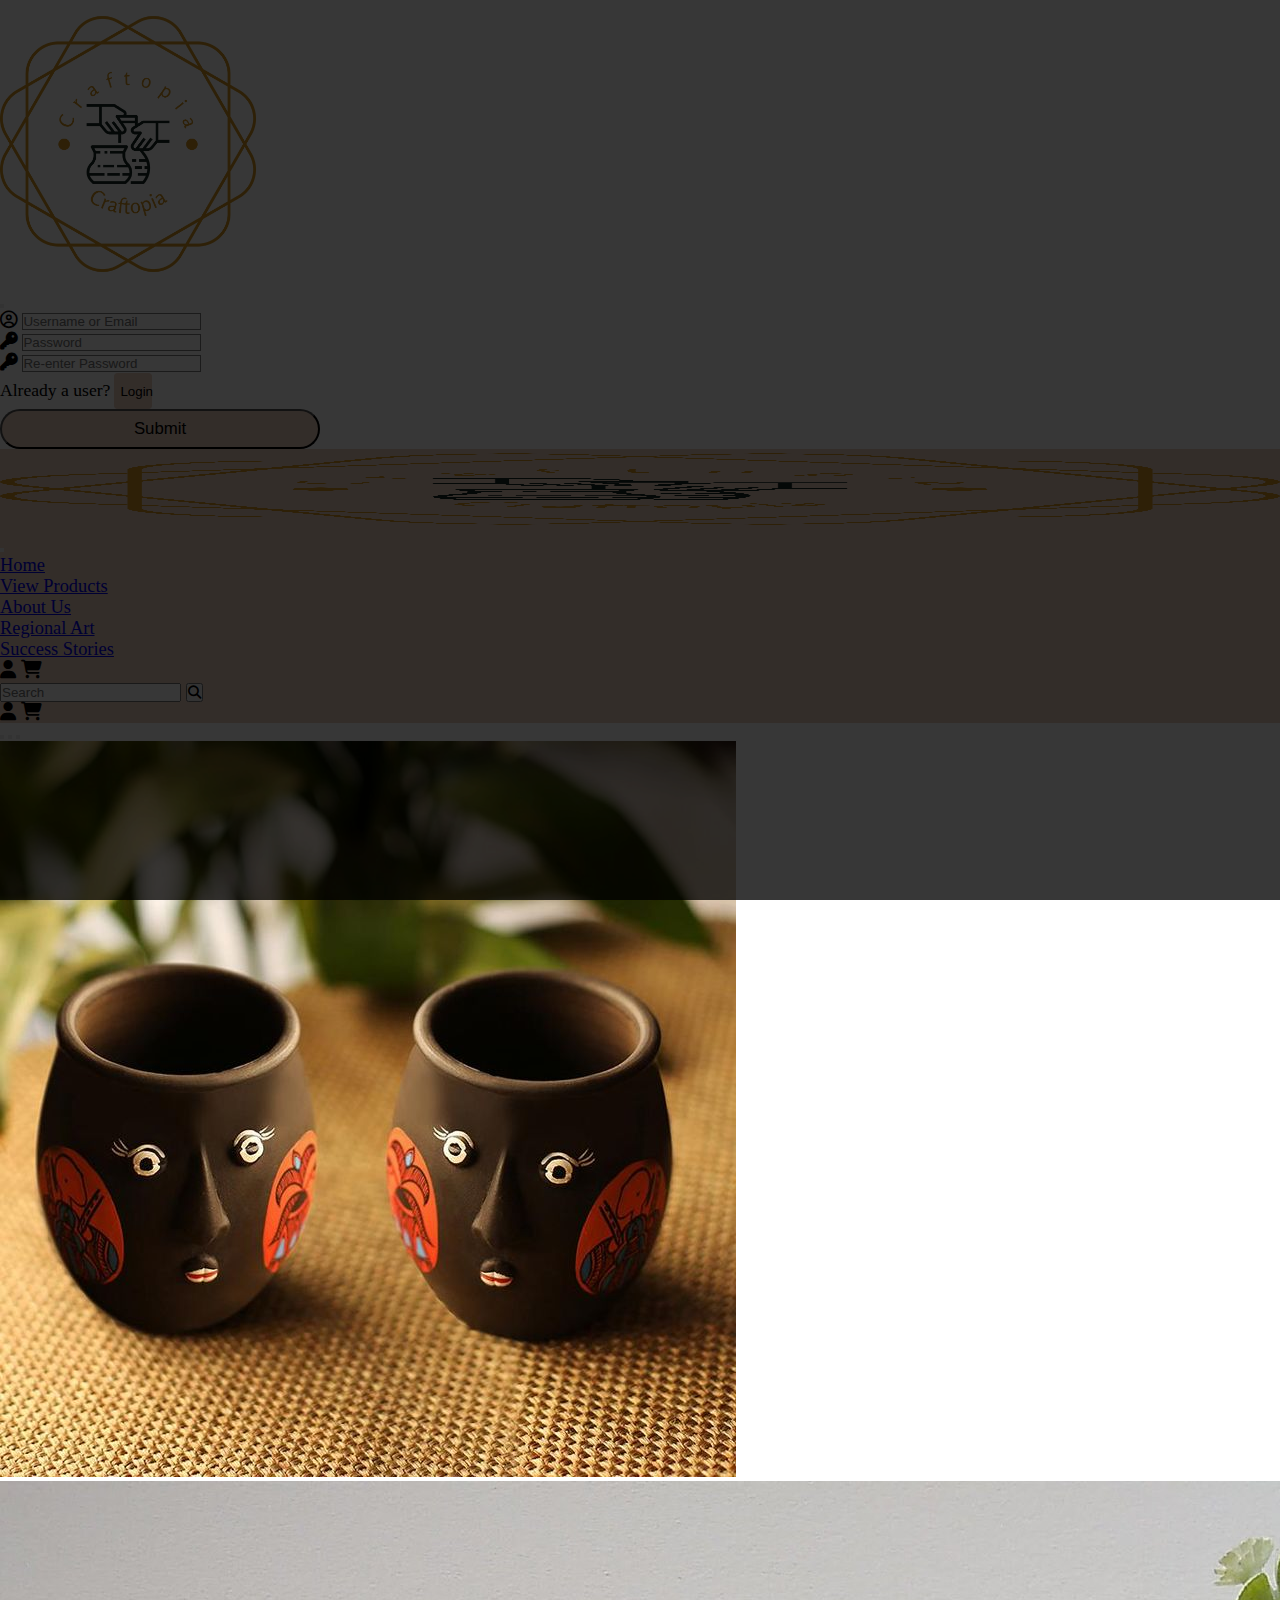
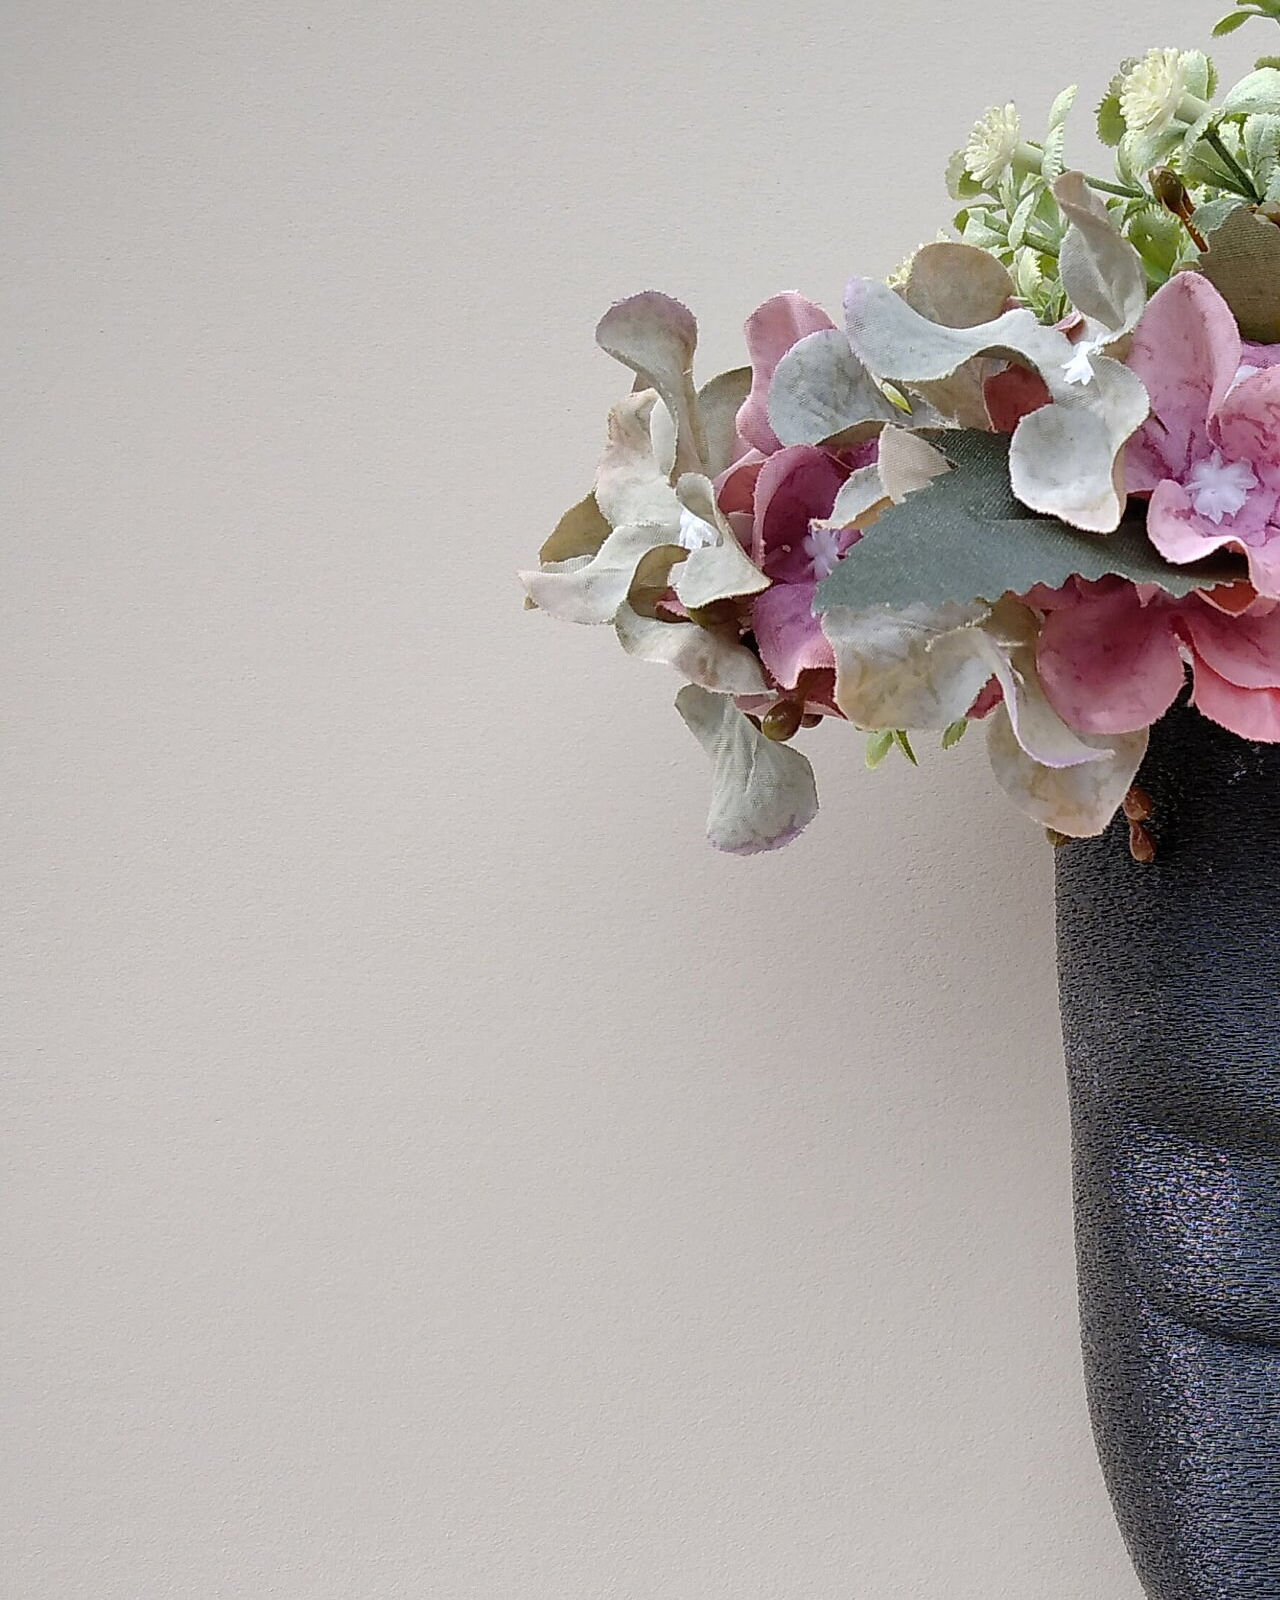
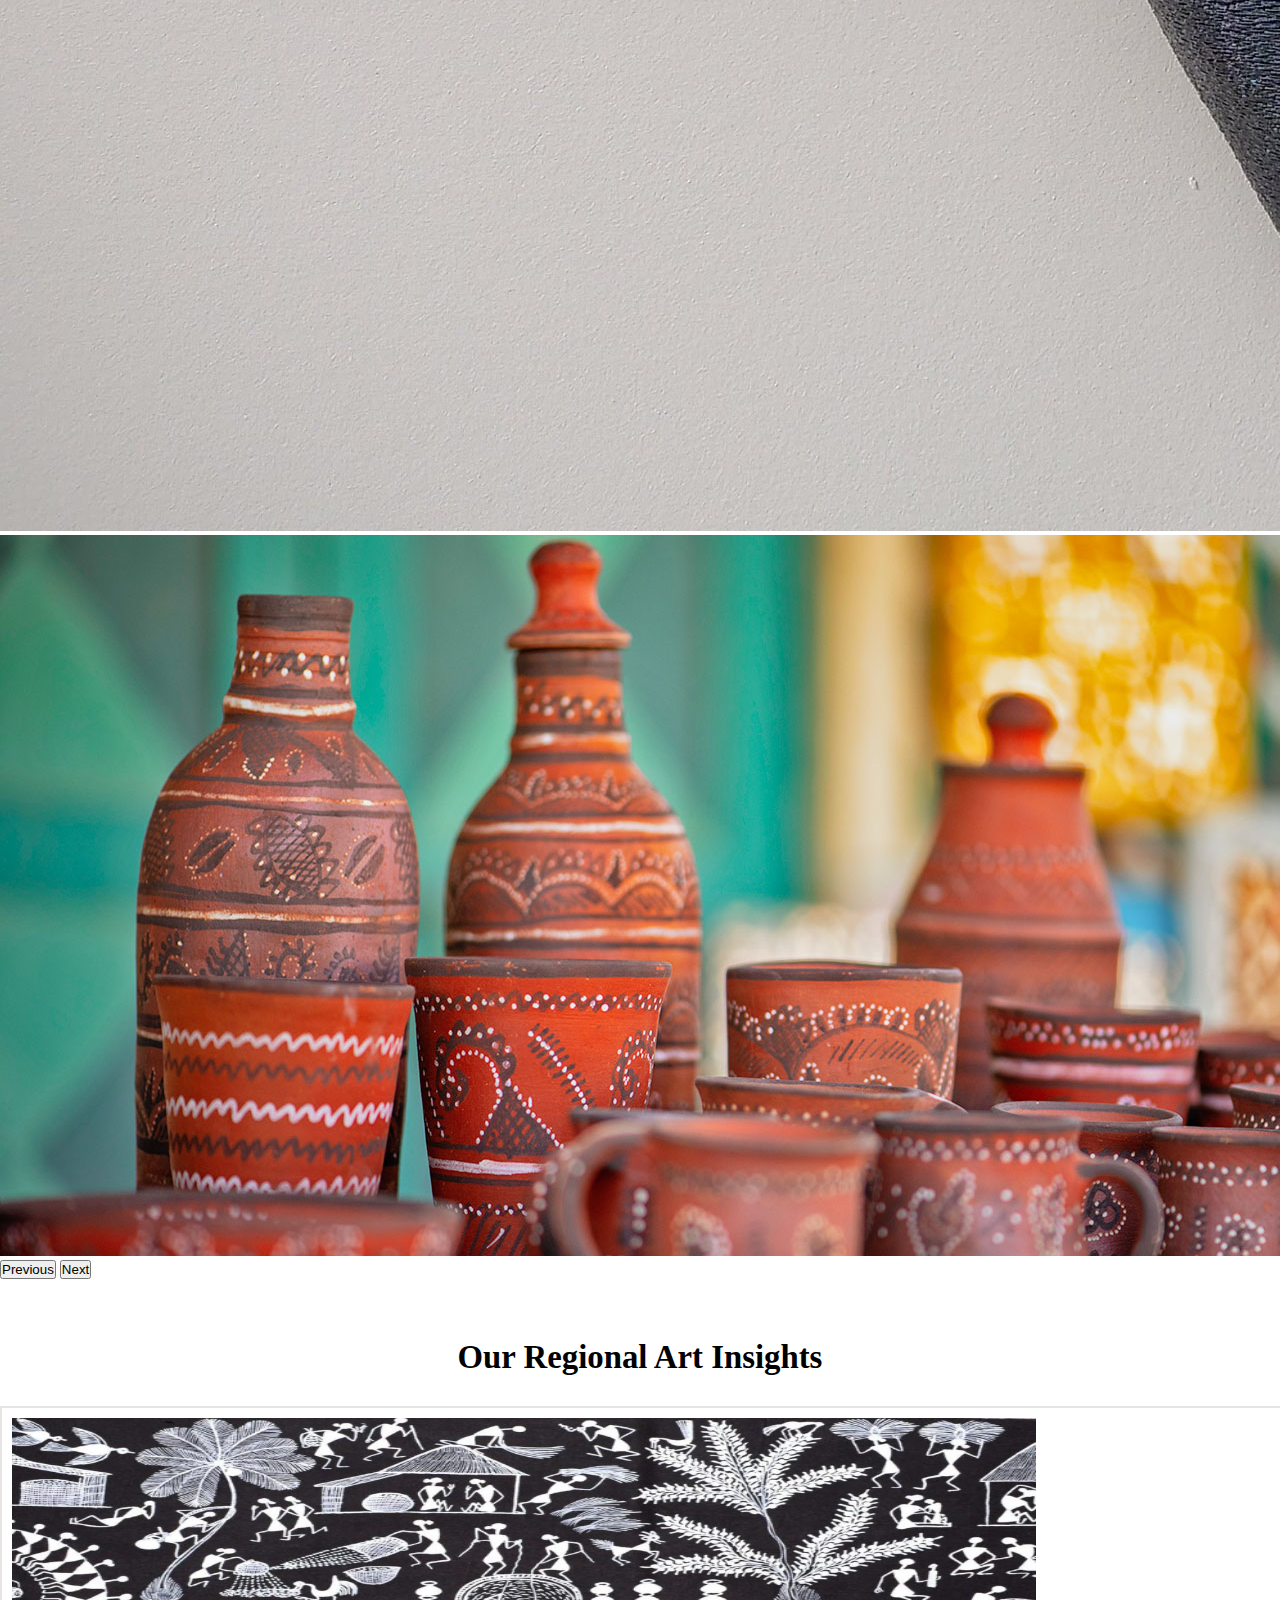
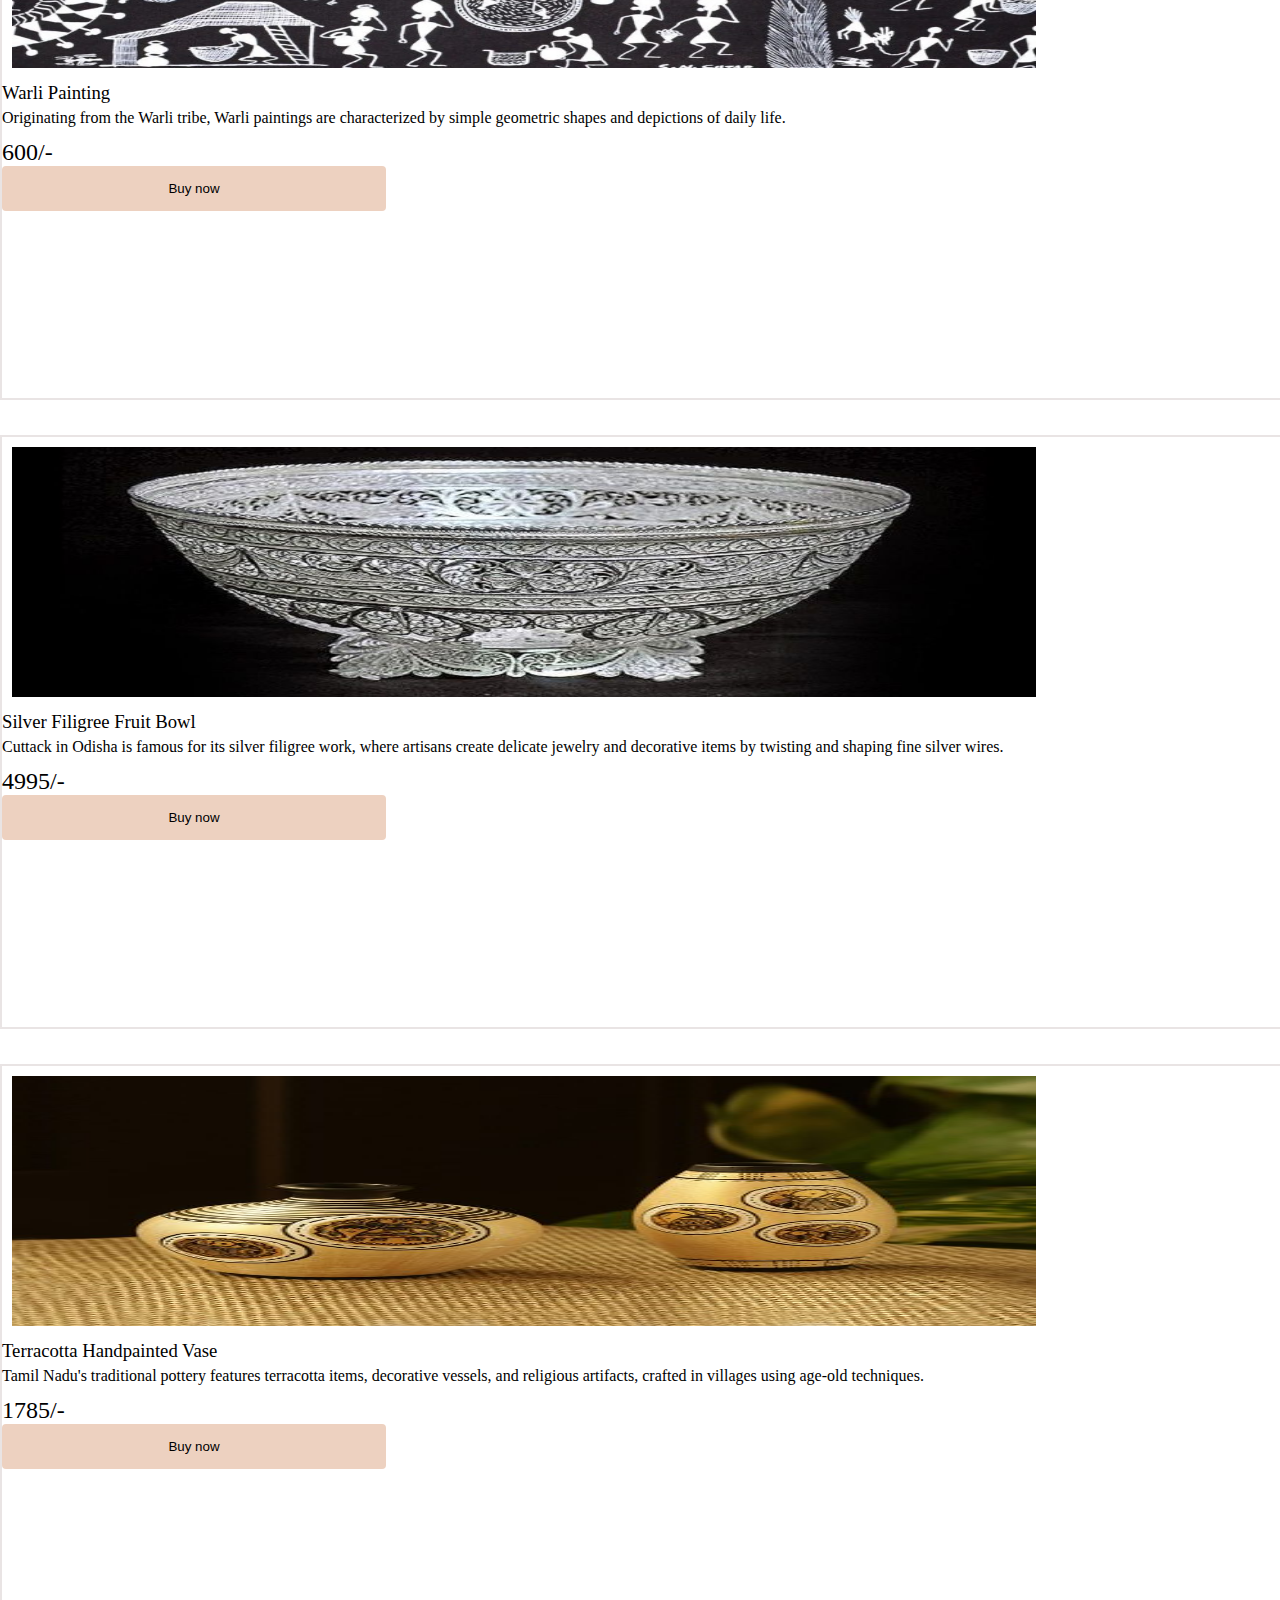
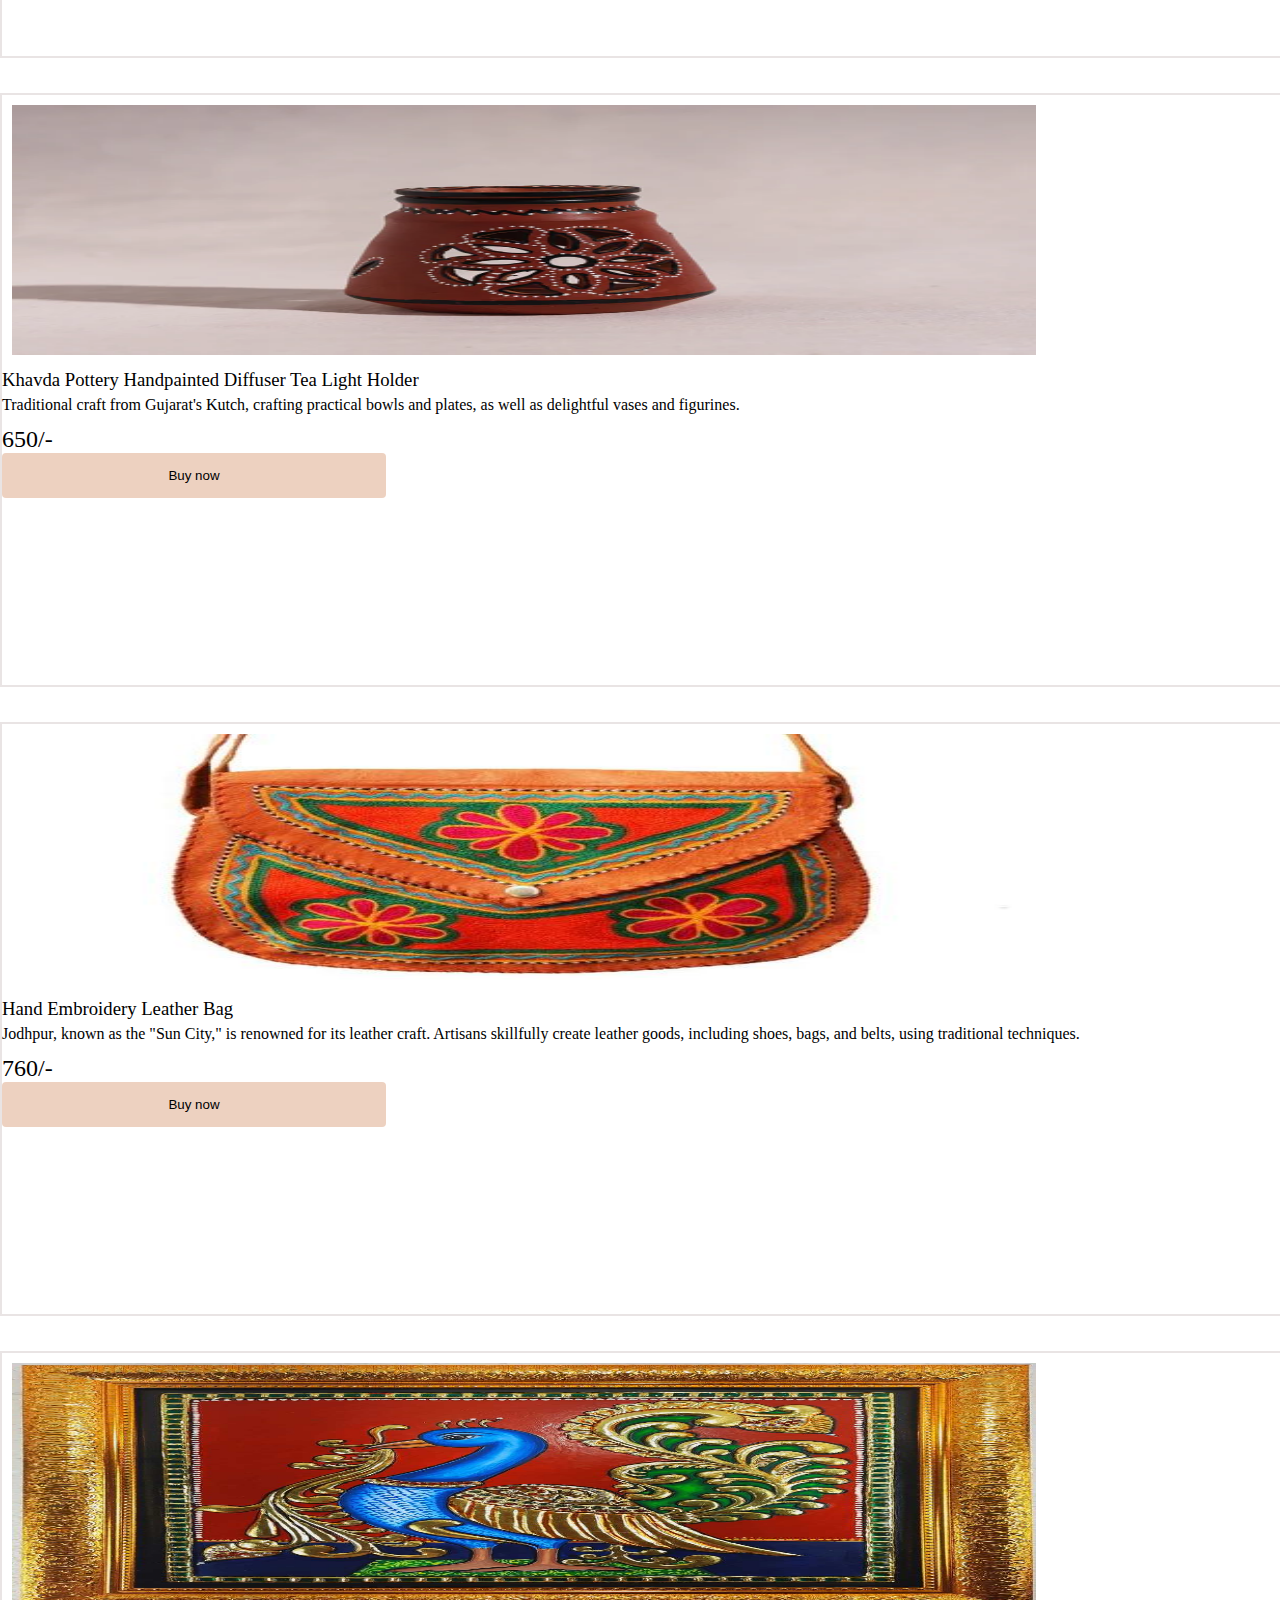
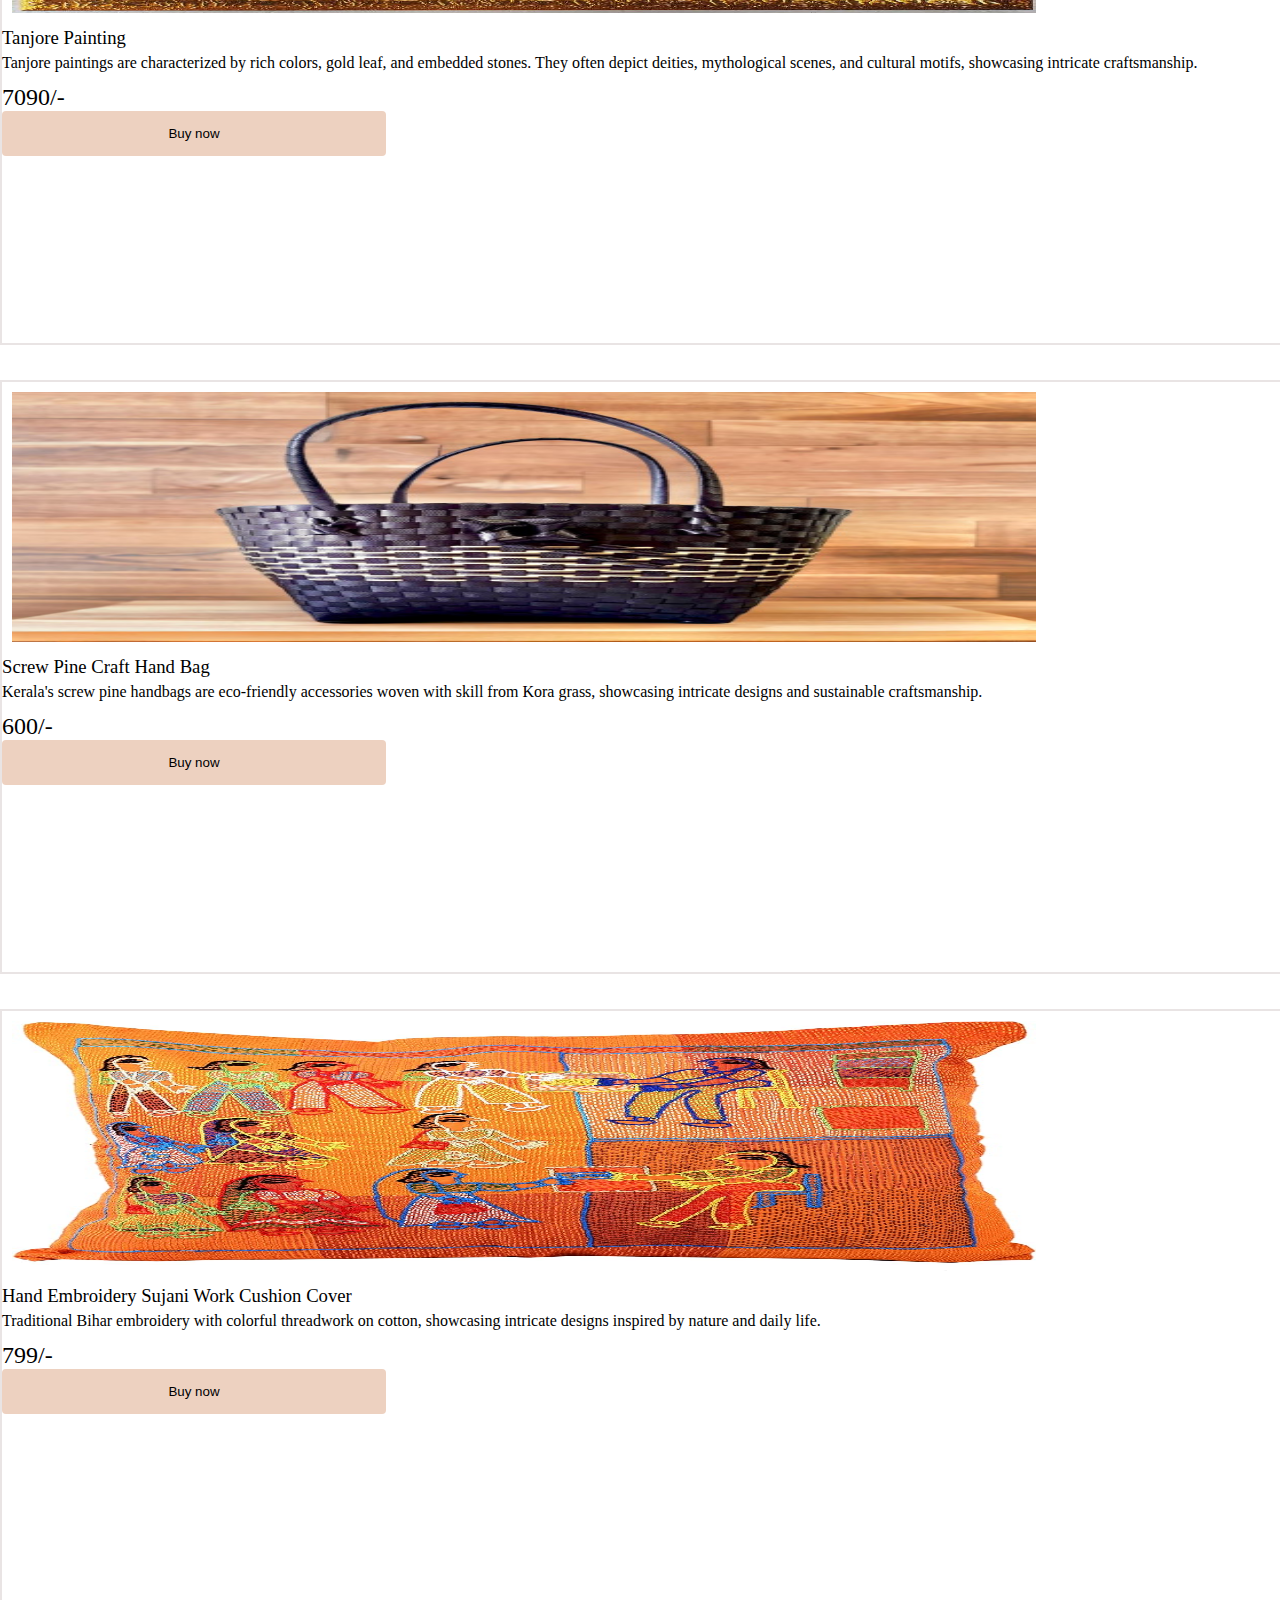
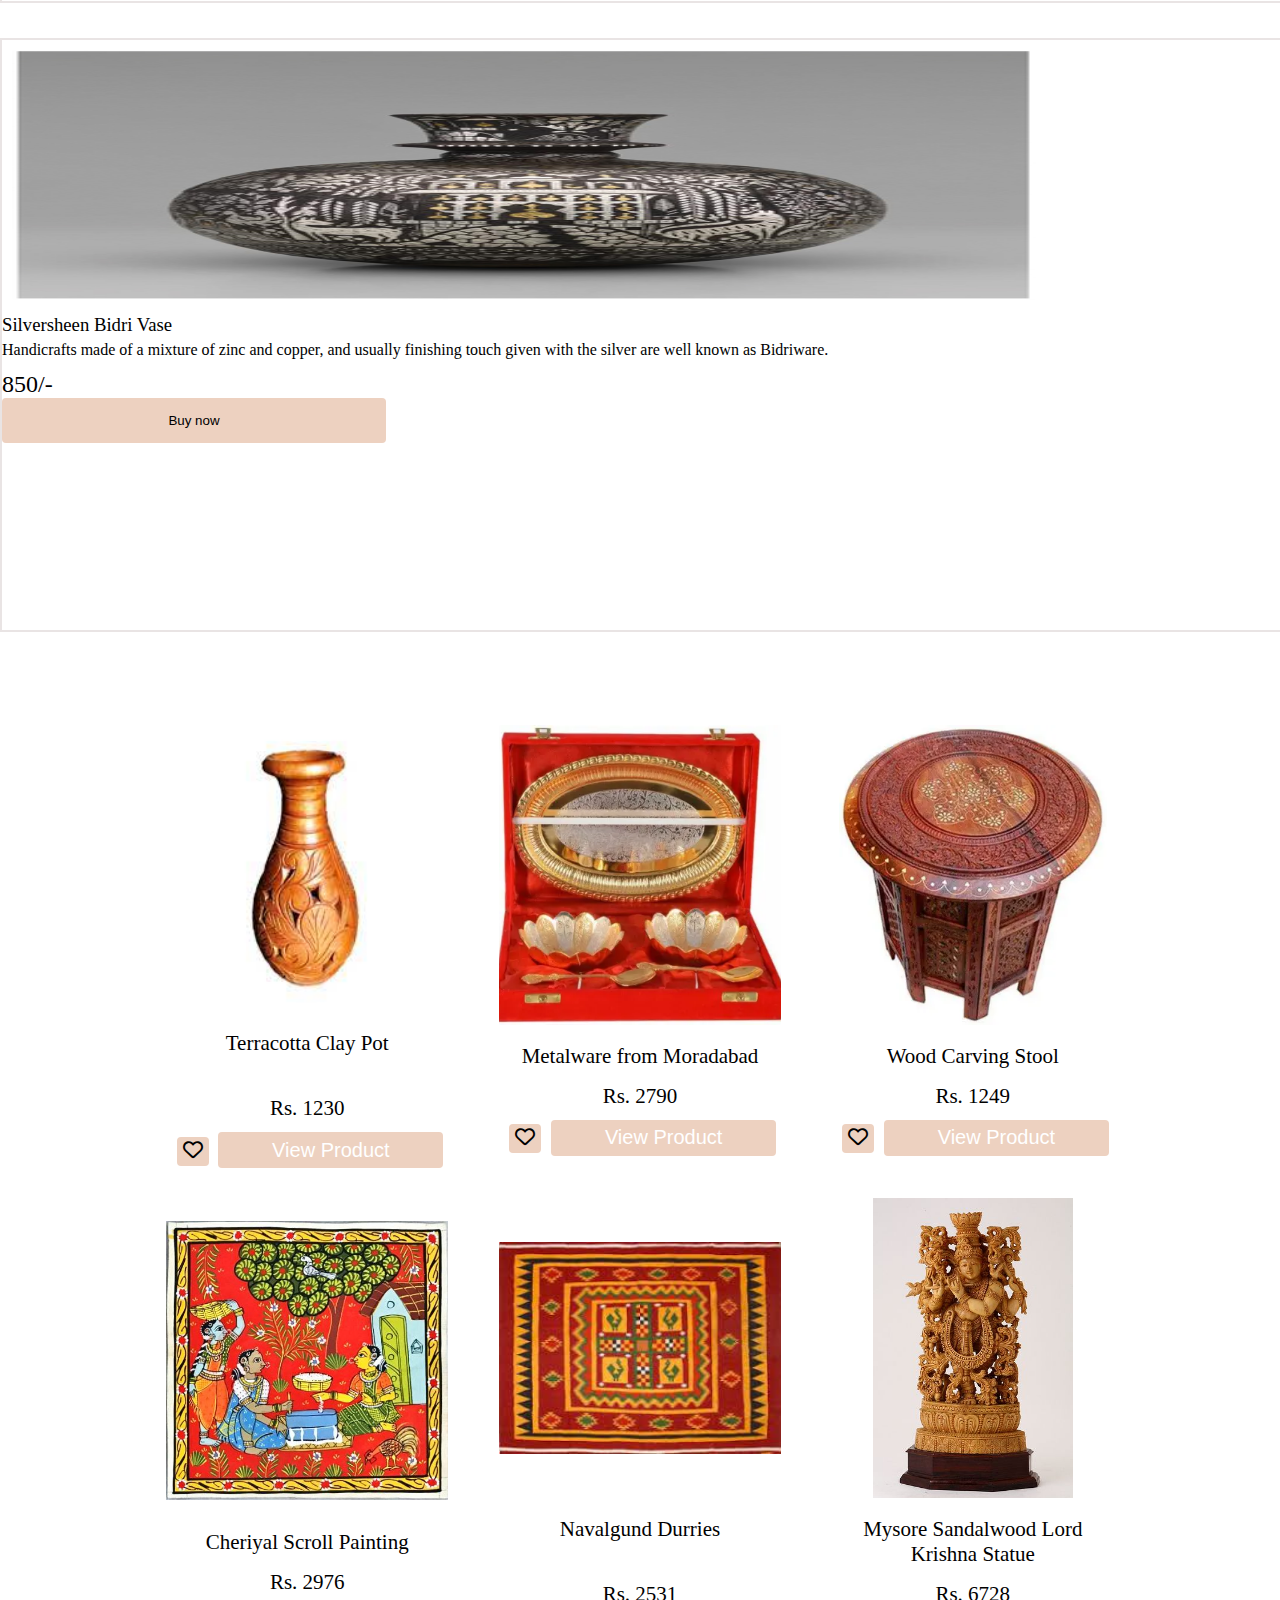
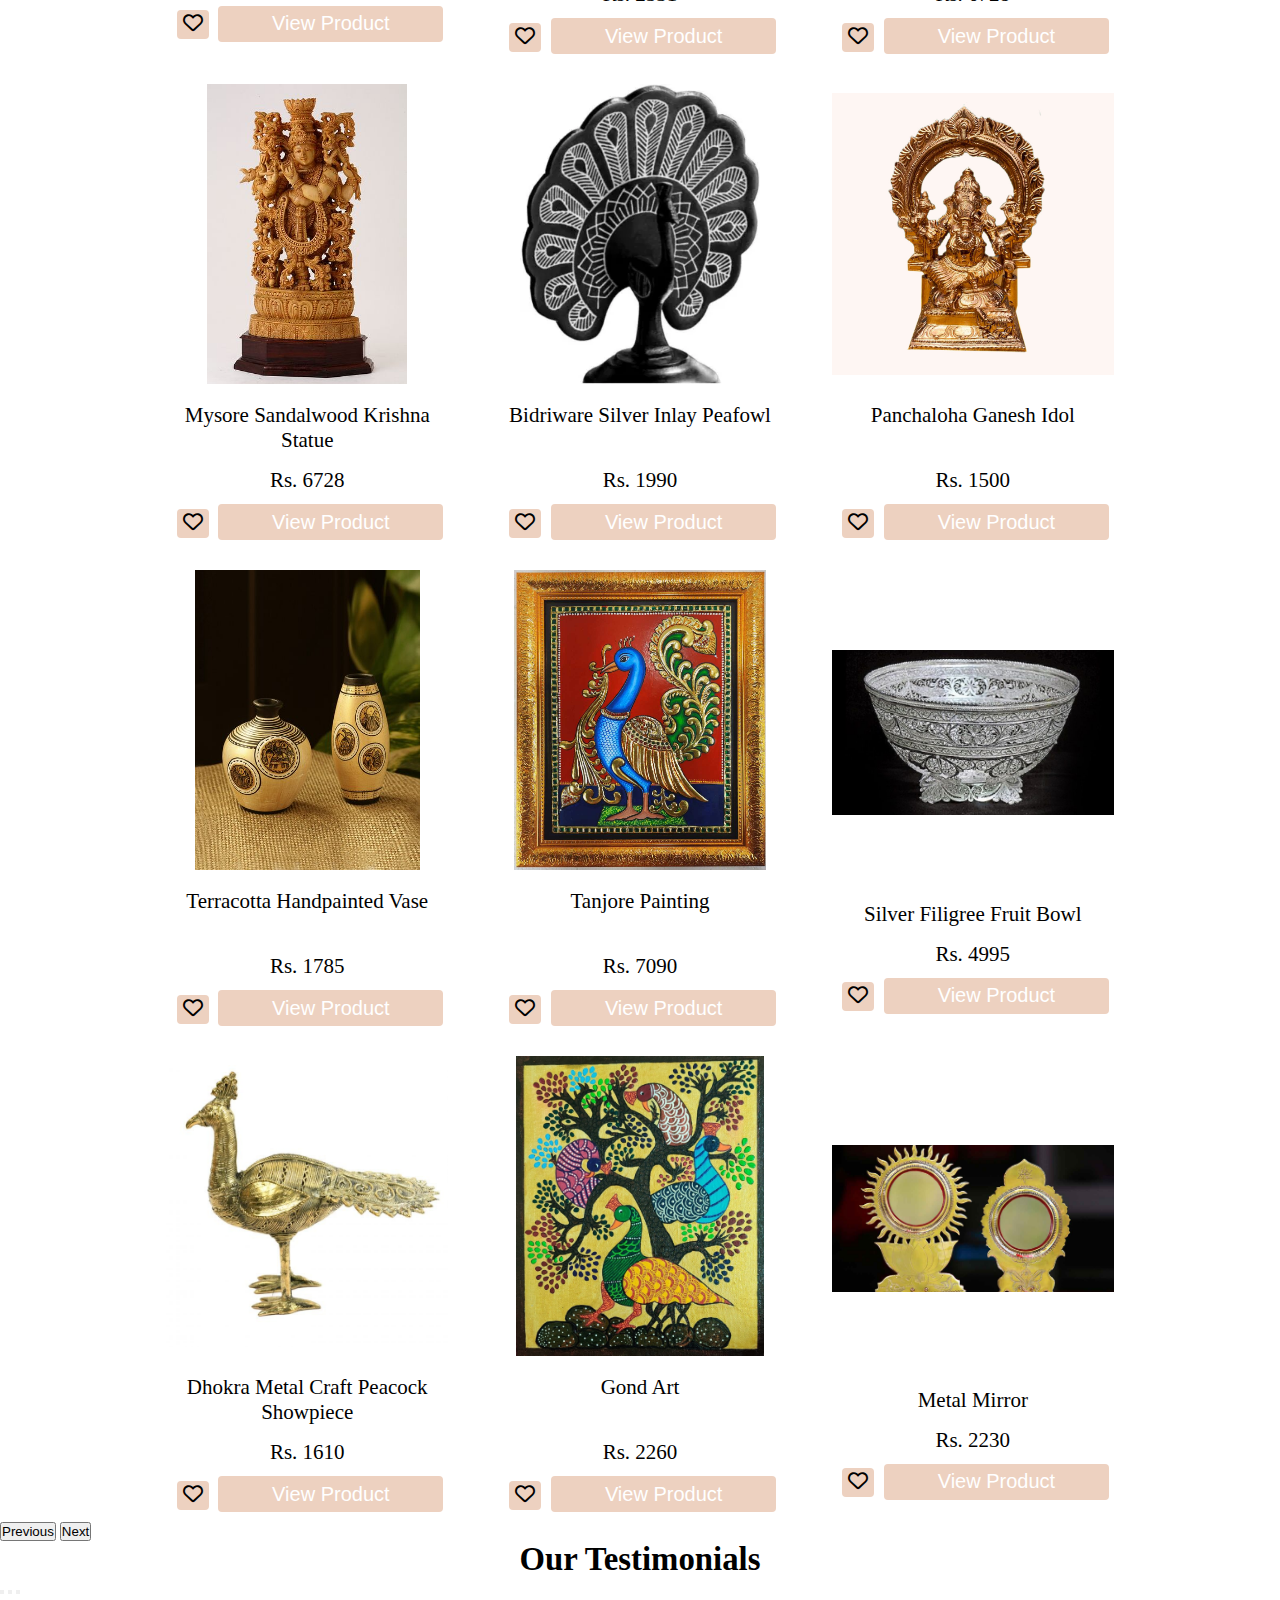
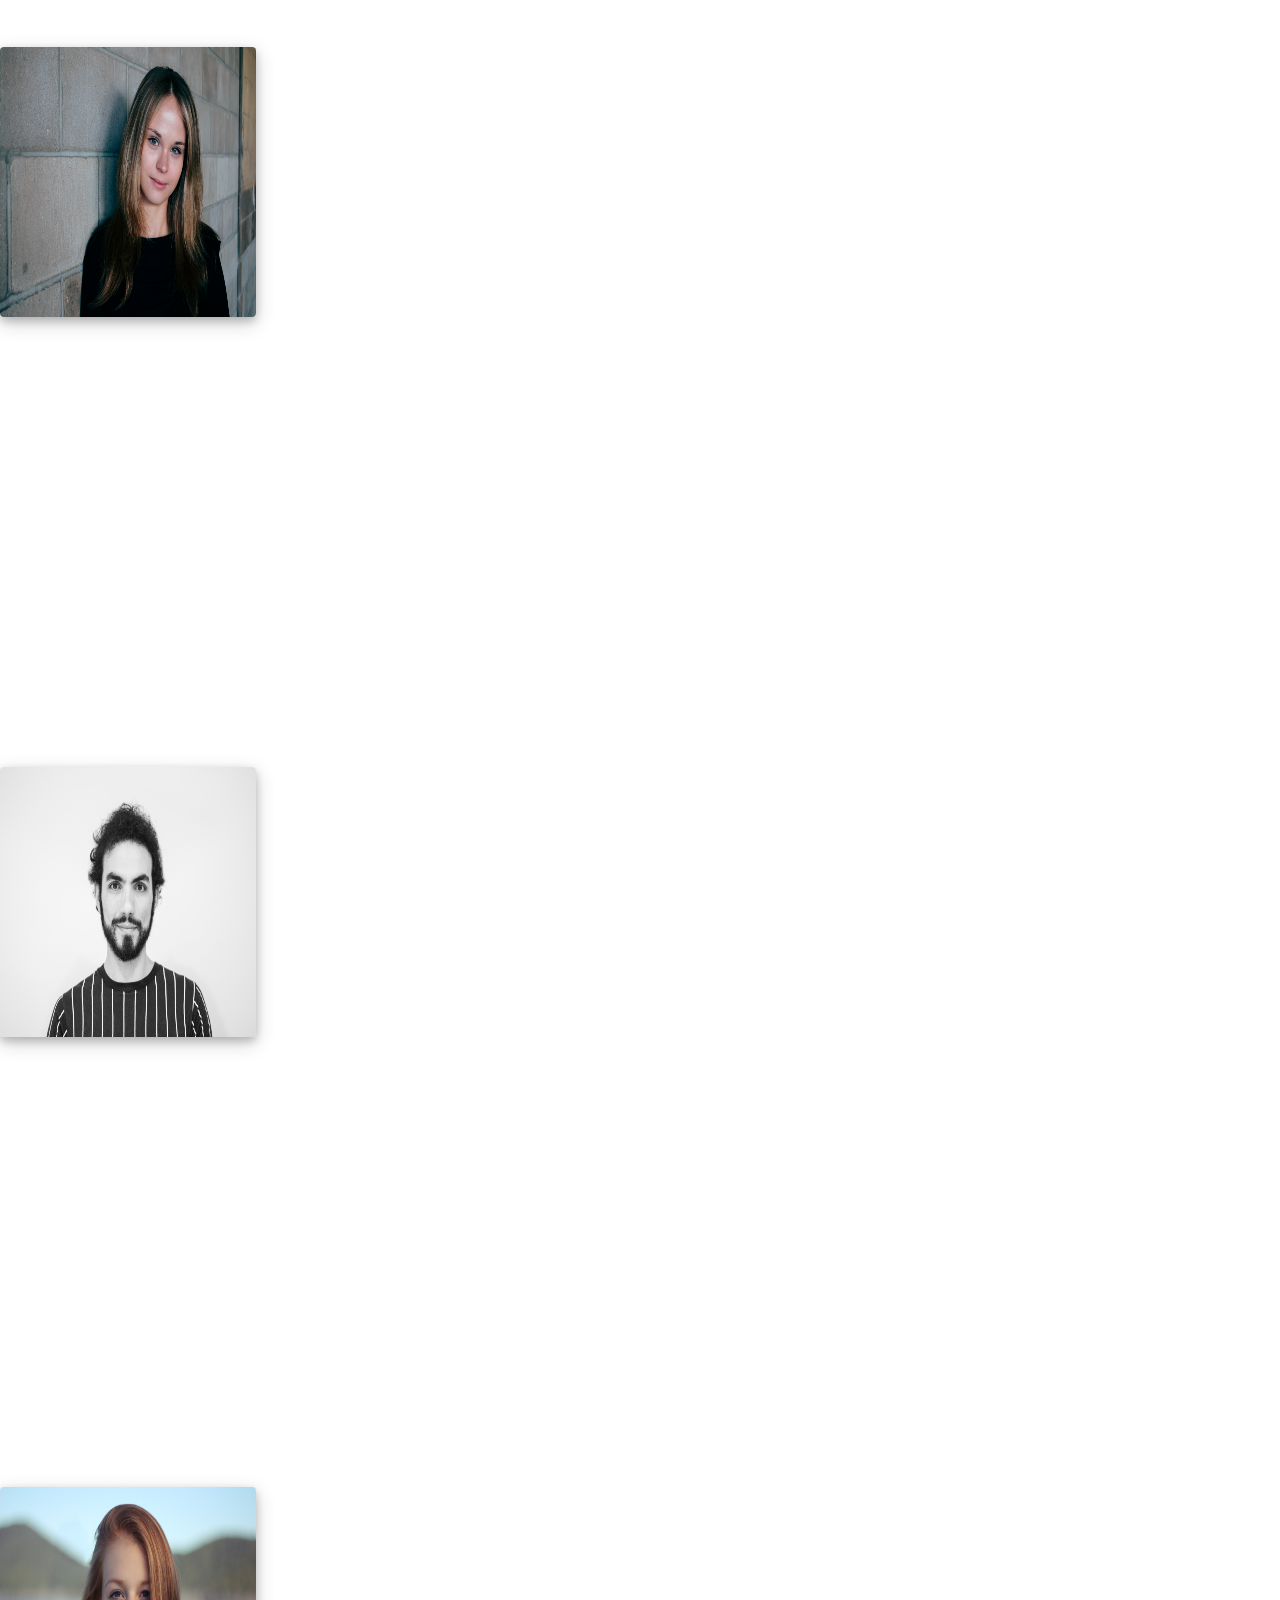
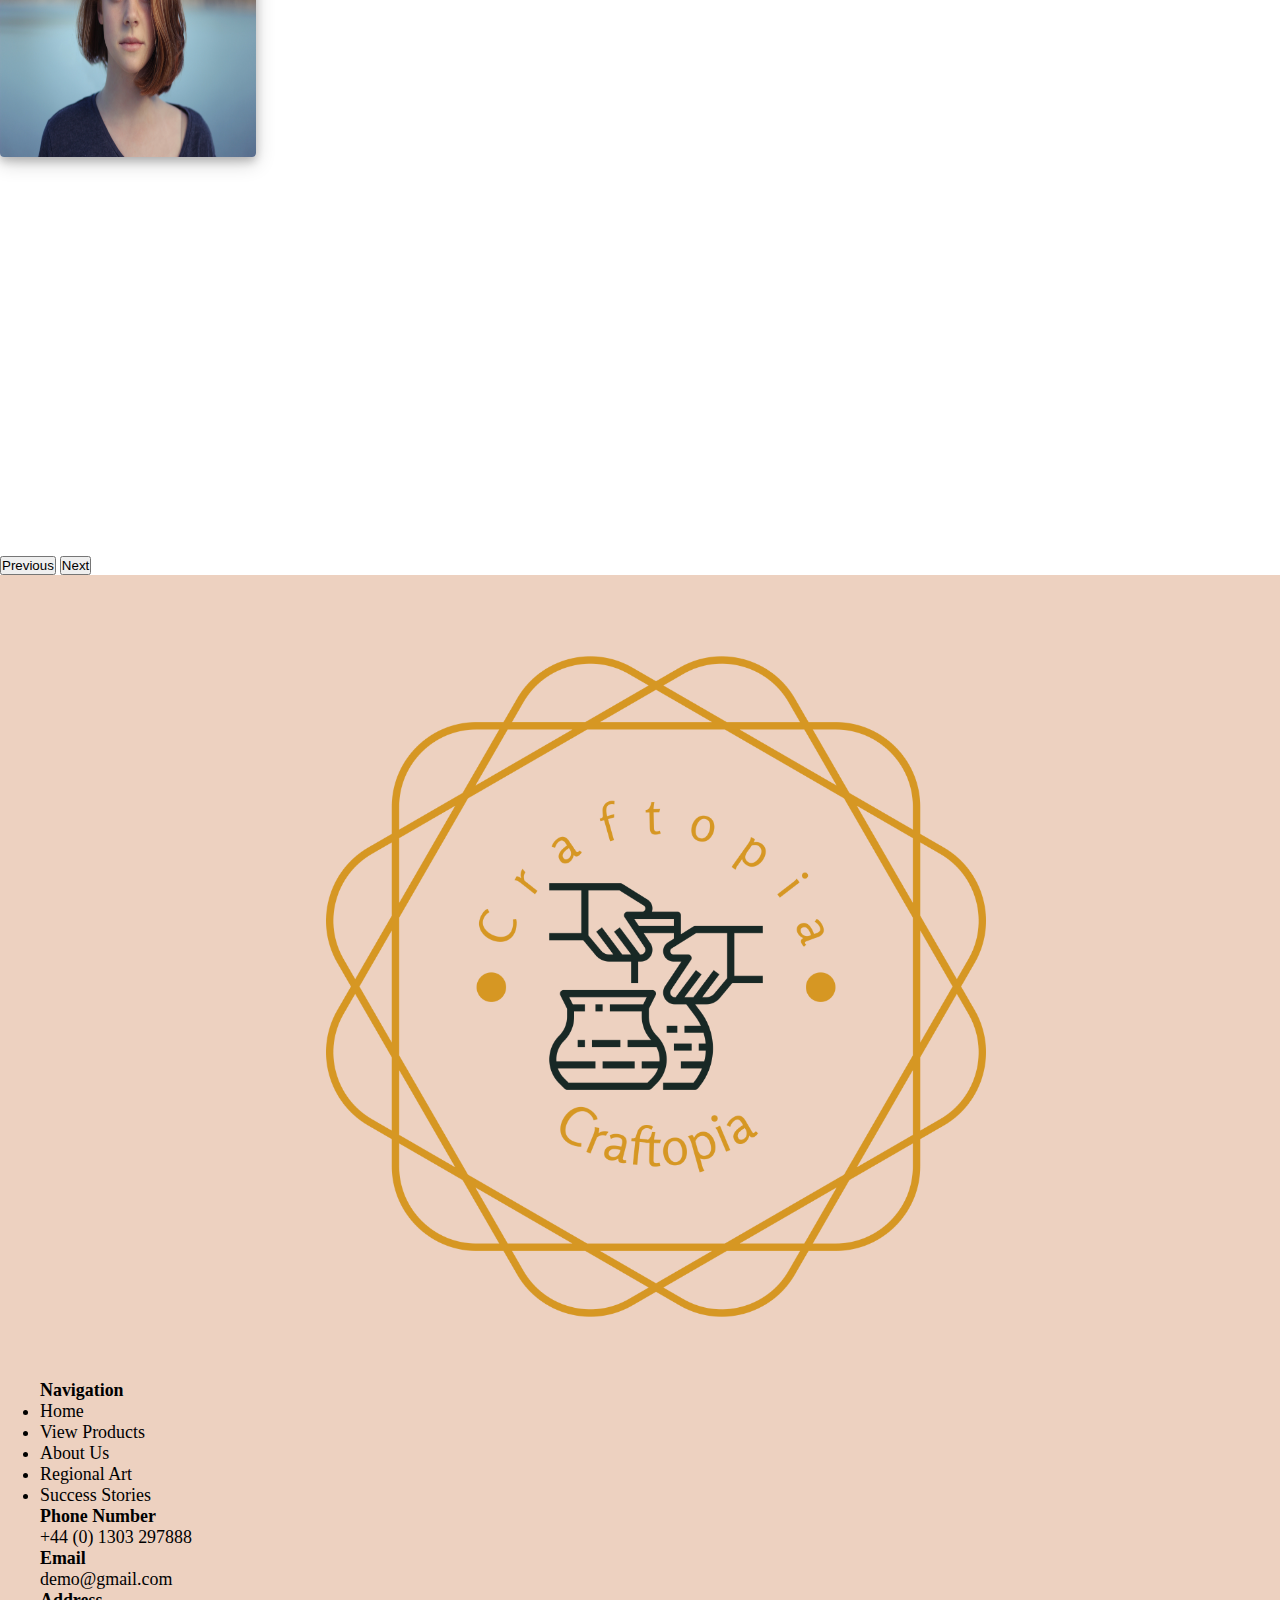
<file: MINI_HOME/index.html>
<!DOCTYPE html>
<html lang="en">
  <head>
    <meta charset="UTF-8" />
    <meta name="viewport" content="width=device-width, initial-scale=1.0" />
    <title>Craftopia</title>
    <!-- Bootstrap Style Sheet -->
    <link
      href="https://cdn.jsdelivr.net/npm/bootstrap@5.0.2/dist/css/bootstrap.min.css"
      rel="stylesheet"
      integrity="sha384-EVSTQN3/azprG1Anm3QDgpJLIm9Nao0Yz1ztcQTwFspd3yD65VohhpuuCOmLASjC"
      crossorigin="anonymous"
    />
    <!-- Custom Style Sheet -->
    <link rel="stylesheet" href="style.css" />
    <!-- Custom Script file -->
    <script src="index.js" defer></script>
    <!-- Font-awesome CDN Link -->
    <link
      rel="stylesheet"
      href="https://cdnjs.cloudflare.com/ajax/libs/font-awesome/6.5.1/css/all.min.css"
    />
    <!-- <link rel="stylesheet" href="https://cdnjs.cloudflare.com/ajax/libs/font-awesome/6.5.1/css/all.min.css" integrity="sha512-DTOQO9RWCH3ppGqcWaEA1BIZOC6xxalwEsw9c2QQeAIftl+Vegovlnee1c9QX4TctnWMn13TZye+giMm8e2LwA==" crossorigin="anonymous" referrerpolicy="no-referrer" /> -->
  </head>
  <body>
    <div
      class="modal fade"
      id="staticBackdrop"
      data-bs-backdrop="static"
      data-bs-keyboard="false"
      tabindex="-1"
      aria-labelledby="staticBackdropLabel"
      aria-hidden="true"
    >
      <div class="modal-dialog">
        <div class="modal-content">
          <div class="modal-header">
            <h5 class="modal-title" id="staticBackdropLabel">
              <div class="brand-logo m-auto">
                <img
                  src="assets/images/craftopia.png"
                  width="100%"
                  class="align-self-center"
                  alt="Brand Logo"
                />
              </div>
            </h5>
            <button
              type="button"
              class="btn-close position-absolute top-0 end-0 m-2"
              data-bs-dismiss="modal"
              aria-label="Close"
            ></button>
          </div>
          <form action="">
            <div class="modal-body">
              <div class="login-content text-center d-none">
                <div class="input-group d-flex justify-content-center mb-3">
                  <span class="input-group-text">
                    <i class="fa-regular fa-circle-user"></i>
                  </span>
                  <input
                    type="text"
                    id="name-ip"
                    placeholder="Username or Email"
                  />
                </div>
                <div class="input-group d-flex justify-content-center mb-3">
                  <span class="input-group-text">
                    <i class="fa-solid fa-key"></i>
                  </span>
                  <input type="text" id="password-ip" placeholder="Password" />
                </div>
                <div>
                  <span>Already a user?</span>
                  <button type="button" class="button sign-up">Sign Up</button>
                </div>
              </div>
              <div class="sign-up-content text-center">
                <div class="input-group d-flex justify-content-center mb-3">
                  <span class="input-group-text">
                    <i class="fa-regular fa-circle-user"></i>
                  </span>
                  <input
                    type="text"
                    id="name-ips"
                    placeholder="Username or Email"
                  />
                </div>
                <div class="input-group d-flex justify-content-center mb-3">
                  <span class="input-group-text">
                    <i class="fa-solid fa-key"></i>
                  </span>
                  <input type="text" id="password-ips" placeholder="Password" />
                </div>
                <div class="input-group d-flex justify-content-center mb-3">
                  <span class="input-group-text">
                    <i class="fa-solid fa-key"></i>
                  </span>
                  <input
                    type="text"
                    id="re-enterpassword-ips"
                    placeholder="Re-enter Password"
                  />
                </div>
                <div>
                  <span>Already a user?</span>
                  <button type="button" class="button login">Login</button>
                </div>
              </div>
            </div>
            <div class="modal-footer">
              <button type="button" class="btn submit-btn m-auto" id="submitData-btn">
                Submit
              </button>
            </div>
          </form>
        </div>
      </div>
    </div>

    <!-- Navbar starts here -->
    <nav class="navbar navbar-expand-lg navbar-light navbar-style fixed-top">
      <div class="container-fluid">
        <a class="navbar-brand" href="#">
          <img
            src="assets/images/craftopia.png"
            alt="Brand Logo"
          />
        </a>
        <button
          class="navbar-toggler"
          type="button"
          data-bs-toggle="collapse"
          data-bs-target="#navbarSupportedContent"
          aria-controls="navbarSupportedContent"
          aria-expanded="false"
          aria-label="Toggle navigation"
        >
          <span class="navbar-toggler-icon"></span>
        </button>
        <div class="collapse navbar-collapse" id="navbarSupportedContent">
          <ul class="navbar-nav me-auto mb-2 mb-lg-0">
            <li class="nav-item">
              <a class="nav-link active" href="../MINI_HOME/index.html" target="_blank" aria-current="page" href="#">Home</a>
            </li>
            <li class="nav-item">
              <a class="nav-link" href="../viewProducts/index.html" target="_blank">View Products</a>
            </li>
            <li class="nav-item">
              <a class="nav-link" href="../AboutUs/aboutUs.html" target="_blank">About Us</a>
            </li>
            <li class="nav-item">
              <a class="nav-link" href="../RegionalArt/regional.html" target="_blank">Regional Art</a>
            </li>
            <li class="nav-item">
              <a class="nav-link" href="../Stories/stories.html" target="_blank">Success Stories</a>
            </li>
          </ul>
          <form action="" class="d-none d-lg-block d-xl-block d-xxl-block">
            <!-- Dono components ko pass lane k liye icon aur input tag vale ko -->
            <div class="input-group">
              <input type="text" class="form-control" placeholder="Search" />
              <!-- Icon ko input vale k andar daal dena aise seem karvane vala -->
              <span class="input-group-text">
                <button>
                  <i class="fa fa-magnifying-glass"></i>
                </button>
              </span>
            </div>
          </form>
          <span>
            <!-- Icon trigger modal -->
            <i
              class="user fa-solid fa-user mx-3 d-none d-lg-block d-xl-block d-xxl-block"
              data-bs-toggle="modal"
              data-bs-target="#staticBackdrop"
            ></i>
          </span>
          <i
            class="fa-solid fa-cart-shopping mx-3 d-none d-lg-block d-xl-block d-xxl-block"
          ></i>
        </div>
        <div class="d-lg-none">
          <form action="">
            <div class="input-group">
              <input type="text" class="form-control" placeholder="Search" />
              <span class="input-group-text">
                <button>
                  <i class="fa fa-magnifying-glass mx-3"></i>
                </button>
              </span>
            </div>
          </form>
          <span>
            <!-- Icon trigger modal -->
            <i
              class="user fa-solid fa-user mx-3"
              data-bs-toggle="modal"
              data-bs-target="#staticBackdrop"
            ></i>
          </span>
          <span>
            <i class="fa-solid fa-cart-shopping mx-3"></i>
          </span>
        </div>
      </div>
    </nav>
    <!-- Navbar ends here -->
    <!-- Carousel starts here -->
    <div
      id="carouselExampleCaptions"
      class="carousel slide carousel-end"
      data-bs-ride="carousel"
    >
      <div class="carousel-indicators">
        <button
          type="button"
          data-bs-target="#carouselExampleCaptions"
          data-bs-slide-to="0"
          class="active"
          aria-current="true"
          aria-label="Slide 1"
        ></button>
        <button
          type="button"
          data-bs-target="#carouselExampleCaptions"
          data-bs-slide-to="1"
          aria-label="Slide 2"
        ></button>
        <button
          type="button"
          data-bs-target="#carouselExampleCaptions"
          data-bs-slide-to="2"
          aria-label="Slide 3"
        ></button>
      </div>
      <div class="carousel-inner">
        <div class="carousel-item drk active">
          <img
            src="assets/images/carousel_1.jpg"
            class="d-block w-100 vh-100"
            alt="..."
          />
          <div class="carousel-caption d-none d-md-block">
            <p class="h1">Handmade Haven: Where Creativity Blooms</p>
            <p>
              Handmade crafts are not just products; they are a piece of
              someone's heart and soul.
            </p>
          </div>
        </div>
        <div class="carousel-item drk">
          <img
            src="assets/images/carousel_2.jpg"
            class="d-block w-100 vh-100"
            alt="..."
          />
          <div class="carousel-caption d-none d-md-block">
            <p class="h1">Handmade Harmony: Crafting Beauty and Joy</p>
            <p>
              Handmade crafts are the fingerprints of the human spirit, leaving
              a mark of creativity and love on everything they touch.
            </p>
          </div>
        </div>
        <div class="carousel-item drk">
          <img
            src="assets/images/carousel_3.jpg"
            class="d-block w-100 vh-100"
            alt="..."
          />
          <div class="carousel-caption d-none d-md-block">
            <p class="h1">The Craftmaker's Palette: Handmade Excellence</p>
            <p>
              The art of crafting by hand leads to a sense of accomplishment and
              a connection with the past, present, and future.
            </p>
          </div>
        </div>
      </div>
      <button
        class="carousel-control-prev"
        type="button"
        data-bs-target="#carouselExampleCaptions"
        data-bs-slide="prev"
      >
        <span class="carousel-control-prev-icon" aria-hidden="true"></span>
        <span class="visually-hidden">Previous</span>
      </button>
      <button
        class="carousel-control-next"
        type="button"
        data-bs-target="#carouselExampleCaptions"
        data-bs-slide="next"
      >
        <span class="carousel-control-next-icon" aria-hidden="true"></span>
        <span class="visually-hidden">Next</span>
      </button>
    </div>
    <!-- Carousel ends here -->

    <!-- Regional art insights starts -->

    <section id="card_effects" style="margin-bottom: 60px">
      <h1 class="regional-title">Our Regional Art Insights</h1>
      <div class="container">
        <div class="row">
          <div class="col-sm-12 col-md-6 col-xl-4">
            <div class="card text-center">
              <div class="card-img">
                <img
                  src="assets/regional art insights imgs/warli painting 2.jpg"
                  alt=""
                />
              </div>
              <div class="card-body">
                <h3>Warli Painting</h3>
                <p>
                  Originating from the Warli tribe, Warli paintings are
                  characterized by simple geometric shapes and depictions of
                  daily life.
                </p>
              </div>
              <div class="card-footer">
                <h2>600/-</h2>
                <button class="button">Buy now</button>
              </div>
            </div>
          </div>

          <div class="col-sm-12 col-md-6 col-xl-4">
            <div class="card text-center">
              <div class="card-img">
                <img
                  src="assets/regional art insights imgs/filigree-bowl.jpg"
                  alt=""
                />
              </div>
              <div class="card-body">
                <h3>Silver Filigree Fruit Bowl</h3>
                <p>
                  Cuttack in Odisha is famous for its silver filigree work,
                  where artisans create delicate jewelry and decorative items by
                  twisting and shaping fine silver wires.
                </p>
              </div>
              <div class="card-footer">
                <h2>4995/-</h2>
                <button class="button">Buy now</button>
              </div>
            </div>
          </div>

          <div class="col-sm-12 col-md-6 col-xl-4">
            <div class="card text-center">
              <div class="card-img">
                <img
                  src="assets/regional art insights imgs/Gold-Toned--Black-Terracotta-Handpainted-Vases.jpg"
                  alt=""
                />
              </div>
              <div class="card-body">
                <h3>Terracotta Handpainted Vase</h3>
                <p>
                  Tamil Nadu's traditional pottery features terracotta items,
                  decorative vessels, and religious artifacts, crafted in
                  villages using age-old techniques.
                </p>
              </div>
              <div class="card-footer">
                <h2>1785/-</h2>
                <button class="button">Buy now</button>
              </div>
            </div>
          </div>

          <div class="col-sm-12 col-md-6 col-xl-4">
            <div class="card text-center">
              <div class="card-img">
                <img
                  src="assets/regional art insights imgs/khavda-pottery.webp"
                  alt=""
                />
              </div>
              <div class="card-body">
                <h3>Khavda Pottery Handpainted Diffuser Tea Light Holder</h3>
                <p>
                  Traditional craft from Gujarat's Kutch, crafting practical
                  bowls and plates, as well as delightful vases and figurines.
                </p>
              </div>
              <div class="card-footer">
                <h2>650/-</h2>
                <button class="button">Buy now</button>
              </div>
            </div>
          </div>

          <div class="col-sm-12 col-md-6 col-xl-4">
            <div class="card text-center">
              <div class="card-img">
                <img
                  src="assets/regional art insights imgs/leather-bag.jpg"
                  alt=""
                />
              </div>
              <div class="card-body">
                <h3>Hand Embroidery Leather Bag</h3>
                <p>
                  Jodhpur, known as the "Sun City," is renowned for its leather
                  craft. Artisans skillfully create leather goods, including
                  shoes, bags, and belts, using traditional techniques.
                </p>
              </div>
              <div class="card-footer">
                <h2>760/-</h2>
                <button class="button">Buy now</button>
              </div>
            </div>
          </div>

          <div class="col-sm-12 col-md-6 col-xl-4">
            <div class="card text-center">
              <div class="card-img">
                <img
                  src="assets/regional art insights imgs/Peacock-Tanjore-Painting-15-x-12-Inches.jpg"
                  alt=""
                />
              </div>
              <div class="card-body">
                <h3>Tanjore Painting</h3>
                <p>
                  Tanjore paintings are characterized by rich colors, gold leaf,
                  and embedded stones. They often depict deities, mythological
                  scenes, and cultural motifs, showcasing intricate
                  craftsmanship.
                </p>
              </div>
              <div class="card-footer">
                <h2>7090/-</h2>
                <button class="button">Buy now</button>
              </div>
            </div>
          </div>

          <div class="col-sm-12 col-md-6 col-xl-4">
            <div class="card text-center">
              <div class="card-img">
                <img
                  src="assets/regional art insights imgs/screw-pine-craft.jpeg"
                  alt=""
                />
              </div>
              <div class="card-body">
                <h3>Screw Pine Craft Hand Bag</h3>
                <p>
                  Kerala's screw pine handbags are eco-friendly accessories
                  woven with skill from Kora grass, showcasing intricate designs
                  and sustainable craftsmanship.
                </p>
              </div>
              <div class="card-footer">
                <h2>600/-</h2>
                <button class="button">Buy now</button>
              </div>
            </div>
          </div>

          <div class="col-sm-12 col-md-6 col-xl-4">
            <div class="card text-center">
              <div class="card-img">
                <img
                  src="assets/regional art insights imgs/sujani cushion cover.jpg"
                  alt=""
                />
              </div>
              <div class="card-body">
                <h3>Hand Embroidery Sujani Work Cushion Cover</h3>
                <p>
                  Traditional Bihar embroidery with colorful threadwork on
                  cotton, showcasing intricate designs inspired by nature and
                  daily life.
                </p>
              </div>
              <div class="card-footer">
                <h2>799/-</h2>
                <button class="button">Buy now</button>
              </div>
            </div>
          </div>

          <div class="col-sm-12 col-md-6 col-xl-4">
            <div class="card text-center">
              <div class="card-img">
                <img
                  src="assets/regional art insights imgs/bidriware.jpg"
                  alt=""
                />
              </div>
              <div class="card-body">
                <h3>Silversheen Bidri Vase</h3>
                <p>
                  Handicrafts made of a mixture of zinc and copper, and usually
                  finishing touch given with the silver are well known as
                  Bidriware.
                </p>
              </div>
              <div class="card-footer">
                <h2>850/-</h2>
                <button class="button">Buy now</button>
              </div>
            </div>
          </div>
        </div>
      </div>
    </section>

    <!-- Regional art insights ends -->
    <!-- Customisation section starts here -->
    <div
      id="carouselExampleInterval"
      class="carousel slide"
      data-bs-ride="carousel"
    >
      <div class="carousel-inner">
        <!-- <div class="carousel-item active" data-bs-interval="3000">
          <div class="custom-sec">
            <div class="custom-card">
             
            </div>
            <div class="custom-card">
              <img src="../regional art imgs/Decorative Kutch Embroidery Umbrella.jpg" class="img-fluid images" alt="">
              <p style="height: 70px;">Decorative Embroidery Umbrella</p>
              <p id="price" class="fw-bold">Rs. 2640</p>
              <div class="row end ">
               
                  <a href="" class="heart button"><i class="fa-regular fa-heart "></i></a>
                  <button type="button" class="button-1 text-dark" data-bs-toggle="modal" data-bs-target="#pic-92" data-bs-whatever="@mdo">View Product</button>
                </div>
            </div>
            <div class="custom-card">
              <img src="../regional art imgs/Khurja-Pottery.jpg" class="img-fluid images" alt="" style="object-fit: contain;">
                <p style="height: 50px;">Khurja Pottery Handmade Vase</p>
                <p id="price" class="fw-bold">Rs. 1180</p>
                <div class="row end ">
                <a href="" class="heart button"><i class="fa-regular fa-heart "></i></a>
                <button type="button" class="button-1 text-dark" data-bs-toggle="modal" data-bs-target="#pic-89" data-bs-whatever="@mdo" >View Product</button>
                      </div>
          </div>
        </div>
        </div> -->
        <div class="carousel-item active" data-bs-interval="3000">
          <div class="custom-sec">
            <div class="custom-card">
              <img src="../regional art imgs/terracotta clay product.jpg" class="img-fluid images" alt="" style="object-fit: contain;">
              <p style="height: 50px;">Terracotta Clay Pot</p>
              <p id="price" class="fw-bold">Rs. 1230</p>
              <div class="row end ">
               <!-- <a href="" class="btn btn-success "><span class="wishlist"></span></a> -->
                  <a href="" class="heart button"><i class="fa-regular fa-heart "></i></a>
                  <button type="button" class="button-1 text-dark" data-bs-toggle="modal" data-bs-target="#pic-88" data-bs-whatever="@mdo" >View Product</button>
            </div>
            </div>
            <div class="custom-card">
              <img src="../regional art imgs/Brassware-up.webp" class="img-fluid images" alt="">
              <p>Metalware from Moradabad</p>
              <p id="price" class="fw-bold">Rs. 2790</p>
              <div class="row end ">
               <!-- <a href="" class="btn btn-success "><span class="wishlist"></span></a> -->
                  <a href="" class="heart button"><i class="fa-regular fa-heart "></i></a>
                  <button type="button" class="button-1 text-dark" data-bs-toggle="modal" data-bs-target="#pic-87" data-bs-whatever="@mdo">View Product</button>
            
               </div>
            </div>
            <div class="custom-card">
              <img src="../regional art imgs/Wood-Carving-Stool.webp" class="img-fluid images" alt="" style="object-fit: contain;">
              <p>Wood Carving Stool</p>
              <p id="price" class="fw-bold">Rs. 1249</p>
              <div class="row end ">
              <!-- <a href="" class="btn btn-success "><span class="wishlist"></span></a> -->
                  <a href="" class="heart button"><i class="fa-regular fa-heart "></i></a>
              <button type="button" class="button-1 text-dark" data-bs-toggle="modal" data-bs-target="#pic-86" data-bs-whatever="@mdo">View Product</button>
            </div>
          </div>
        </div>
        </div>
        <div class="carousel-item">
          <div class="custom-sec">
            <div class="custom-card">
              <img src="../regional art imgs/CHERIYAL_SCROLL_PAINTING.jpg"  class="img-fluid images" alt="" style="object-fit: contain;">
              <p>Cheriyal Scroll Painting</p>
              <p id="price" class="fw-bold">Rs. 2976</p>
              <div class="row end ">
               <!-- <a href="" class="btn btn-success "><span class="wishlist"></span></a> -->
                  <a href="" class="heart button"><i class="fa-regular fa-heart "></i></a>
                  <button type="button" class="button-1 text-dark" data-bs-toggle="modal" data-bs-target="#pic-85" data-bs-whatever="@mdo">View Product</button>
            </div>
            </div>
            <div class="custom-card">
              <img src="../regional art imgs/navalgund durries.jpg" class="img-fluid images" alt="" style="object-fit: contain;">
  <p style="height: 50px;">Navalgund Durries</p>
  <p id="price" class="fw-bold">Rs. 2531</p>
  <div class="row end ">
   <!-- <a href="" class="btn btn-success "><span class="wishlist"></span></a> -->
      <a href="" class="heart button"><i class="fa-regular fa-heart "></i></a>
      <button type="button" class="button-1 text-dark" data-bs-toggle="modal" data-bs-target="#pic-81" data-bs-whatever="@mdo">View Product</button>
            </div>
            </div>
            <div class="custom-card">
              <img src="../regional art imgs/sandalwood-karnataka.jpg" class="img-fluid images" alt="" style="object-fit: contain;">
              <p style="height: 50px;">Mysore Sandalwood Lord Krishna Statue</p>
              <p id="price" class="fw-bold">Rs. 6728</p>
              <div class="row end ">
               <!-- <a href="" class="btn btn-success "><span class="wishlist"></span></a> -->
                  <a href="" class="heart button"><i class="fa-regular fa-heart "></i></a>
                  <button type="button" class="button-1 text-dark" data-bs-toggle="modal" data-bs-target="#pic-80" data-bs-whatever="@mdo">View Product</button>
               </div>
           
          </div>
        </div>
      </div>

      <div class="carousel-item">
        <div class="custom-sec">
          <div class="custom-card">
            <img src="../regional art imgs/sandalwood-karnataka.jpg" class="img-fluid images" alt="" style="object-fit: contain;">
  <p style="height: 50px;">Mysore Sandalwood Krishna Statue</p>
  <p id="price" class="fw-bold">Rs. 6728</p>
  <div class="row end ">
   <!-- <a href="" class="btn btn-success "><span class="wishlist"></span></a> -->
      <a href="" class="heart button"><i class="fa-regular fa-heart "></i></a>
      <button type="button" class="button-1 text-dark" data-bs-toggle="modal" data-bs-target="#pic-80" data-bs-whatever="@mdo">View Product</button>
          </div>
          </div>
          <div class="custom-card">
            <img src="../regional art imgs/Bidriware-karnataka.webp" class="img-fluid images" alt="" style="object-fit: contain;">
  <p style="height: 50px;">Bidriware Silver Inlay Peafowl</p>
  <p id="price" class="fw-bold">Rs. 1990</p>
  <div class="row end ">
   <!-- <a href="" class="btn btn-success "><span class="wishlist"></span></a> -->
      <a href="" class="heart button"><i class="fa-regular fa-heart "></i></a>
      <button type="button" class="button-1 text-dark" data-bs-toggle="modal" data-bs-target="#pic-78" data-bs-whatever="@mdo" >View Product</button>
          </div>
          </div>
          <div class="custom-card">
            <img src="../regional art imgs/Panchaloha Ganesh Idol.jpg" class="img-fluid images" alt="" style="object-fit: contain;">
  <p style="height: 50px;">Panchaloha Ganesh Idol</p>
  <p id="price" class="fw-bold">Rs. 1500</p>
  <div class="row end ">
   <!-- <a href="" class="btn btn-success "><span class="wishlist"></span></a> -->
      <a href="" class="heart button"><i class="fa-regular fa-heart "></i></a>
      <button type="button" class="button-1 text-dark" data-bs-toggle="modal" data-bs-target="#pic-76" data-bs-whatever="@mdo" >View Product</button>
          </div>
        </div>
      </div>
      </div>
      <div class="carousel-item">
        <div class="custom-sec">
          <div class="custom-card">
            <img src="../regional art imgs/Gold-Toned--Black-Terracotta-Handpainted-Vases.jpg" class="img-fluid images" alt="" style="object-fit: contain;">
  <p style="height: 50px;">Terracotta Handpainted Vase</p>
  <p id="price" class="fw-bold">Rs. 1785</p>
  <div class="row end ">
   <!-- <a href="" class="btn btn-success "><span class="wishlist"></span></a> -->
      <a href="" class="heart button"><i class="fa-regular fa-heart "></i></a>
      <button type="button" class="button-1 text-dark" data-bs-toggle="modal" data-bs-target="#pic-75" data-bs-whatever="@mdo">View Product</button>
          </div>
          </div>
          <div class="custom-card">
            <img src="../regional art imgs/Peacock-Tanjore-Painting-15-x-12-Inches.jpg" class="img-fluid images" alt="" style="object-fit: contain;">
  <p style="height: 50px;">Tanjore Painting</p>
  <p id="price" class="fw-bold">Rs. 7090</p>
  <div class="row end ">
   <!-- <a href="" class="btn btn-success "><span class="wishlist"></span></a> -->
      <a href="" class="heart button"><i class="fa-regular fa-heart "></i></a>
      <button type="button" class="button-1 text-dark" data-bs-toggle="modal" data-bs-target="#pic-74" data-bs-whatever="@mdo">View Product</button>
          </div>
          </div>
          <div class="custom-card">
            <img src="../regional art imgs/filigree-jewelry.jpg" class="img-fluid images" alt="" style="object-fit: contain;">
  <p>Silver Filigree Fruit Bowl</p>
  <p id="price" class="fw-bold">Rs. 4995</p>
  <div class="row end ">
   <!-- <a href="" class="btn btn-success "><span class="wishlist"></span></a> -->
      <a href="" class="heart button"><i class="fa-regular fa-heart "></i></a>
      <button type="button" class="button-1 text-dark" data-bs-toggle="modal" data-bs-target="#pic-70" data-bs-whatever="@mdo">View Product</button>
            </div>
          </div>
        </div>
      </div>
      <div class="carousel-item">
        <div class="custom-sec">
          <div class="custom-card">
            <img src="../regional art imgs/dhokra art.jpg" class="img-fluid images" alt="" style="object-fit: contain;">
  <p style="height: 50px;">Dhokra Metal Craft Peacock Showpiece</p>
  <p id="price" class="fw-bold">Rs. 1610</p>
  <div class="row end ">
   <!-- <a href="" class="btn btn-success "><span class="wishlist"></span></a> -->
      <a href="" class="heart button"><i class="fa-regular fa-heart "></i></a>
      <button type="button" class="button-1 text-dark" data-bs-toggle="modal" data-bs-target="#pic-67" data-bs-whatever="@mdo" >View Product</button>
            </div>
          </div>
          <div class="custom-card">
            <img src="../regional art imgs/gond-art.jpg" class="img-fluid images" alt="" style="object-fit: contain;">
  <p style="height: 50px;">Gond Art</p>
  <p id="price" class="fw-bold">Rs. 2260</p>
  <div class="row end ">
   <!-- <a href="" class="btn btn-success "><span class="wishlist"></span></a> -->
      <a href="" class="heart button"><i class="fa-regular fa-heart "></i></a>
      <button type="button" class="button-1 text-dark" data-bs-toggle="modal" data-bs-target="#pic-66" data-bs-whatever="@mdo" >View Product</button>
            </div>
          </div>
          <div class="custom-card">
            <img src="../regional art imgs/aranmula-kannadi.jpg" class="img-fluid images" alt="" style="object-fit: contain;">
  <p>Metal Mirror</p>
  <p id="price" class="fw-bold">Rs. 2230</p>
  <div class="row end ">
   <!-- <a href="" class="btn btn-success "><span class="wishlist"></span></a> -->
      <a href="" class="heart button"><i class="fa-regular fa-heart "></i></a>
      <button type="button" class="button-1 text-dark" data-bs-toggle="modal" data-bs-target="#pic-60" data-bs-whatever="@mdo">View Product</button>
            </div>
          </div>
        </div>
      </div>
      <!-- <div class="carousel-item">
        <div class="custom-sec">
          <div class="custom-card">
            
          </div>
          <div class="custom-card">
            
          </div>
          <div class="custom-card">
            <img src="../regional art imgs/Brass_Sculpture_.webp" class="img-fluid images" alt="" style="object-fit: contain;">
  <p>Brass Tree With Birds</p>
  <p id="price" class="fw-bold">Rs. 3975</p>
  <div class="row end ">
   
      <a href="" class="heart button"><i class="fa-regular fa-heart "></i></a>
      <button type="button" class="button-1 text-dark" data-bs-toggle="modal" data-bs-target="#pic-56" data-bs-whatever="@mdo">View Product</button>
            </div>
          </div>
        </div>
      </div> -->
      <!-- <div class="carousel-item">
        <div class="custom-sec">
          <div class="custom-card">
           
          </div>
          <div class="custom-card">
            <img src="../regional art imgs/madhubani painting 2.jpeg" class="img-fluid images" alt="">
  <p>Madhubani Painting</p>
  <p id="price" class="fw-bold">Rs. 2500</p>
  <div class="row end ">
  
      <a href="" class="heart button"><i class="fa-regular fa-heart "></i></a>
      <button type="button" class="button-1 text-dark" data-bs-toggle="modal" data-bs-target="#pic-50" data-bs-whatever="@mdo" >View Product</button>
            </div>
          </div>
          <div class="custom-card">
            <img src="../regional art imgs/banjara.jpg" class="img-fluid images" alt="">
  <p>Vintage Banjara Embroidery</p>
  <p id="price" class="fw-bold">Rs. 2090</p>
  <div class="row end ">

      <a href="" class="heart button"><i class="fa-regular fa-heart "></i></a>
      <button type="button" class="button-1 text-dark" data-bs-toggle="modal" data-bs-target="#pic-49" data-bs-whatever="@mdo">View Product</button>
            </div>
          </div>
        </div>
      </div> -->
      </div>
      <button
        class="carousel-control-prev"
        type="button"
        data-bs-target="#carouselExampleInterval"
        data-bs-slide="prev"
      >
        <span class="carousel-control-prev-icon" aria-hidden="true"></span>
        <span class="visually-hidden">Previous</span>
      </button>
      <button
        class="carousel-control-next"
        type="button"
        data-bs-target="#carouselExampleInterval"
        data-bs-slide="next"
      >
        <span class="carousel-control-next-icon" aria-hidden="true"></span>
        <span class="visually-hidden">Next</span>
      </button>
    </div>
    <!-- Customisation section ends here -->
    <!-- Testimonial section starts here -->
    <div class="testimonial-sec">
      <p class="testimonial-title">Our Testimonials</p>
      <div
        id="carouselExampleDark"
        class="carousel carousel-dark slide"
        data-bs-ride="carousel"
      >
        <div class="carousel-indicators">
          <button
            type="button"
            data-bs-target="#carouselExampleDark"
            data-bs-slide-to="0"
            class="active"
            aria-current="true"
            aria-label="Slide 1"
          ></button>
          <button
            type="button"
            data-bs-target="#carouselExampleDark"
            data-bs-slide-to="1"
            aria-label="Slide 2"
          ></button>
          <button
            type="button"
            data-bs-target="#carouselExampleDark"
            data-bs-slide-to="2"
            aria-label="Slide 3"
          ></button>
        </div>
        <div class="carousel-inner">
          <div class="carousel-item active" data-bs-interval="10000">
            <div class="test-container" style="height: 80vh; width: 100%">
              <div class="d-flex justify-content-center">
                <img src="assets/images/test-img-1.jpg" alt="" />
              </div>
              <div class="carousel-caption d-none d-md-block">
                <p class="testimonial-heading">Peter Lee</p>
                <p>
                  I stumbled upon this website while searching for unique
                  handmade crafts, and I'm so glad I did! The collection here is
                  incredibly diverse, and I adore the personalized touch each
                  piece carries. The ordering process was smooth, and my package
                  arrived earlier than expected. The craftsmanship of the item I
                  purchased exceeded my expectations, and I've received numerous
                  compliments on it already. I'll definitely be a returning
                  customer!
                </p>
              </div>
            </div>
          </div>
          <div class="carousel-item" data-bs-interval="2000">
            <div class="test-container" style="height: 80vh; width: 100%">
              <div class="d-flex justify-content-center">
                <img src="assets/images/test-img-2.jpg" alt="" />
              </div>
              <div class="carousel-caption d-none d-md-block">
                <p class="testimonial-heading">John Doe</p>
                <p>
                  This website is a haven for art enthusiasts! Not only does it
                  offer a fantastic range of supplies, but the blog section is
                  filled with inspiring tutorials and project ideas. The user
                  interface is intuitive and makes browsing a joy. I found
                  exactly what I needed for my latest painting project, and the
                  quality of the materials is top-notch. Kudos to the team
                  behind this site for curating such a fantastic collection!
                </p>
              </div>
            </div>
          </div>
          <div class="carousel-item">
            <div class="test-container" style="height: 80vh; width: 100%">
              <div class="d-flex justify-content-center">
                <img src="assets/images/test-img-3.jpg" alt="" />
              </div>
              <div class="carousel-caption d-none d-md-block">
                <p class="testimonial-heading">Lily Martin</p>
                <p>
                  As a busy mom who loves DIY crafts, finding this website has
                  been a game-changer!I recently purchased a DIY embroidery kit
                  and was pleasantly surprised by the clear instructions and
                  quality materials provided. My daughter and I had a blast
                  working on it together. This site has become my go-to for all
                  our crafting needs!
                </p>
              </div>
            </div>
          </div>
        </div>
        <button
          class="carousel-control-prev"
          type="button"
          data-bs-target="#carouselExampleDark"
          data-bs-slide="prev"
        >
          <span class="carousel-control-prev-icon" aria-hidden="true"></span>
          <span class="visually-hidden">Previous</span>
        </button>
        <button
          class="carousel-control-next"
          type="button"
          data-bs-target="#carouselExampleDark"
          data-bs-slide="next"
        >
          <span class="carousel-control-next-icon" aria-hidden="true"></span>
          <span class="visually-hidden">Next</span>
        </button>
      </div>
    </div>
    <!-- Testimonial section ends here -->

    <!-- footer section start -->
    <div class="footer-section">
      <div class="container">
        <div class="row">
          <div class="col-sm-6 col-md-6 col-lg-3">
            <div class="parent-footer-logo">
              <img
                src="assets/images/craftopia.png"
                class="footer-logo-img"
              />
            </div>
          </div>
          <div class="col-sm-6 col-md-6 col-lg-3">
            <h4 class="footer-title">Navigation</h4>
            <div class="footer-left-menu">
              <div>
                <ul class="footer-menu">
                  <li>
                    <a href="../MINI_HOME/index.html">Home</a>
                  </li>
                  <li>
                    <a href="../viewProducts/index.html">View Products</a>
                  </li>
                  <li>
                    <a href="../AboutUs/aboutUs.html">About Us</a>
                  </li>
                  <li>
                    <a href="../RegionalArt/regional.html">Regional Art</a>
                  </li>
                  <li>
                    <a href="../Stories/stories.html">Success Stories</a>
                  </li>
                </ul>
              </div>
            </div>
          </div>
          <div class="col-sm-6 col-md-6 col-lg-3">
            <div>
              <h4 class="footer_taital">Phone Number</h4>
              <p class="footer_text">+44 (0) 1303 297888</p>
            </div>
            <div>
              <h4 class="footer_taital">Email</h4>
              <p class="footer_text">demo@gmail.com</p>
            </div>
          </div>
          <div class="col-sm-6 col-md-6 col-lg-3">
            <h4 class="footer_taital">Address</h4>
            <p class="footer_text">123 Main Street Anytown, USA 12345</p>
          </div>
        </div>
        <div class="footer-section-2">
          <div class="row">
            <div class="col-sm-4 col-md-4 col-lg-3">
              <div>
                <ul class="social-icons align-self-center">
                  <li class="social-icon">
                    <a href="#"><i class="fa-brands fa-facebook fa-2x"></i></a>
                  </li>
                  <li class="social-icon">
                    <a href="#"
                      ><i
                        class="fa-brands fa-instagram text-white"
                        style="
                          background-image: linear-gradient(
                            #4f5bd5,
                            #962fbf,
                            #d62976,
                            #fa7e1e,
                            #feda75
                          );
                          border-radius: 11px;
                          padding: 5px;
                          font-size: 27px;
                        "
                      ></i
                    ></a>
                  </li>
                  <li class="social-icon">
                    <a href="#"
                      ><i
                        class="fa-brands fa-linkedin fa-2x"
                        style="color: #0a66c2"
                      ></i
                    ></a>
                  </li>
                  <li class="social-icon">
                    <a href="#"
                      ><i
                        class="fa-brands fa-twitter fa-2x"
                        style="color: #1da1f2"
                      ></i
                    ></a>
                  </li>
                </ul>
              </div>
            </div>
            <div class="col-sm-8 col-md-8 col-lg-9 justify-content-center">
              <input
                type="text"
                class="address-text"
                placeholder="Enter your Email"
                name="text"
              />
              <button type="button" class="subscribe-btn">SUBSCRIBE</button>
            </div>
          </div>
        </div>
      </div>
    </div>
    <!-- footer section end -->

    <!-- BootStrap js link -->
    <script
      src="https://cdn.jsdelivr.net/npm/bootstrap@5.0.2/dist/js/bootstrap.bundle.min.js"
      integrity="sha384-MrcW6ZMFYlzcLA8Nl+NtUVF0sA7MsXsP1UyJoMp4YLEuNSfAP+JcXn/tWtIaxVXM"
      crossorigin="anonymous"
    ></script>
  </body>
</html>
</file>
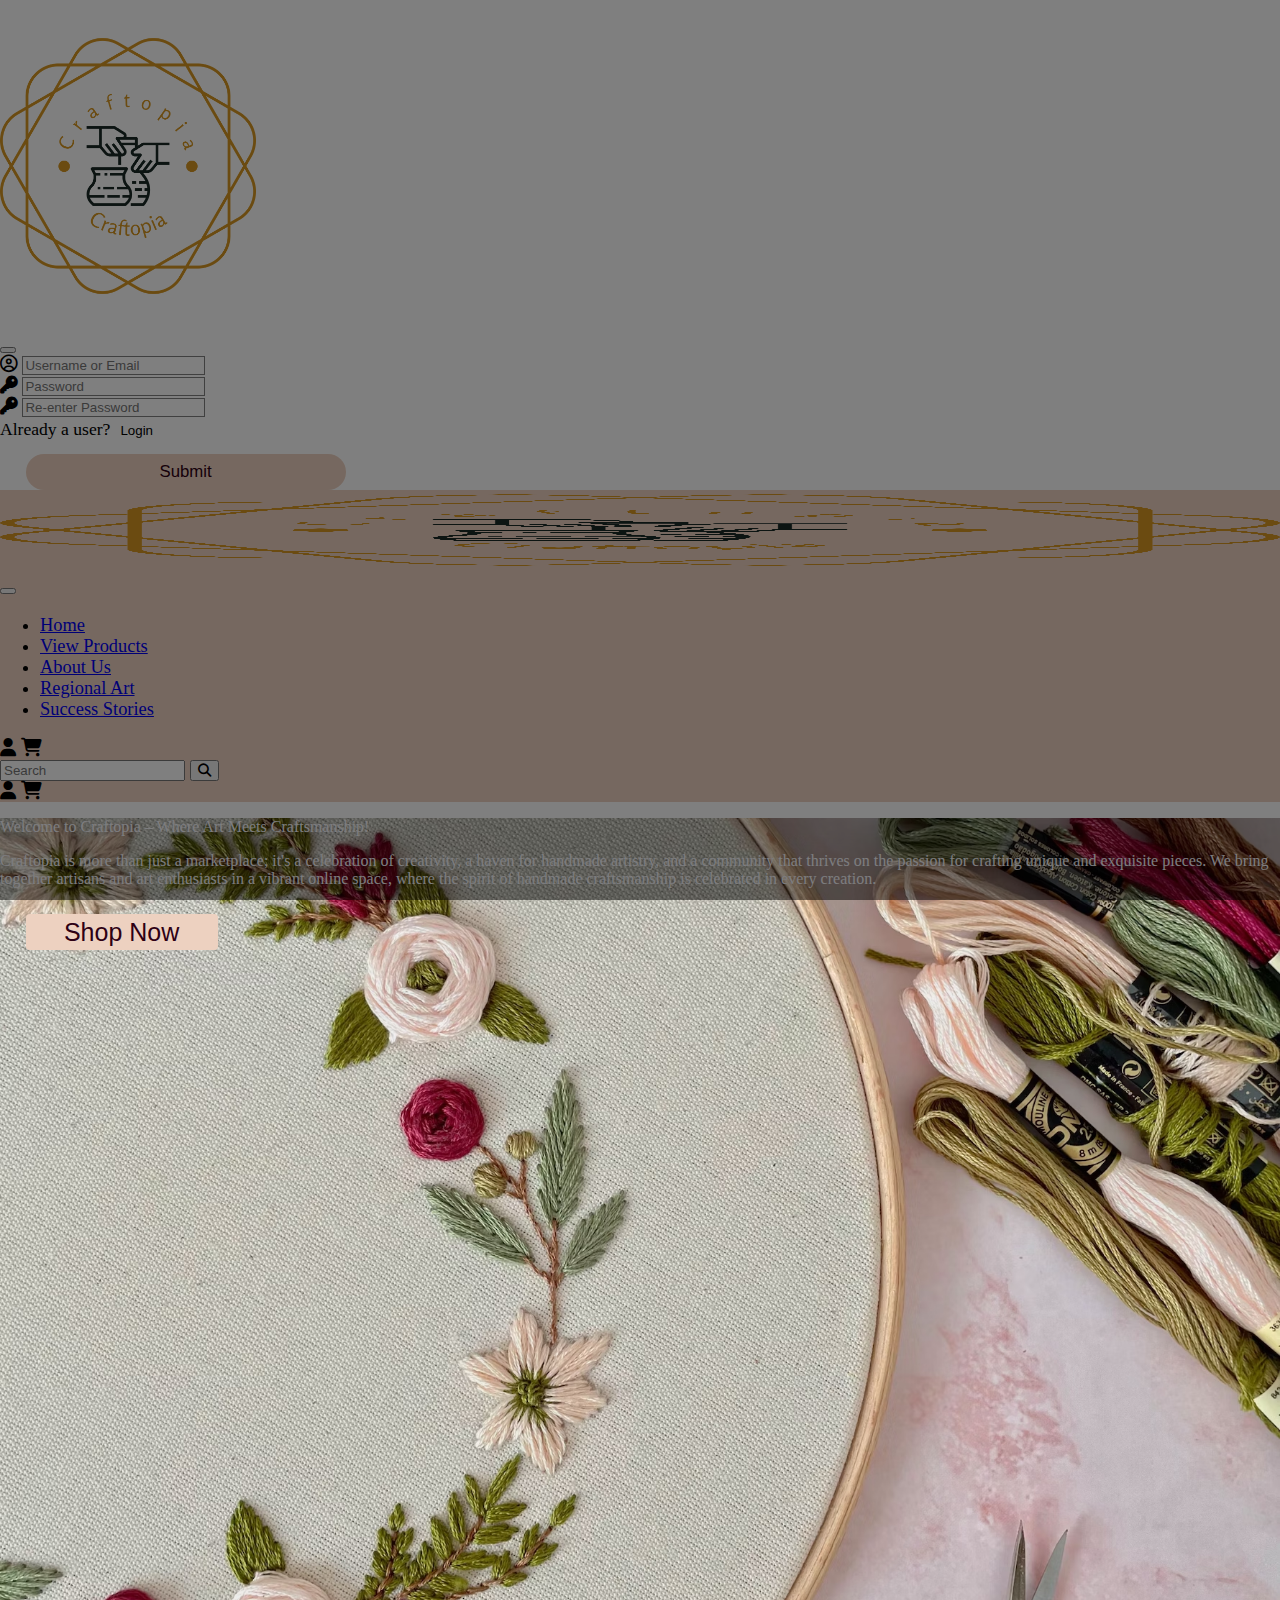
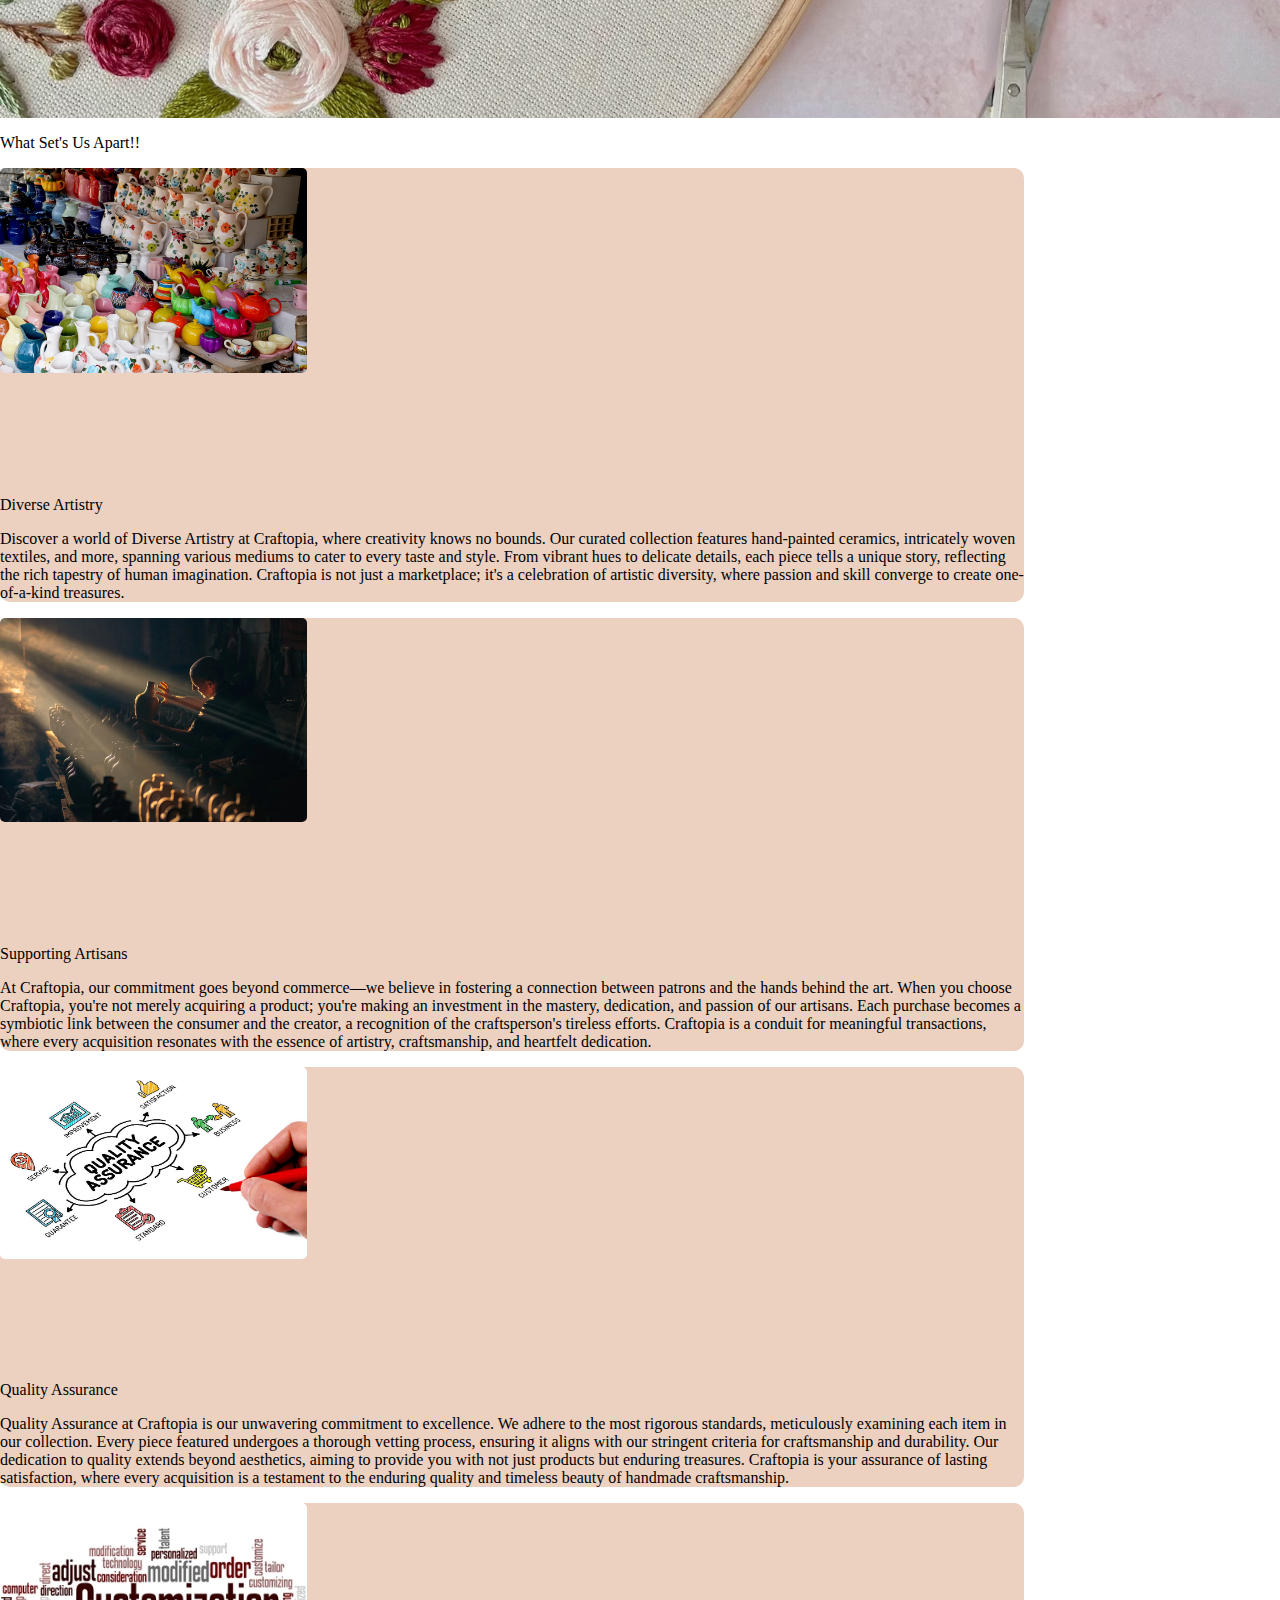
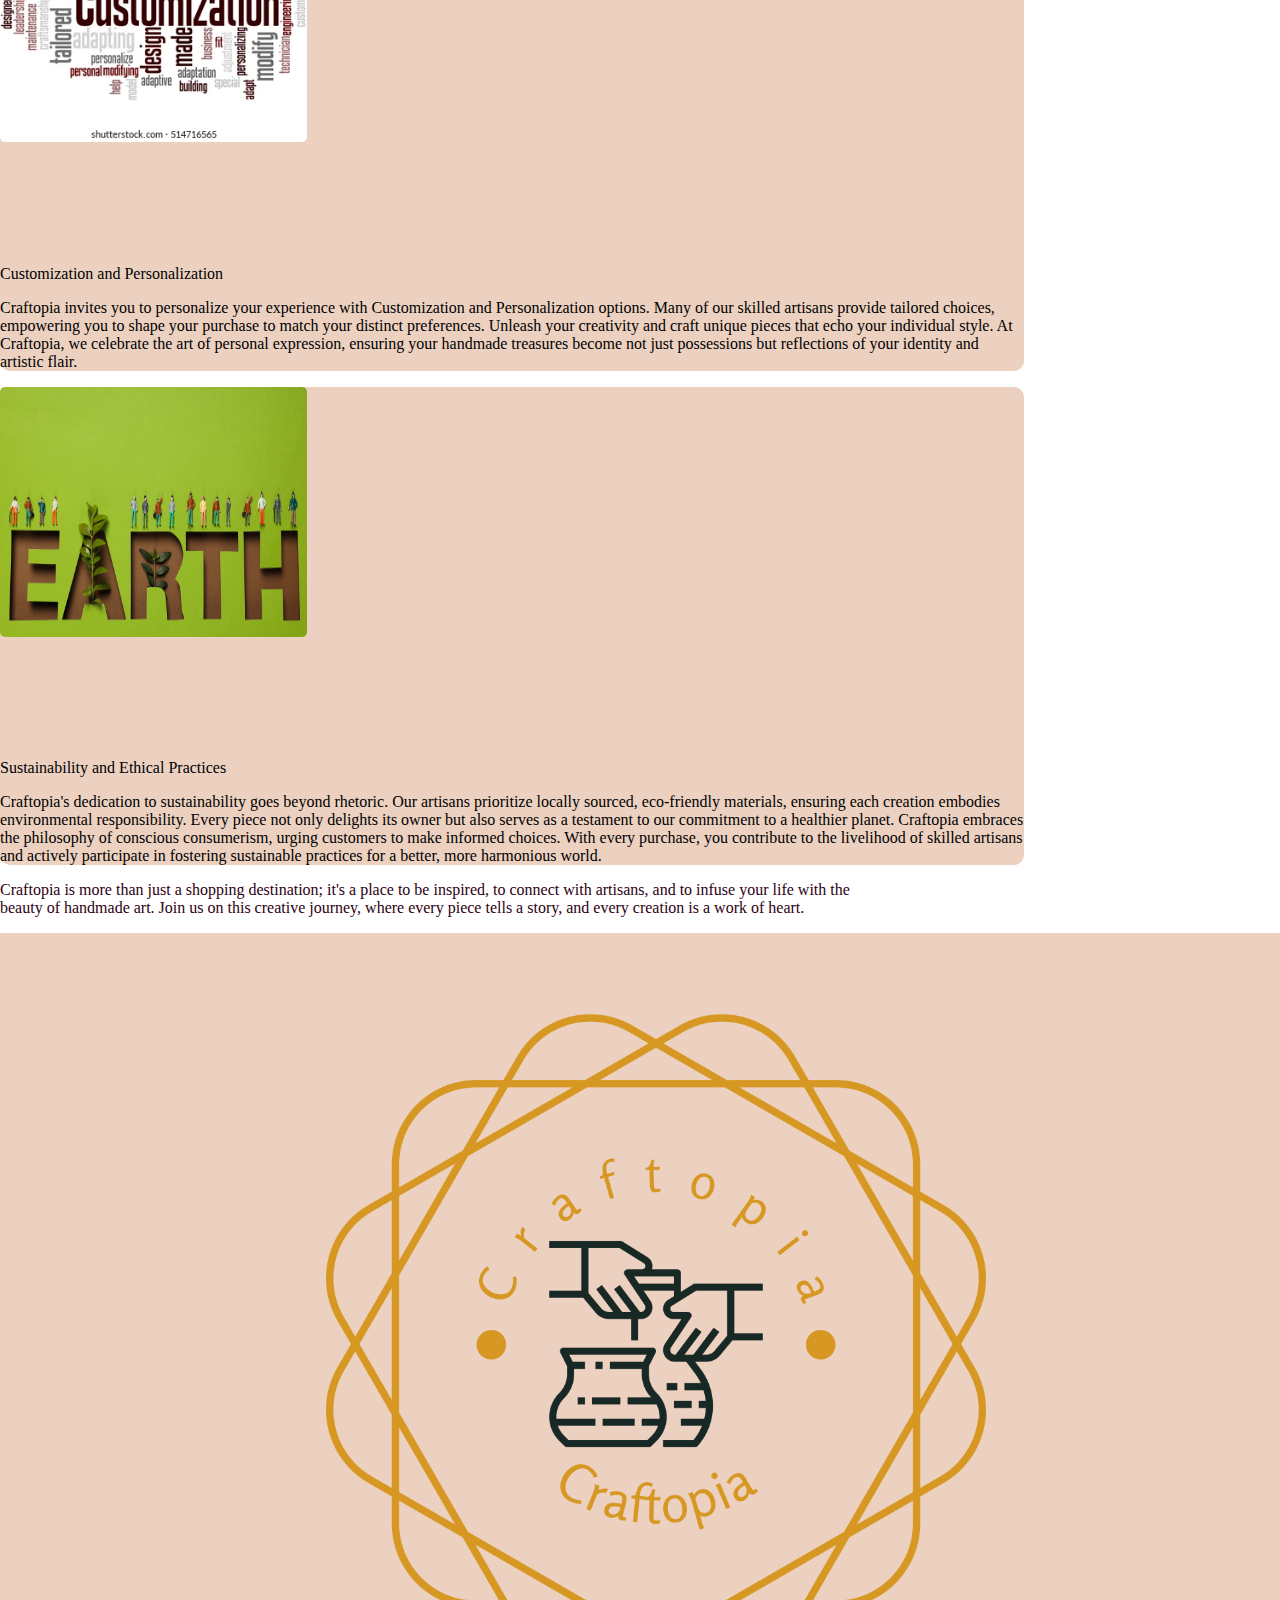
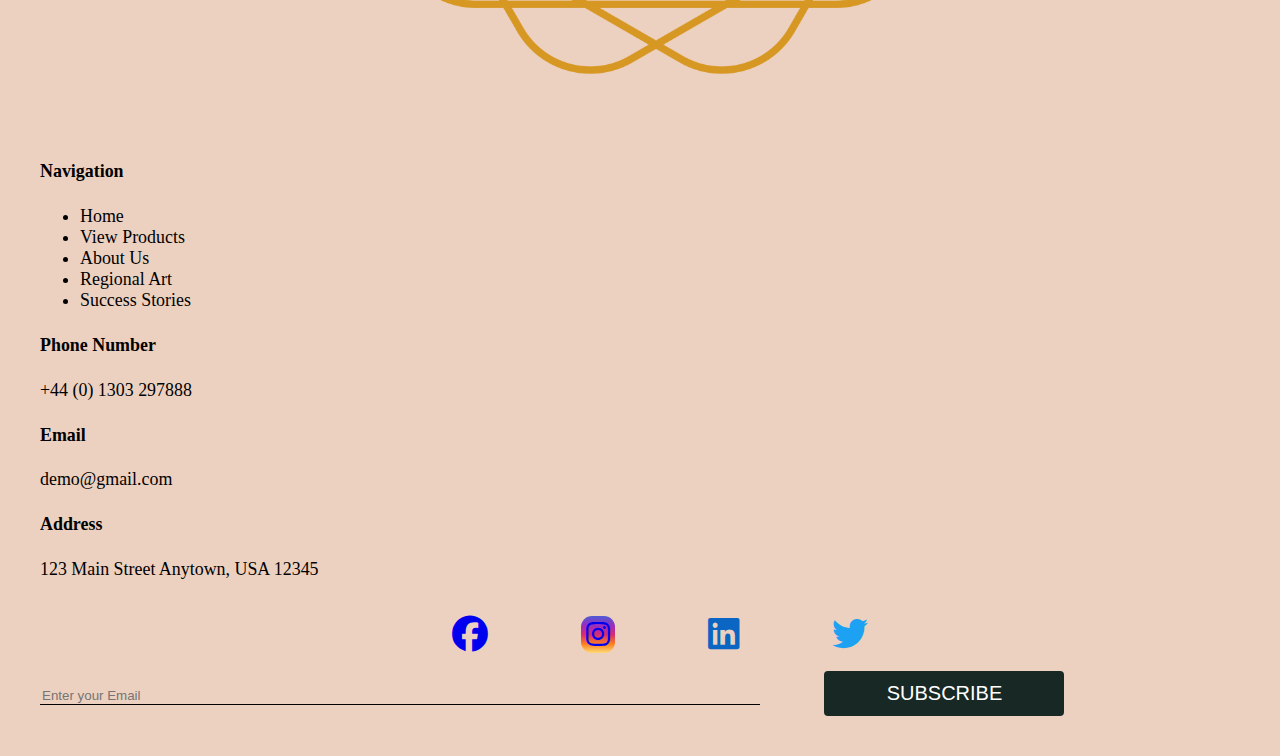
<file: AboutUs/aboutUs.html>
<!DOCTYPE html>
<html lang="en">
<head>
    <meta charset="UTF-8">
    <meta name="viewport" content="width=device-width, initial-scale=1.0">
    <title>About Us</title>
    <link href="https://cdn.jsdelivr.net/npm/bootstrap@5.0.2/dist/css/bootstrap.min.css" rel="stylesheet" integrity="sha384-EVSTQN3/azprG1Anm3QDgpJLIm9Nao0Yz1ztcQTwFspd3yD65VohhpuuCOmLASjC" crossorigin="anonymous">
    <link rel="stylesheet" href="aboutUs.css">
    <script src="index.js" defer></script>
    <link
      rel="stylesheet"
      href="https://cdnjs.cloudflare.com/ajax/libs/font-awesome/6.5.1/css/all.min.css"
    />

</head>
<body>
    <div
    class="modal fade"
    id="staticBackdrop"
    data-bs-backdrop="static"
    data-bs-keyboard="false"
    tabindex="-1"
    aria-labelledby="staticBackdropLabel"
    aria-hidden="true"
  >
    <div class="modal-dialog">
      <div class="modal-content">
        <div class="modal-header">
          <h5 class="modal-title" id="staticBackdropLabel">
            <div class="brand-logo m-auto">
              <img
                src="../assets/images/craftopia.png"
                width="100%"
                class="align-self-center"
                alt="Brand Logo"
              />
            </div>
          </h5>
          <button
            type="button"
            class="btn-close position-absolute top-0 end-0 m-2"
            data-bs-dismiss="modal"
            aria-label="Close"
          ></button>
        </div>
        <form action="">
          <div class="modal-body">
            <div class="login-content text-center d-none">
              <div class="input-group d-flex justify-content-center mb-3">
                <span class="input-group-text">
                  <i class="fa-regular fa-circle-user"></i>
                </span>
                <input
                  type="text"
                  id="name-ip"
                  placeholder="Username or Email"
                />
              </div>
              <div class="input-group d-flex justify-content-center mb-3">
                <span class="input-group-text">
                  <i class="fa-solid fa-key"></i>
                </span>
                <input type="text" id="password-ip" placeholder="Password" />
              </div>
              <div>
                <span>Already a user?</span>
                <button type="button" class="button sign-up">Sign Up</button>
              </div>
            </div>
            <div class="sign-up-content text-center">
              <div class="input-group d-flex justify-content-center mb-3">
                <span class="input-group-text">
                  <i class="fa-regular fa-circle-user"></i>
                </span>
                <input
                  type="text"
                  id="name-ips"
                  placeholder="Username or Email"
                />
              </div>
              <div class="input-group d-flex justify-content-center mb-3">
                <span class="input-group-text">
                  <i class="fa-solid fa-key"></i>
                </span>
                <input type="text" id="password-ips" placeholder="Password" />
              </div>
              <div class="input-group d-flex justify-content-center mb-3">
                <span class="input-group-text">
                  <i class="fa-solid fa-key"></i>
                </span>
                <input
                  type="text"
                  id="re-enterpassword-ips"
                  placeholder="Re-enter Password"
                />
              </div>
              <div>
                <span>Already a user?</span>
                <button type="button" class="button login">Login</button>
              </div>
            </div>
          </div>
          <div class="modal-footer">
            <button type="button" class="btn submit-btn m-auto" id="submitData-btn">
              Submit
            </button>
          </div>
        </form>
      </div>
    </div>
  </div>

  <!-- Navbar starts here -->
  <nav class="navbar navbar-expand-lg navbar-light navbar-style fixed-top">
    <div class="container-fluid">
      <a class="navbar-brand" href="#">
        <img
          src="../assets/images/craftopia.png"
          alt="Brand Logo"
        />
      </a>
      <button
        class="navbar-toggler"
        type="button"
        data-bs-toggle="collapse"
        data-bs-target="#navbarSupportedContent"
        aria-controls="navbarSupportedContent"
        aria-expanded="false"
        aria-label="Toggle navigation"
      >
        <span class="navbar-toggler-icon"></span>
      </button>
      <div class="collapse navbar-collapse" id="navbarSupportedContent">
        <ul class="navbar-nav me-auto mb-2 mb-lg-0">
          <li class="nav-item">
            <a class="nav-link active" href="../MINI_HOME/index.html" target="_blank" aria-current="page" href="#">Home</a>
          </li>
          <li class="nav-item">
            <a class="nav-link" href="../viewProducts/index.html" target="_blank">View Products</a>
          </li>
          <li class="nav-item">
            <a class="nav-link" href="../AboutUs/aboutUs.html" target="_blank">About Us</a>
          </li>
          <li class="nav-item">
            <a class="nav-link" href="../RegionalArt/regional.html" target="_blank">Regional Art</a>
          </li>
          <li class="nav-item">
            <a class="nav-link" href="../Stories/stories.html" target="_blank">Success Stories</a>
          </li>
        </ul>
        <form action="" class="d-none d-lg-block d-xl-block d-xxl-block">
          <!-- Dono components ko pass lane k liye icon aur input tag vale ko -->
          <div class="input-group">
            <input type="text" class="form-control" placeholder="Search" />
            <!-- Icon ko input vale k andar daal dena aise seem karvane vala -->
            <span class="input-group-text">
              <button>
                <i class="fa fa-magnifying-glass"></i>
              </button>
            </span>
          </div>
        </form>
        <span>
          <!-- Icon trigger modal -->
          <i
            class="user fa-solid fa-user mx-3 d-none d-lg-block d-xl-block d-xxl-block"
            data-bs-toggle="modal"
            data-bs-target="#staticBackdrop"
          ></i>
        </span>
        <i
          class="fa-solid fa-cart-shopping mx-3 d-none d-lg-block d-xl-block d-xxl-block"
        ></i>
      </div>
      <div class="d-lg-none">
        <form action="">
          <div class="input-group">
            <input type="text" class="form-control" placeholder="Search" />
            <span class="input-group-text">
              <button>
                <i class="fa fa-magnifying-glass mx-3"></i>
              </button>
            </span>
          </div>
        </form>
        <span>
          <!-- Icon trigger modal -->
          <i
            class="user fa-solid fa-user mx-3"
            data-bs-toggle="modal"
            data-bs-target="#staticBackdrop"
          ></i>
        </span>
        <span>
          <i class="fa-solid fa-cart-shopping mx-3"></i>
        </span>
      </div>
    </div>
  </nav>
  <!-- Navbar ends here -->
    <!-- Banner Page Starts -->
     <div class="row justify-content-center align-items-center text-center m-auto align-content-center banner text-white
     " style=" height:100vh;">
        <p class="display-6 my-3 col-10 fw-bold">Welcome to Craftopia – Where Art Meets Craftsmanship!</p>
        <p class="h4  col-8 ">Craftopia is more than just a marketplace; it's a celebration of creativity, a haven for handmade artistry, and a community that thrives on the passion for crafting unique and exquisite pieces. We bring together artisans and art enthusiasts in a vibrant online space, where the spirit of handmade craftsmanship is celebrated in every creation.</p>
        <div class="row justify-content-center align-items-center" ;>
            <button class="mb-3 btn" >Shop Now</button>
        </div>
     </div>
     <!-- Banner Page Ends -->

     <!-- What Sets us Apart Starts -->
     <div class="box">
        <div class=" row text-center justify-content-center  ">
            <div class="header col-12 mt-3">
                <p class="display-6  text-center p-3 ">What Set's Us Apart!!</p>
            </div>
            <div class="row  text-center diversity align-items-center" style="width: 80%;min-width: 800px;"  >
                <img src="Images/image01.avif" alt="" class=" p-0 m-0 img0 " style="position: relative;">
                <div class=" column text-center col-8" >
                    <p class="  h2 fw-bold ">Diverse Artistry</p>
                    <p>Discover a world of Diverse Artistry at Craftopia, where creativity knows no bounds. Our curated collection features hand-painted ceramics, intricately woven textiles, and more, spanning various mediums to cater to every taste and style. From vibrant hues to delicate details, each piece tells a unique story, reflecting the rich tapestry of human imagination. Craftopia is not just a marketplace; it's a celebration of artistic diversity, where passion and skill converge to create one-of-a-kind treasures.</p>
                </div>
            </div>
         </div>
         <div class=" row text-center justify-content-center mt-3 ">
            <div class="row  text-center diversity align-items-center" style="width: 80%;min-width: 800px;" >
                <img src="Images/img02.webp" alt="" class=" p-0 m-0 img0 " style="position: relative;">
                <div class=" column text-center col-8 " >
                    <p class="  h2 fw-bold ">Supporting Artisans</p>
                    <p>At Craftopia, our commitment goes beyond commerce—we believe in fostering a connection between patrons and the hands behind the art. When you choose Craftopia, you're not merely acquiring a product; you're making an investment in the mastery, dedication, and passion of our artisans. Each purchase becomes a symbiotic link between the consumer and the creator, a recognition of the craftsperson's tireless efforts. Craftopia is a conduit for meaningful transactions, where every acquisition resonates with the essence of artistry, craftsmanship, and heartfelt dedication.</p>
                </div>
            </div>
         </div>
         <div class=" row text-center justify-content-center mt-3">
            <div class="row  text-center diversity align-items-center" style="width: 80%;min-width: 800px;" >
                <img src="Images/img03.jpg" alt="" class=" p-0 m-0 img0 " style="position: relative;">
                <div class=" column text-center col-8 " >
                    <p class=" h2  fw-bold ">Quality Assurance</p>
                    <p>Quality Assurance at Craftopia is our unwavering commitment to excellence. We adhere to the most rigorous standards, meticulously examining each item in our collection. Every piece featured undergoes a thorough vetting process, ensuring it aligns with our stringent criteria for craftsmanship and durability. Our dedication to quality extends beyond aesthetics, aiming to provide you with not just products but enduring treasures. Craftopia is your assurance of lasting satisfaction, where every acquisition is a testament to the enduring quality and timeless beauty of handmade craftsmanship.</p>
                </div>
            </div>
         </div>
         <div class=" row text-center justify-content-center mt-3">
            <div class="row  text-center diversity align-items-center" style="width: 80%;min-width: 800px;" >
                <img src="Images/img04.webp" alt="" class=" p-0 m-0 img0 " style="position: relative;">
                <div class=" column text-center col-8 " >
                    <p class=" h2 fw-bold ">Customization and Personalization</p>
                    <p>Craftopia invites you to personalize your experience with Customization and Personalization options. Many of our skilled artisans provide tailored choices, empowering you to shape your purchase to match your distinct preferences. Unleash your creativity and craft unique pieces that echo your individual style. At Craftopia, we celebrate the art of personal expression, ensuring your handmade treasures become not just possessions but reflections of your identity and artistic flair.</p>
                </div>
            </div>
         </div>
         <div class=" row text-center justify-content-center mt-3 p-3">
            <div class="row  text-center diversity align-items-center" style="width: 80%;min-width: 800px;" >
                <img src="Images/img05.jpg" alt="" class=" p-0 m-0 img0 " style="position: relative; height: 250px;">
                <div class=" column text-center col-8 " >
                    <p class=" h2 fw-bold">Sustainability and Ethical Practices</p>
                    <p>Craftopia's dedication to sustainability goes beyond rhetoric. Our artisans prioritize locally sourced, eco-friendly materials, ensuring each creation embodies environmental responsibility. Every piece not only delights its owner but also serves as a testament to our commitment to a healthier planet. Craftopia embraces the philosophy of conscious consumerism, urging customers to make informed choices. With every purchase, you contribute to the livelihood of skilled artisans and actively participate in fostering sustainable practices for a better, more harmonious world.</p>
                </div>
            </div>
         </div>
     </div>
     <!-- What Sets us Apart Ends  -->
     <!-- Why Craftopia Starts -->
     <div class="row mx-3 justify-content-center" style="color: #2e0014; background-color: white;">
        <!-- <div class="header col-12 mt-3">
            <p class="display-6  text-center p-3 ">Why Craftopia ?</p>
        </div> -->
        <div class="h4 text-center col-12 mt-3 p-3" style="width: 70%; ">
            <p>Craftopia is more than just a shopping destination; it's a place to be inspired, to connect with artisans, and to infuse your life with the beauty of handmade art. Join us on this creative journey, where every piece tells a story, and every creation is a work of heart.
            </p>
        </div>
     </div>
         <!-- footer section start -->
    <div class="footer-section">
        <div class="container">
          <div class="row">
            <div class="col-sm-6 col-md-6 col-lg-3">
              <div class="parent-footer-logo">
                <img
                  src="../assets/images/craftopia.png"
                  class="footer-logo-img"
                />
              </div>
            </div>
            <div class="col-sm-6 col-md-6 col-lg-3">
              <h4 class="footer-title">Navigation</h4>
              <div class="footer-left-menu">
                <div>
                  <ul class="footer-menu">
                    <li>
                      <a href="../MINI_HOME/index.html">Home</a>
                    </li>
                    <li>
                      <a href="../viewProducts/index.html">View Products</a>
                    </li>
                    <li>
                      <a href="../AboutUs/aboutUs.html">About Us</a>
                    </li>
                    <li>
                      <a href="../RegionalArt/regional.html">Regional Art</a>
                    </li>
                    <li>
                      <a href="../Stories/stories.html">Success Stories</a>
                    </li>
                  </ul>
                </div>
              </div>
            </div>
            <div class="col-sm-6 col-md-6 col-lg-3">
              <div>
                <h4 class="footer_taital">Phone Number</h4>
                <p class="footer_text">+44 (0) 1303 297888</p>
              </div>
              <div>
                <h4 class="footer_taital">Email</h4>
                <p class="footer_text">demo@gmail.com</p>
              </div>
            </div>
            <div class="col-sm-6 col-md-6 col-lg-3">
              <h4 class="footer_taital">Address</h4>
              <p class="footer_text">123 Main Street Anytown, USA 12345</p>
            </div>
          </div>
          <div class="footer-section-2">
            <div class="row">
              <div class="col-sm-4 col-md-4 col-lg-3">
                <div>
                  <ul class="social-icons align-self-center">
                    <li class="social-icon">
                      <a href="#"><i class="fa-brands fa-facebook fa-2x"></i></a>
                    </li>
                    <li class="social-icon">
                      <a href="#"
                        ><i
                          class="fa-brands fa-instagram text-white"
                          style="
                            background-image: linear-gradient(
                              #4f5bd5,
                              #962fbf,
                              #d62976,
                              #fa7e1e,
                              #feda75
                            );
                            border-radius: 11px;
                            padding: 5px;
                            font-size: 27px;
                          "
                        ></i
                      ></a>
                    </li>
                    <li class="social-icon">
                      <a href="#"
                        ><i
                          class="fa-brands fa-linkedin fa-2x"
                          style="color: #0a66c2"
                        ></i
                      ></a>
                    </li>
                    <li class="social-icon">
                      <a href="#"
                        ><i
                          class="fa-brands fa-twitter fa-2x"
                          style="color: #1da1f2"
                        ></i
                      ></a>
                    </li>
                  </ul>
                </div>
              </div>
              <div class="col-sm-8 col-md-8 col-lg-9 justify-content-center">
                <input
                  type="text"
                  class="address-text"
                  placeholder="Enter your Email"
                  name="text"
                />
                <button type="button" class="subscribe-btn">SUBSCRIBE</button>
              </div>
            </div>
          </div>
        </div>
      </div>
      <!-- footer section end -->
     
     <!-- Why Craftopia Ends -->
     

    <script src="https://cdn.jsdelivr.net/npm/bootstrap@5.0.2/dist/js/bootstrap.bundle.min.js" integrity="sha384-MrcW6ZMFYlzcLA8Nl+NtUVF0sA7MsXsP1UyJoMp4YLEuNSfAP+JcXn/tWtIaxVXM" crossorigin="anonymous"></script>
</body>
</html>
</file>
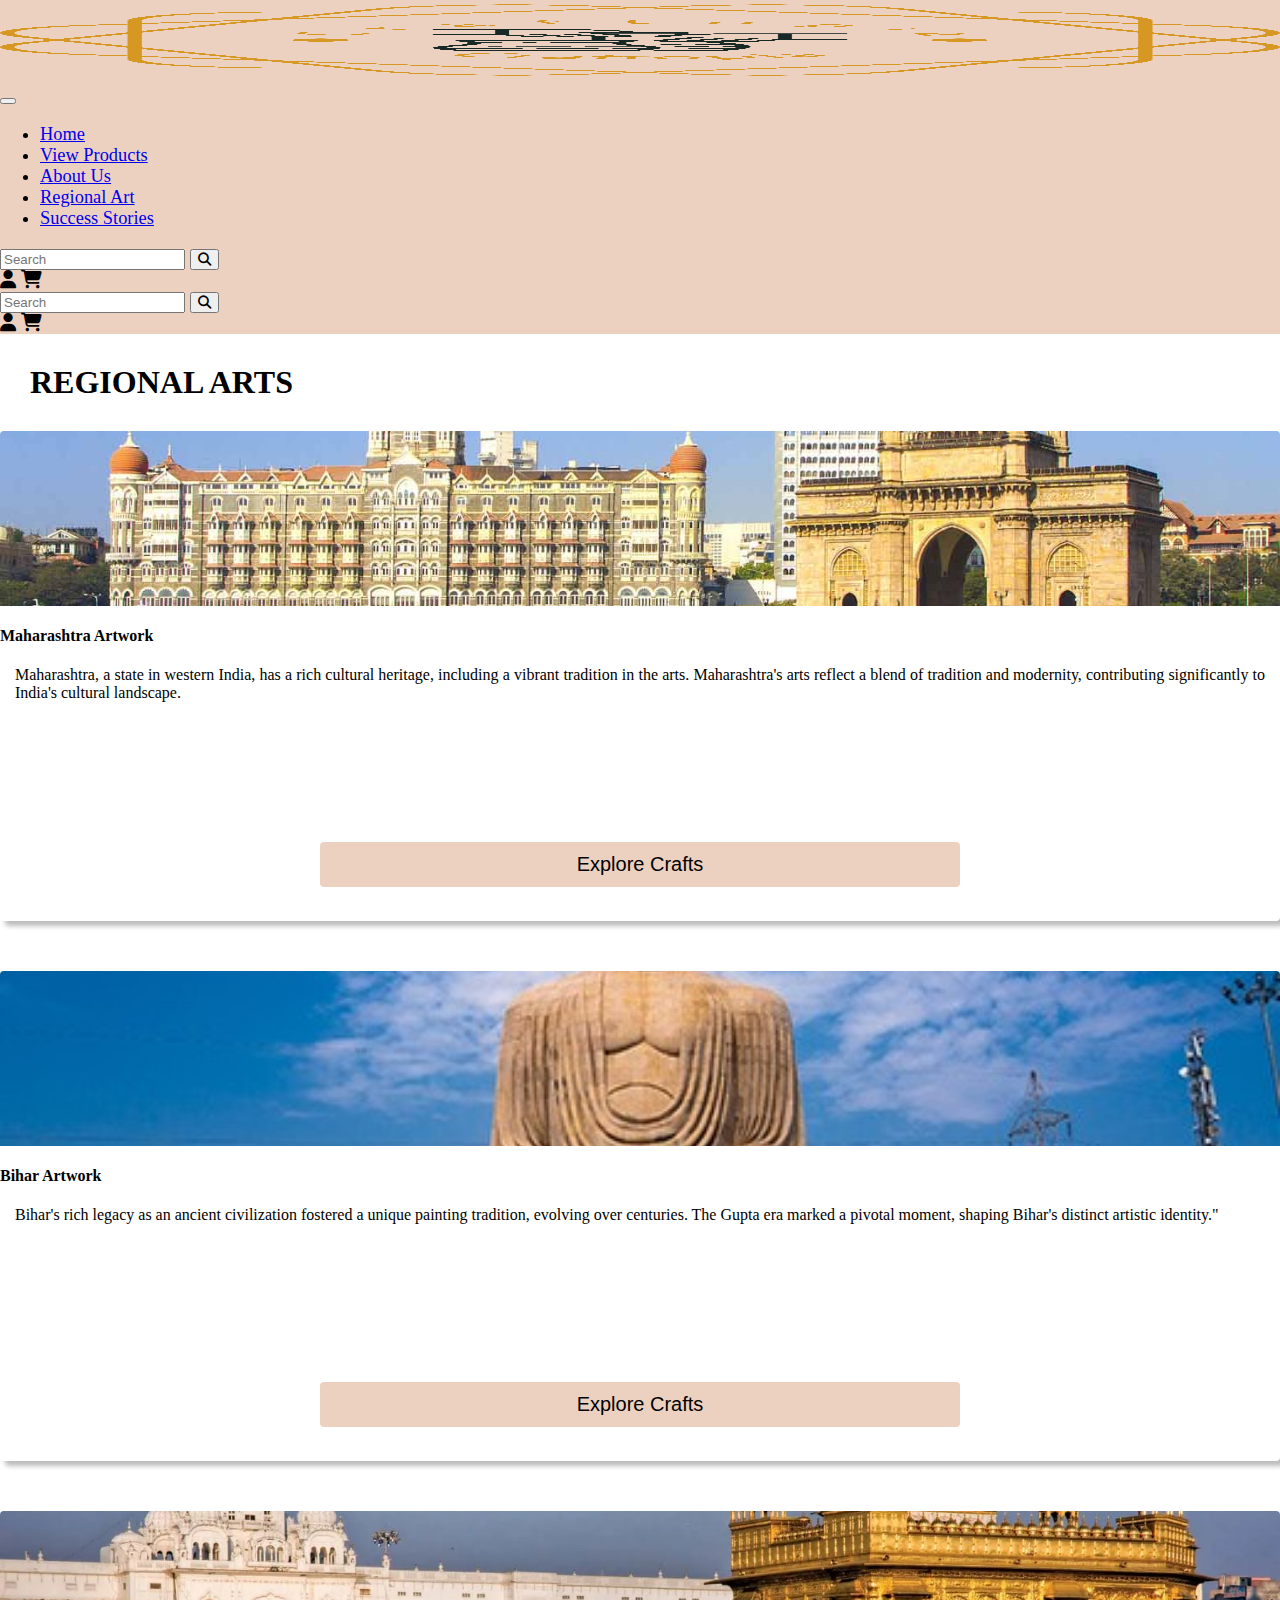
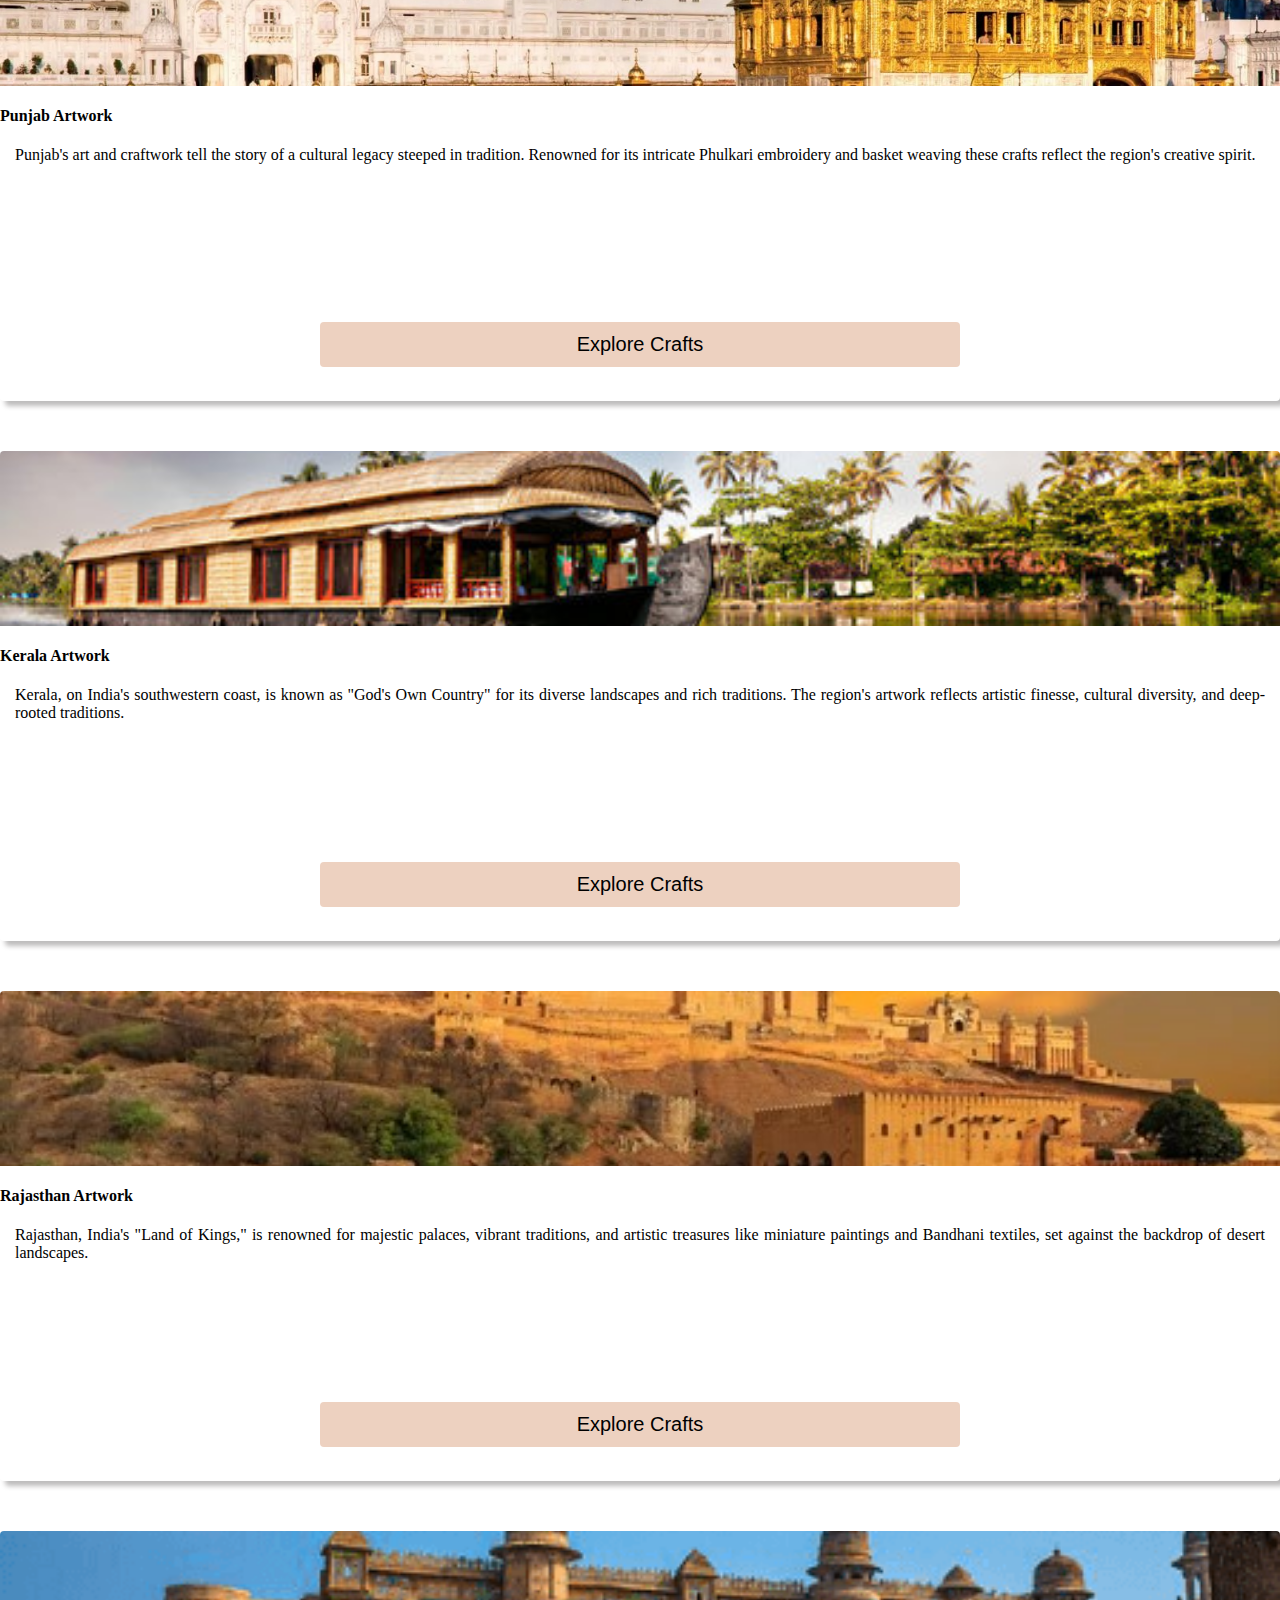
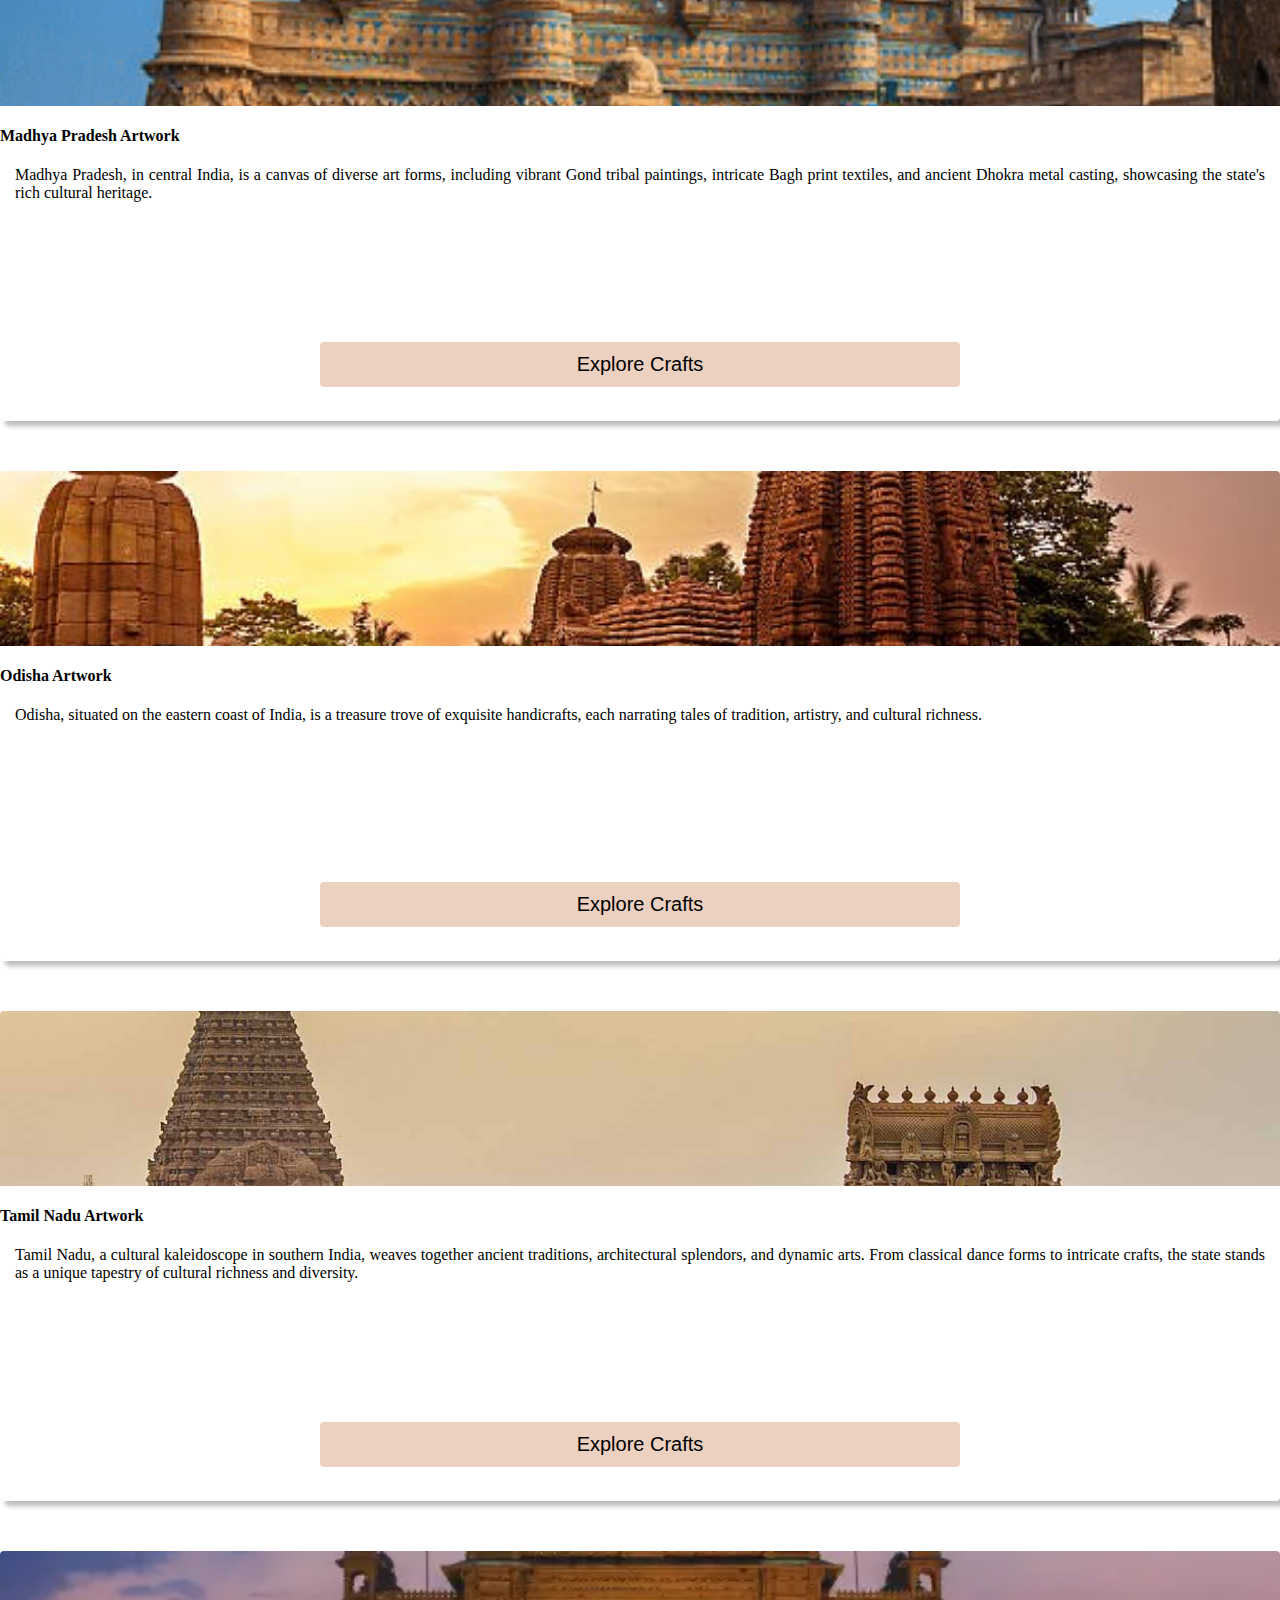
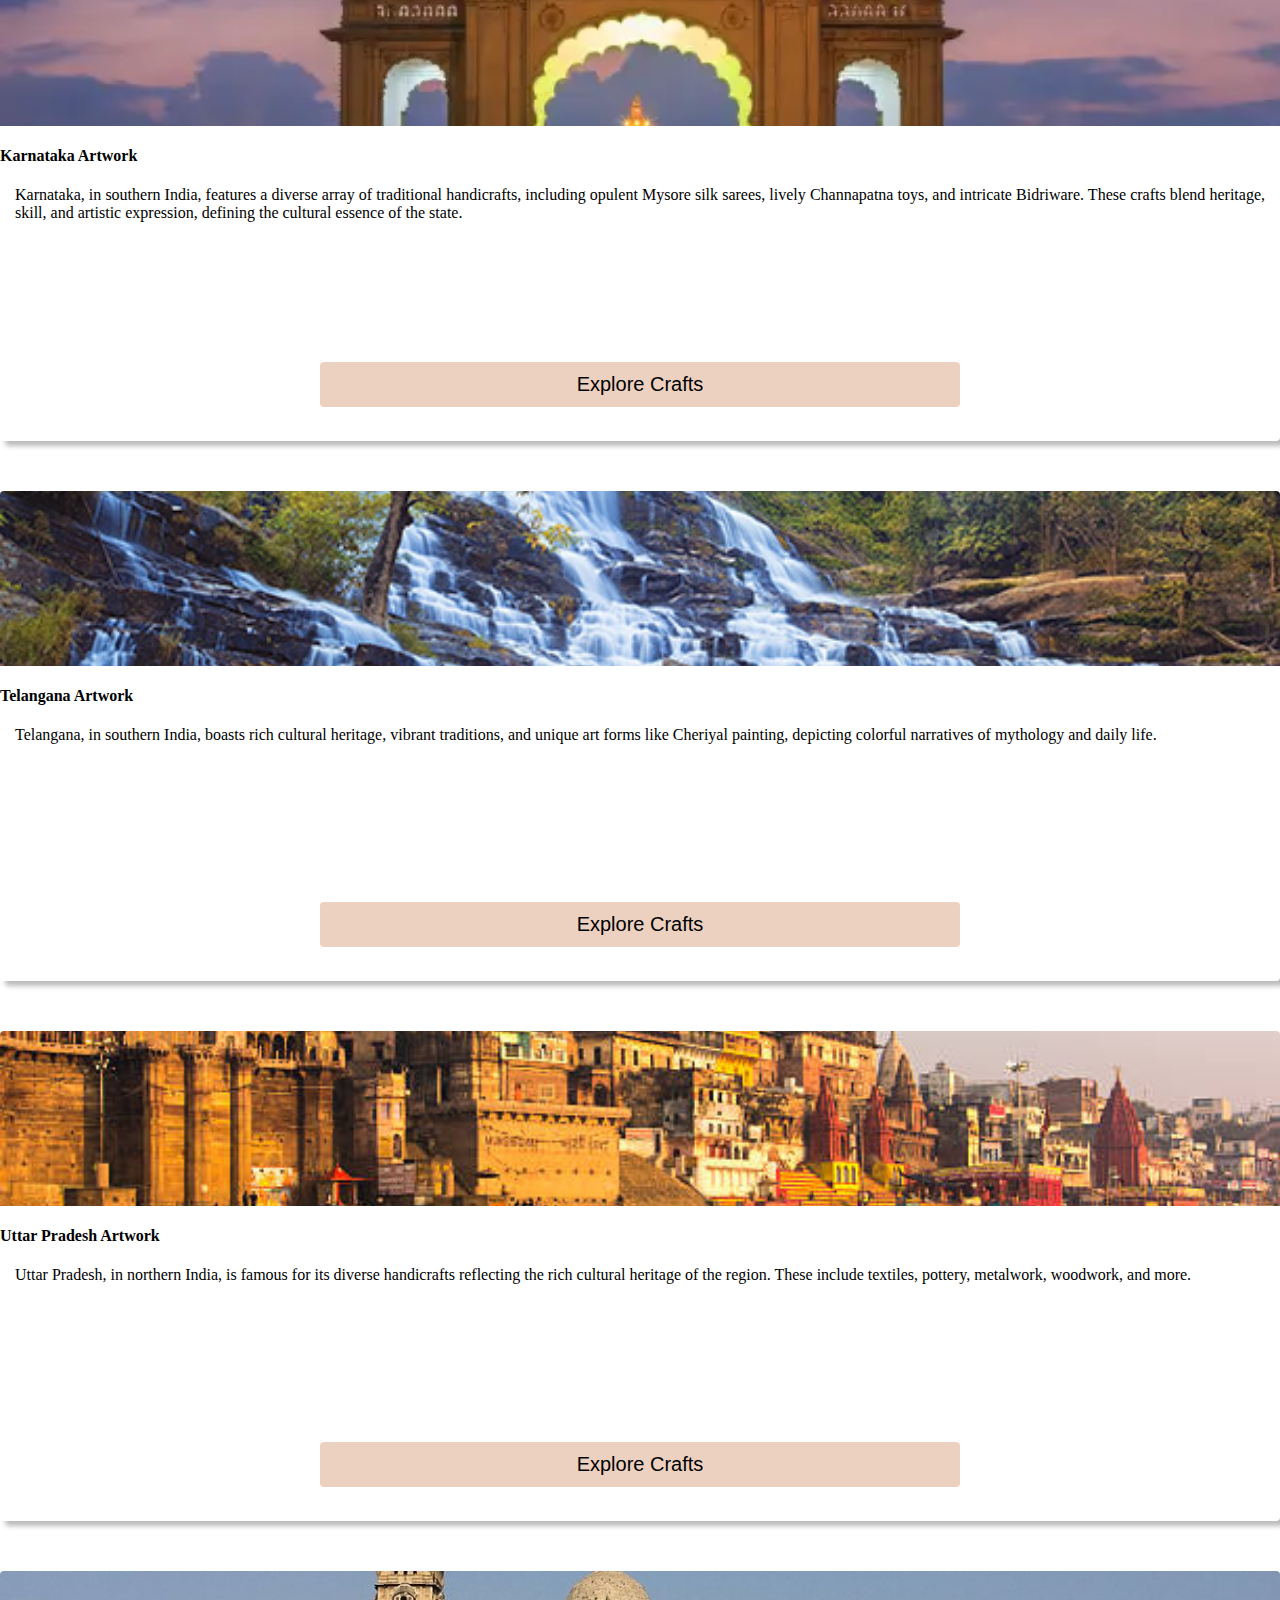
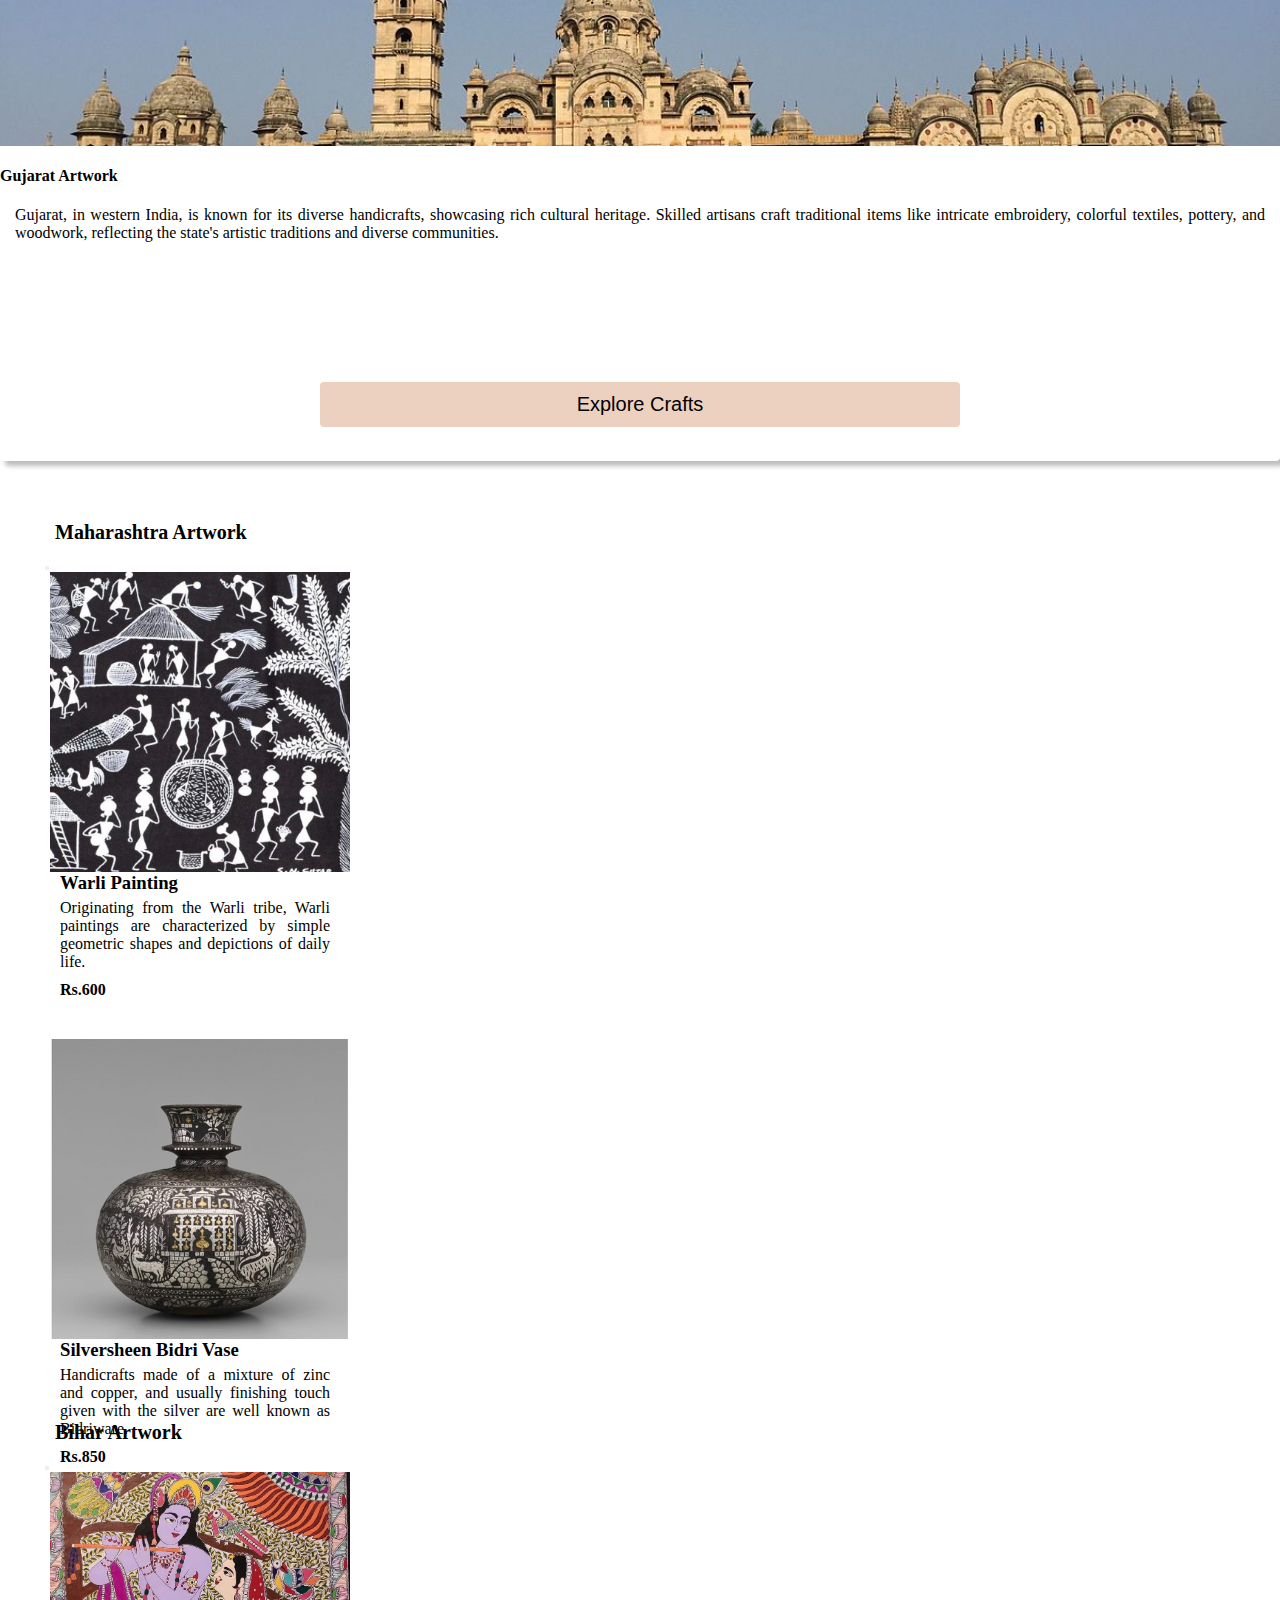
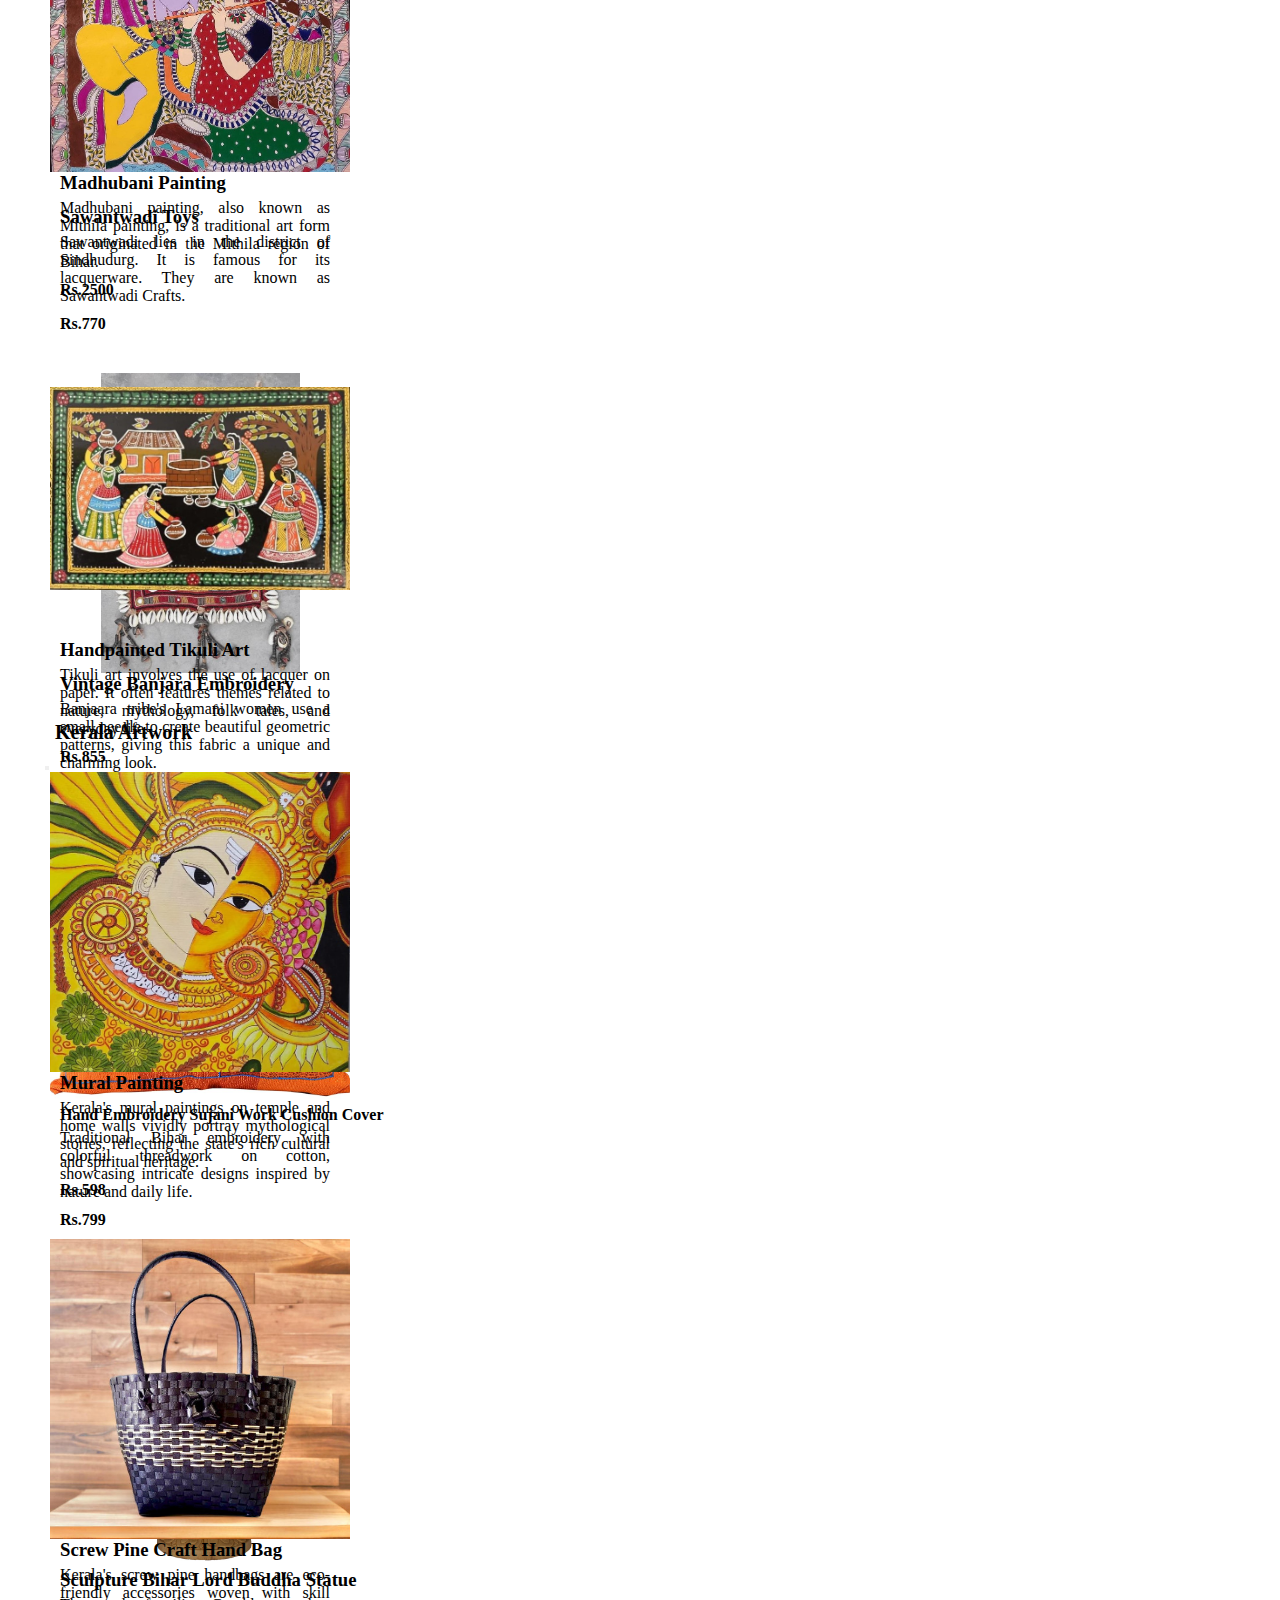
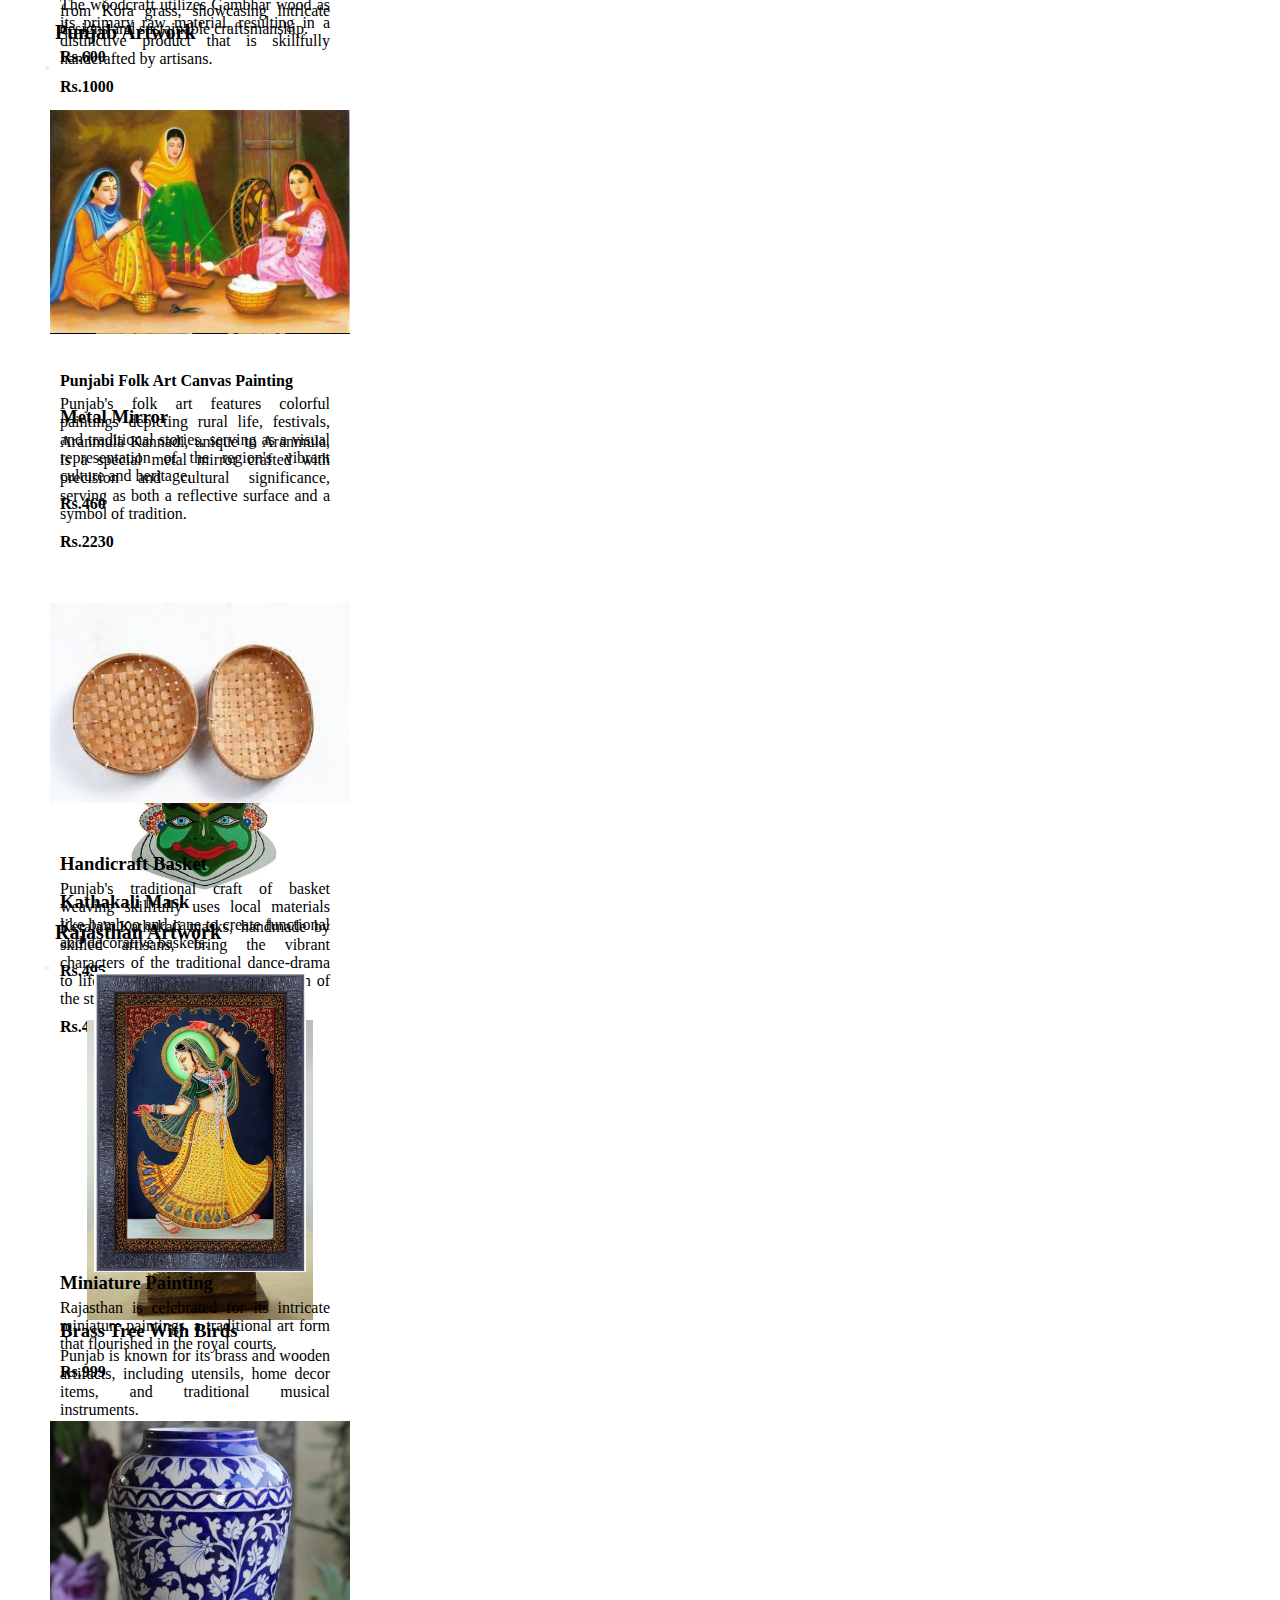
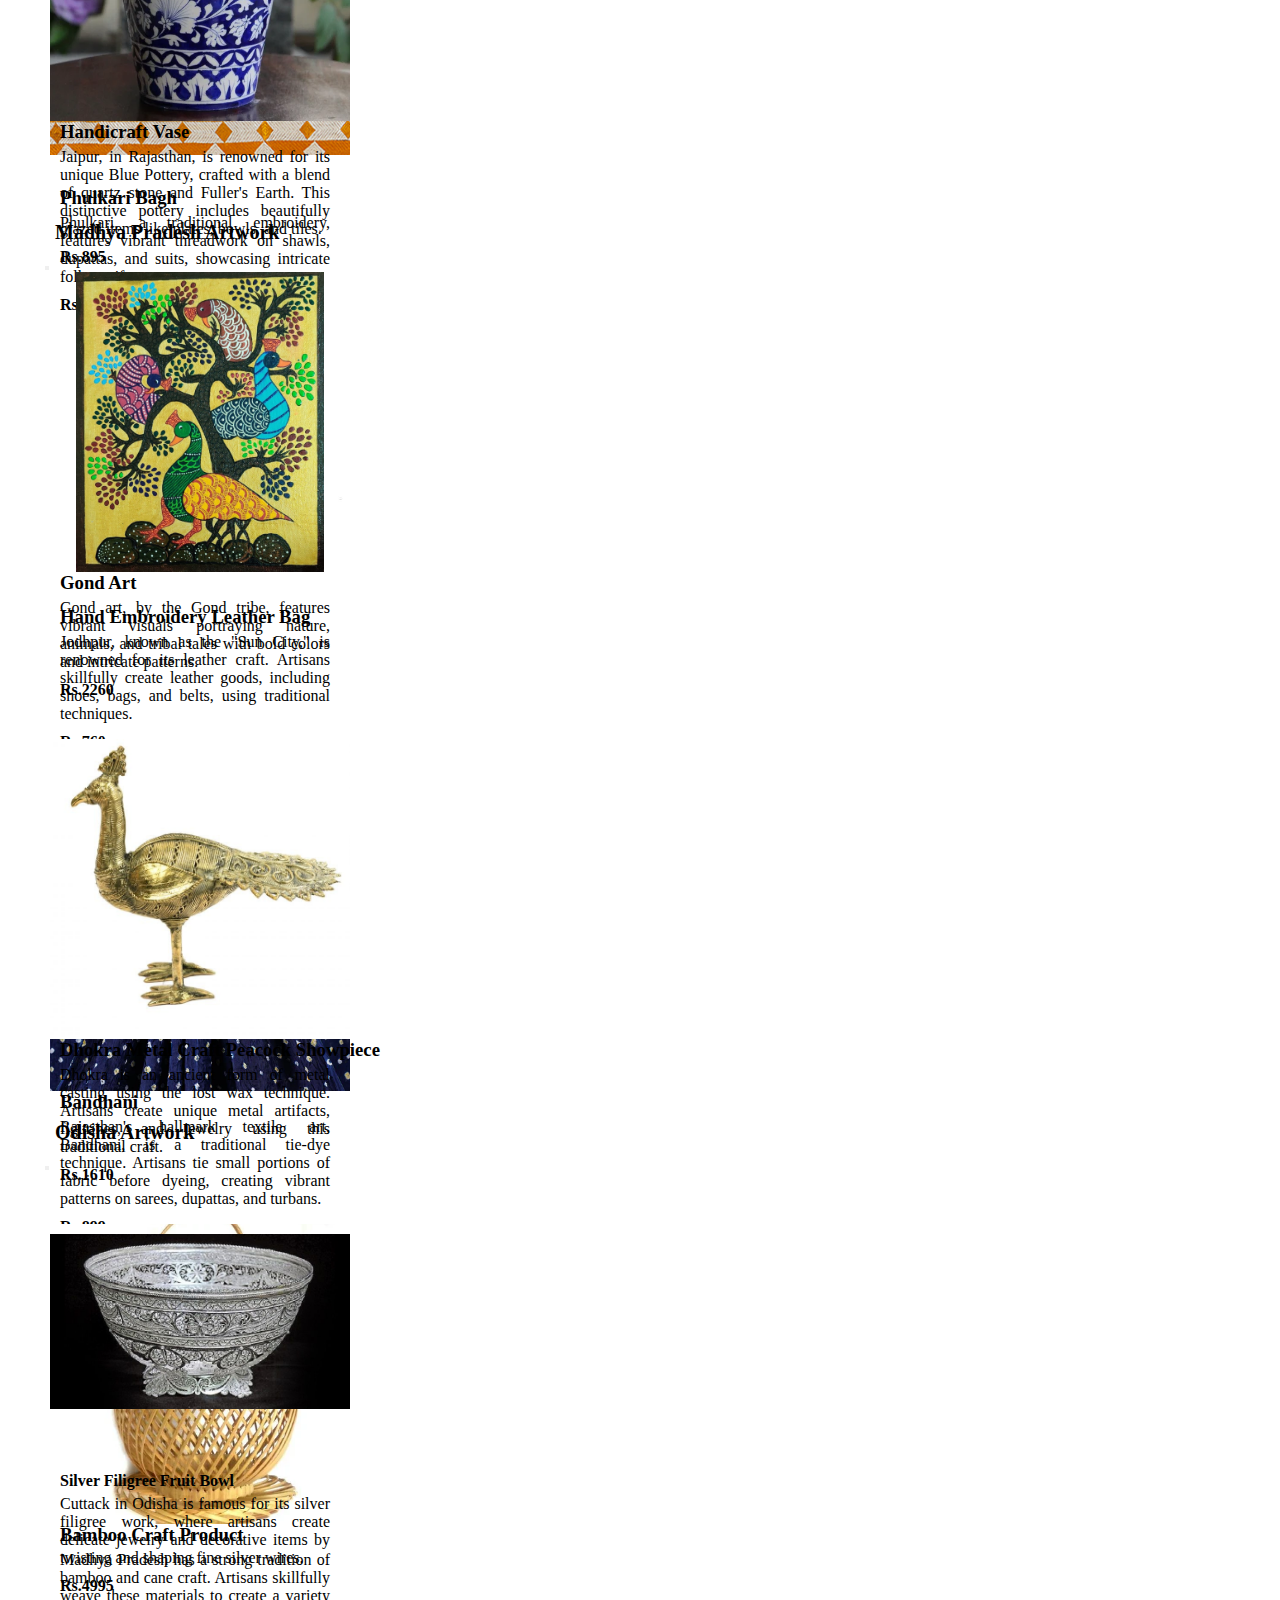
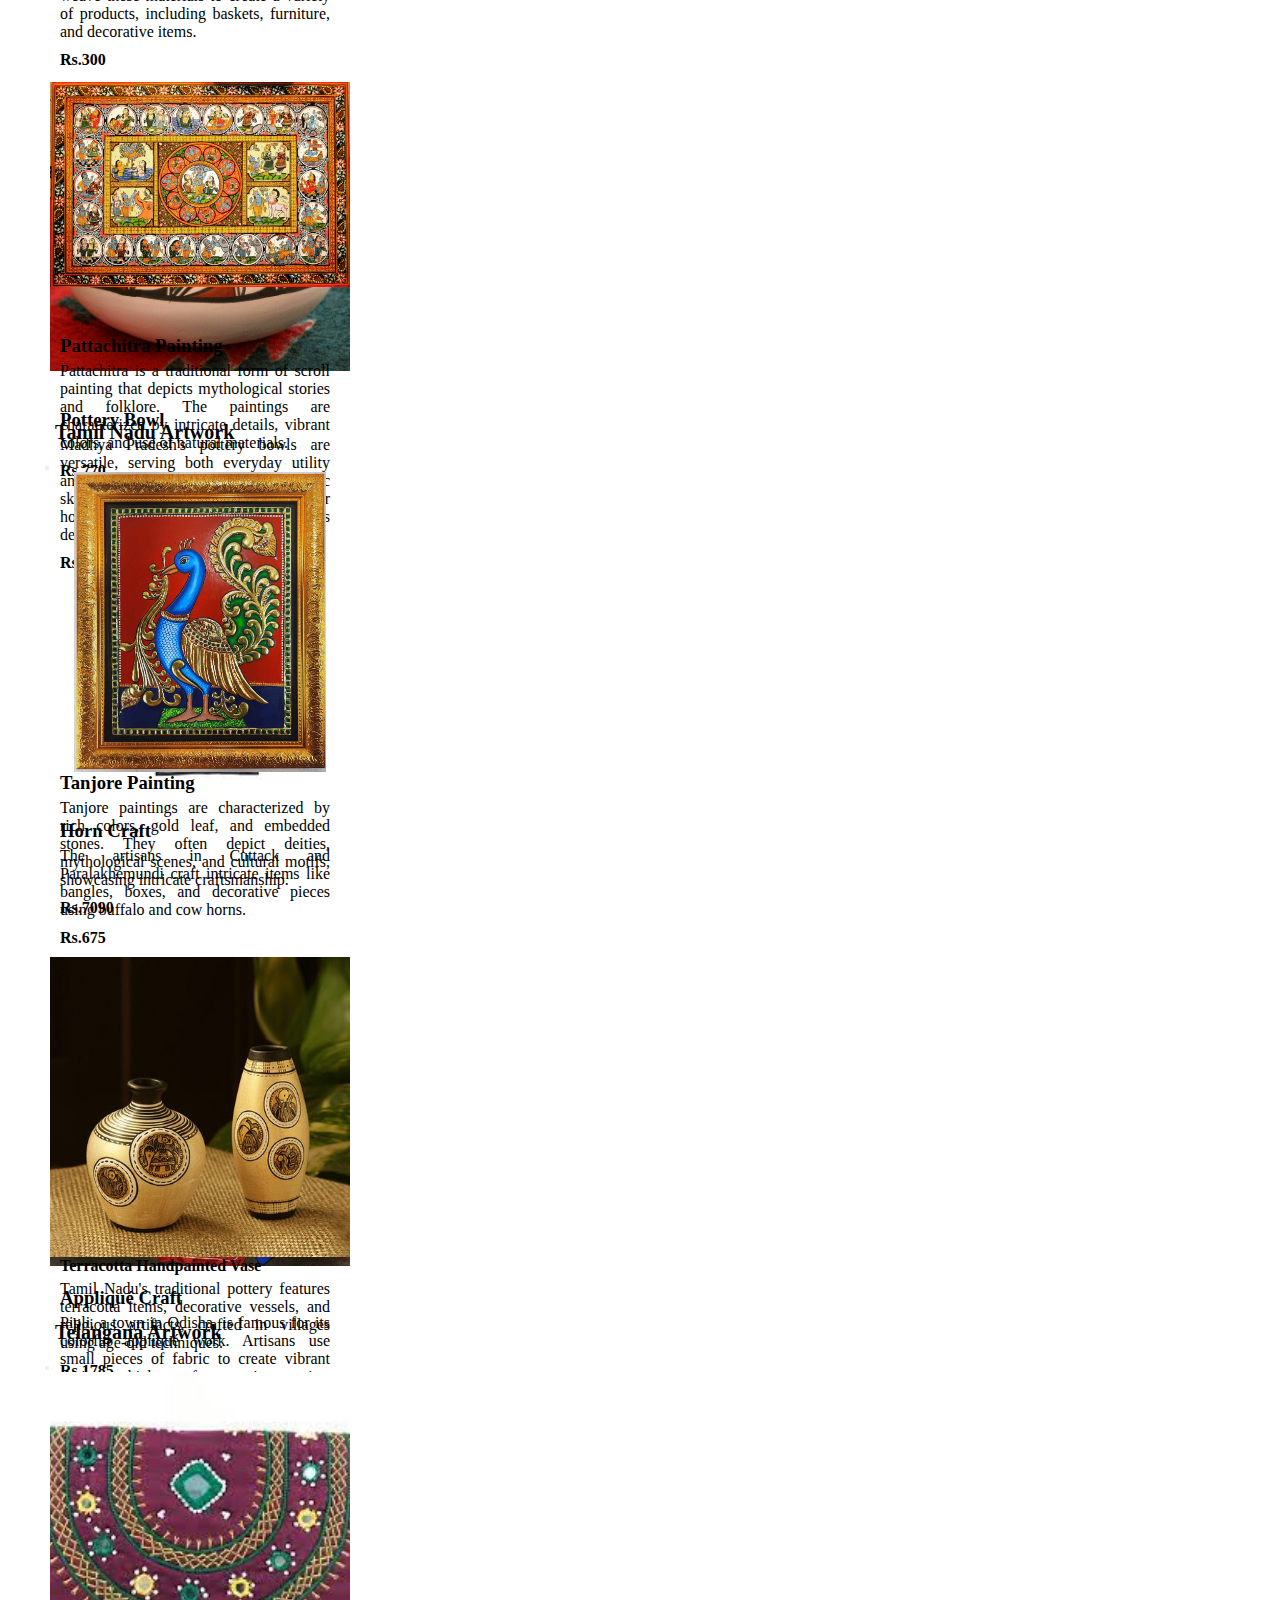
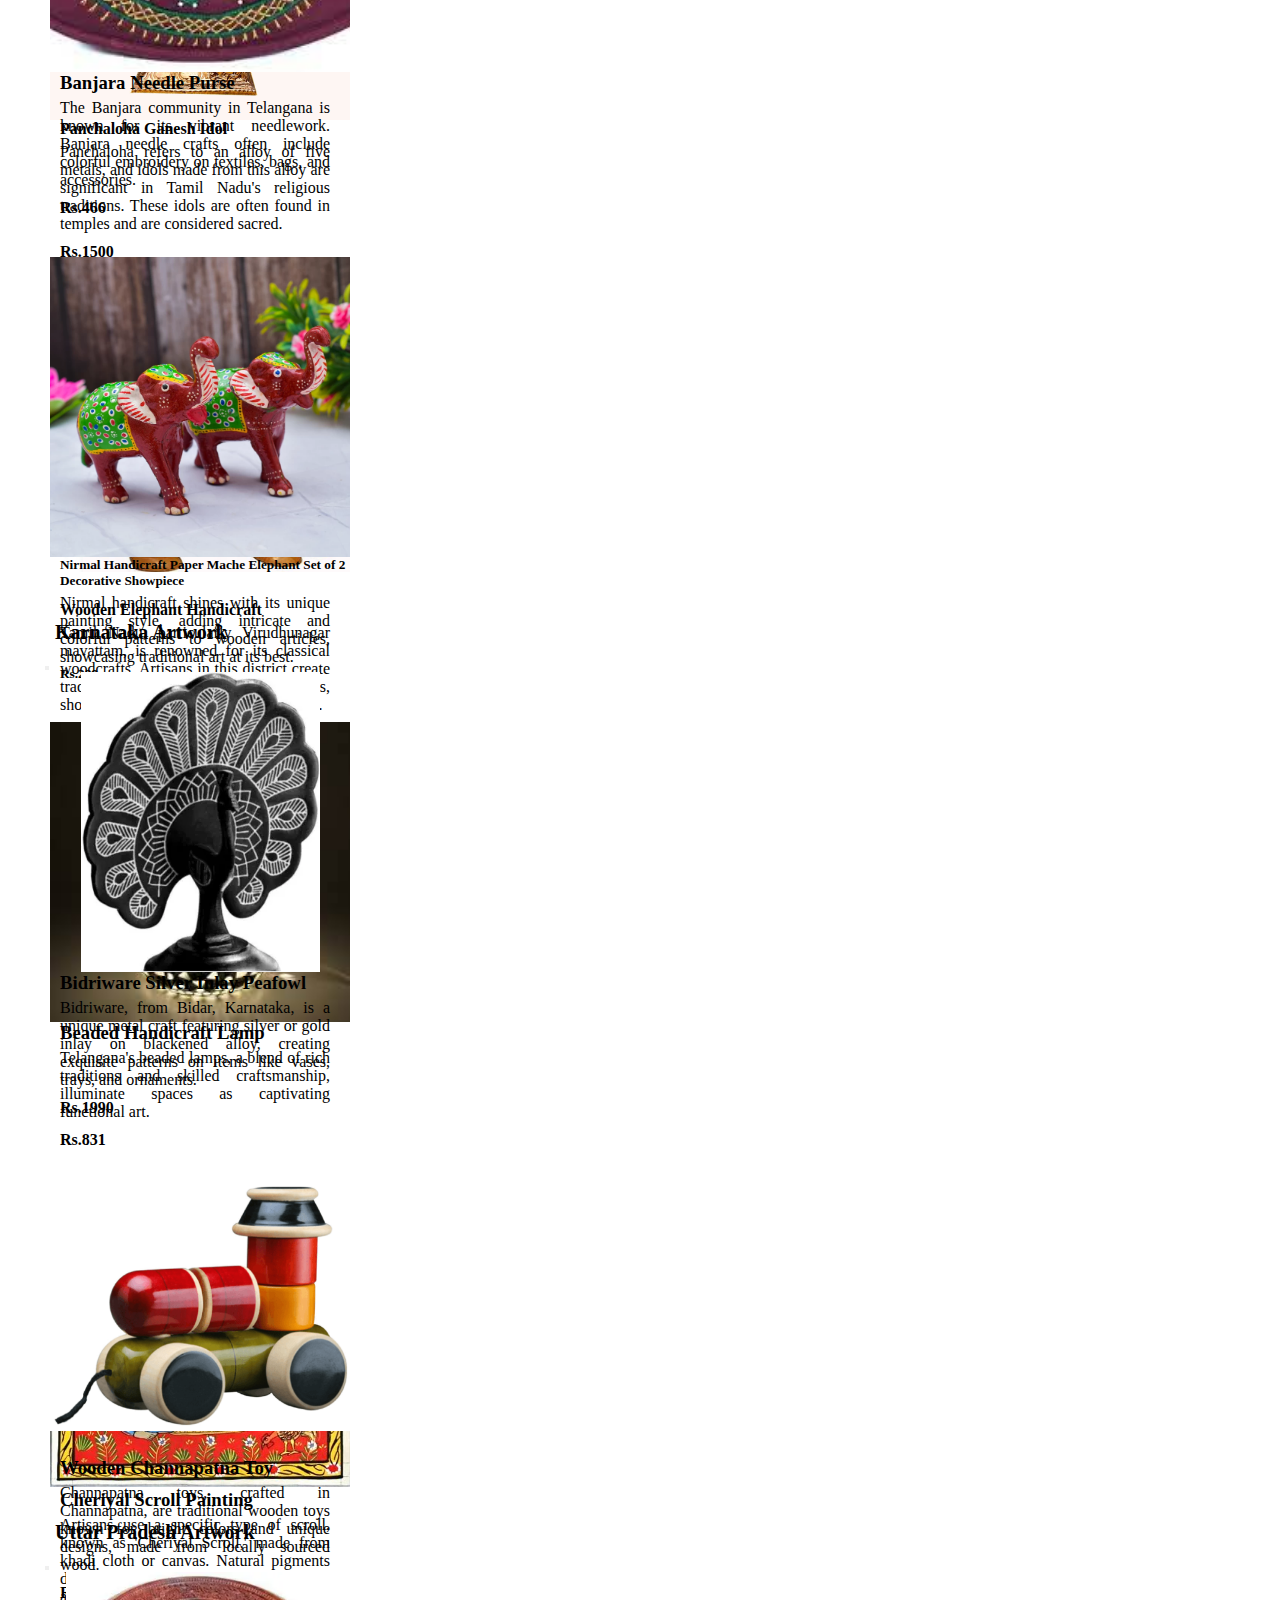
<file: RegionalArt/regional.html>
<!DOCTYPE html>
<html lang="en">
<head>
    <meta charset="UTF-8">
    <meta name="viewport" content="width=device-width, initial-scale=1.0">
    <title>Regional Arts</title>
    <link href="https://cdn.jsdelivr.net/npm/bootstrap@5.1.3/dist/css/bootstrap.min.css" rel="stylesheet" integrity="sha384-1BmE4kWBq78iYhFldvKuhfTAU6auU8tT94WrHftjDbrCEXSU1oBoqyl2QvZ6jIW3" crossorigin="anonymous">

     <link
      rel="stylesheet"
      href="https://cdnjs.cloudflare.com/ajax/libs/font-awesome/6.5.1/css/all.min.css"
    />

    <link rel="stylesheet" href="style.css">
    <script src="index.js" defer></script>
</head>
<body>
     <!-- <div
      class="modal fade"
      id="staticBackdrop"
      data-bs-backdrop="static"
      data-bs-keyboard="false"
      tabindex="-1"
      aria-labelledby="staticBackdropLabel"
      aria-hidden="true"
    >
      <div class="modal-form">
      <div class="modal-dialog">
        <div class="modal-content">
          <div class="modal-header">
            <h5 class="modal-title" id="staticBackdropLabel">
              <div class="brand-logo m-auto">
                <img
                  src="../assets/images/craftopia.png"
                  width="100%"
                  class="align-self-center"
                  alt="Brand Logo"
                />
              </div>
            </h5>
            <button
              type="button"
              class="btn-close position-absolute top-0 end-0 m-2"
              data-bs-dismiss="modal"
              aria-label="Close"
            ></button>
          </div>
         <div class="form">
           <form action="">
            <div class="modal-body">
              <div class="login-content text-center d-none">
                <div class="input-group d-flex justify-content-center mb-3">
                  <span class="input-group-text">
                    <i class="fa-regular fa-circle-user"></i>
                  </span>
                  <input
                    type="text"
                    id="name-ip"
                    placeholder="Username or Email"
                  />
                </div>
                <div class="input-group d-flex justify-content-center mb-3">
                  <span class="input-group-text">
                    <i class="fa-solid fa-key"></i>
                  </span>
                  <input type="text" id="password-ip" placeholder="Password" />
                </div>
                <div>
                  <span>Already a user?</span>
                  <button type="button" class="button sign-up">Sign Up</button>
                </div>
              </div>
              <div class="sign-up-content text-center">
                <div class="input-group d-flex justify-content-center mb-3">
                  <span class="input-group-text">
                    <i class="fa-regular fa-circle-user"></i>
                  </span>
                  <input
                    type="text"
                    id="name-ips"
                    placeholder="Username or Email"
                  />
                </div>
                <div class="input-group d-flex justify-content-center mb-3">
                  <span class="input-group-text">
                    <i class="fa-solid fa-key"></i>
                  </span>
                  <input type="text" id="password-ips" placeholder="Password" />
                </div>
                <div class="input-group d-flex justify-content-center mb-3">
                  <span class="input-group-text">
                    <i class="fa-solid fa-key"></i>
                  </span>
                  <input
                    type="text"
                    id="re-enterpassword-ips"
                    placeholder="Re-enter Password"
                  />
                </div>
                <div>
                  <span>Already a user?</span>
                  <button type="button" class="button login">Login</button>
                </div>
              </div>
            </div>
            <div class="modal-footer">
              <button type="button" class="btn submit-btn m-auto" id="submitData-btn">
                Submit
              </button>
            </div>
          </form>
         </div>
        </div>
      </div>
      </div>
    </div> -->

  <!-- Navbar starts here -->
  <nav class="navbar navbar-expand-lg navbar-light navbar-style fixed-top">
    <div class="container-fluid">
      <a class="navbar-brand" href="#">
        <img
        src="../assets/images/craftopia.png"
          alt="Brand Logo"
        />
      </a>
      <button
        class="navbar-toggler"
        type="button"
        data-bs-toggle="collapse"
        data-bs-target="#navbarSupportedContent"
        aria-controls="navbarSupportedContent"
        aria-expanded="false"
        aria-label="Toggle navigation"
      >
        <span class="navbar-toggler-icon"></span>
      </button>
      <div class="collapse navbar-collapse" id="navbarSupportedContent">
        <ul class="navbar-nav me-auto mb-2 mb-lg-0">
          <li class="nav-item">
            <a class="nav-link active" href="../MINI_HOME/index.html" target="_blank" aria-current="page" href="#">Home</a>
          </li>
          <li class="nav-item">
            <a class="nav-link" href="../viewProducts/index.html" target="_blank">View Products</a>
          </li>
          <li class="nav-item">
            <a class="nav-link" href="../AboutUs/aboutUs.html" target="_blank">About Us</a>
          </li>
          <li class="nav-item">
            <a class="nav-link" href="../RegionalArt/regional.html" target="_blank">Regional Art</a>
          </li>
          <li class="nav-item">
            <a class="nav-link" href="../Stories/stories.html" target="_blank">Success Stories</a>
          </li>
        </ul>
        <form action="" class="d-none d-lg-block d-xl-block d-xxl-block">
          <!-- Dono components ko pass lane k liye icon aur input tag vale ko -->
          <div class="input-group">
            <input type="text" class="form-control" placeholder="Search" />
            <!-- Icon ko input vale k andar daal dena aise seem karvane vala -->
            <span class="input-group-text">
              <button>
                <i class="fa fa-magnifying-glass"></i>
              </button>
            </span>
          </div>
        </form>
        <span>
          <!-- Icon trigger modal -->
          <i
            class="user fa-solid fa-user mx-3 d-none d-lg-block d-xl-block d-xxl-block"
            data-bs-toggle="modal"
            data-bs-target="#staticBackdrop"
          ></i>
        </span>
        <i
          class="fa-solid fa-cart-shopping mx-3 d-none d-lg-block d-xl-block d-xxl-block"
        ></i>
      </div>
      <div class="d-lg-none">
        <form action="">
          <div class="input-group">
            <input type="text" class="form-control" placeholder="Search" />
            <span class="input-group-text">
              <button>
                <i class="fa fa-magnifying-glass mx-3"></i>
              </button>
            </span>
          </div>
        </form>
        <span>
          <!-- Icon trigger modal -->
          <i
            class="user fa-solid fa-user mx-3"
            data-bs-toggle="modal"
            data-bs-target="#staticBackdrop"
          ></i>
        </span>
        <span>
          <i class="fa-solid fa-cart-shopping mx-3"></i>
        </span>
      </div>
    </div>
  </nav>
  <!-- Navbar ends here -->
    <!-- Regional art starts -->
    <div class="container">
        <h1 class="text-center display-3" style="margin: 30px;">REGIONAL ARTS</h1>
        <div class="row">
            <div class="col-sm-12 col-md-6 col-lg-6 col-xl-4 px-3">        
        <div class="box">
        <div class="box-content">
            <div class="box1-img img-fluid" style="background-image: url('states/MAHARASHTRA-FINAL\ 3.jpg');"></div>
            <h4 class="text-center">Maharashtra Artwork</h4>
            <p style="text-align: justify;">Maharashtra, a state in western India, has a rich cultural heritage, including a vibrant tradition in the arts. Maharashtra's arts reflect a blend of tradition and modernity, contributing significantly to India's cultural landscape.</p>
            <div class="card-footer">
                <div class="parent-button">
                 <button class="button" data-bs-toggle="modal" data-bs-target="#myModal">Explore Crafts</button> 
                </div>
            </div>
        </div>
        </div>  
        </div>
        <!-- Bihar art starts -->

        <div class="col-sm-12 col-md-6 col-lg-6 col-xl-4 px-3">
        <div class="box">
        <div class="box-content">
            <div class="box1-img img-fluid" style="background-image: url('states/bihar-3.jpg');"></div>
            <h4 class="text-center">Bihar Artwork</h4>
            <p style="text-align: justify;">Bihar's rich legacy as an ancient civilization fostered a unique painting tradition, evolving over centuries. The Gupta era marked a pivotal moment, shaping Bihar's distinct artistic identity."</p>
            <div class="card-footer">
                <div class="parent-button">
                <button class="button" data-bs-toggle="modal" data-bs-target="#Bihar">Explore Crafts</button> 
            </div>
            </div>
        </div>
        </div>
        </div>  
        <!-- Bihar art ends -->

         <!-- Punjab starts -->
         <div class="col-sm-12 col-md-6 col-lg-6 col-xl-4 px-3">
        <div class="box">
        <div class="box-content">
            <div class="box1-img img-fluid" style="background-image: url('states/PUNJAB\ 3.jpg');"></div>
            <h4 class="text-center">Punjab Artwork</h4>
            <p style="text-align: justify;">Punjab's art and craftwork tell the story of a cultural legacy steeped in tradition. Renowned for its intricate Phulkari embroidery and basket weaving these crafts reflect the region's creative spirit.</p>
            <div class="card-footer">
                <div class="parent-button">
             <button class="button" data-bs-toggle="modal" data-bs-target="#Punjab">Explore Crafts</button> 
           </div>
            </div>
        </div>
        </div> 
        </div>
    
           <!--Punjab ends  -->

        <!-- Kerala Starts -->
            <div class="col-sm-12 col-md-6 col-lg-6 col-xl-4 px-3">
        <div class="box">
        <div class="box-content">
            <div class="box1-img img-fluid" style="background-image: url('states/KERALA\ 3.jpg');"></div>
            <h4 class="text-center">Kerala Artwork</h4>
            <p style="text-align: justify;">Kerala, on India's southwestern coast, is known as "God's Own Country" for its diverse landscapes and rich traditions. The region's artwork reflects artistic finesse, cultural diversity, and deep-rooted traditions.</p>
            <div class="card-footer">
                 <div class="parent-button">
                <button class="button" data-bs-toggle="modal" data-bs-target="#Kerala">Explore Crafts</button> 
            </div>
            </div>
        </div>
        </div>
            </div> 
           <!--Kerala ends  -->

       
        <!-- Rajasthan starts -->
        <div class="col-sm-12 col-md-6 col-lg-6 col-xl-4 px-3">
        <div class="box">
        <div class="box-content">
            <div class="box1-img img-fluid" style="background-image: url('states/RAJASTHAN\ 3.jpg');"></div>
            <h4 class="text-center">Rajasthan Artwork</h4>
            <p style="text-align: justify;">Rajasthan, India's "Land of Kings," is renowned for majestic palaces, vibrant traditions, and artistic treasures like miniature paintings and Bandhani textiles, set against the backdrop of desert landscapes.</p>
            <div class="card-footer">
                 <div class="parent-button">
             <button class="button" data-bs-toggle="modal" data-bs-target="#Rajasthan">Explore Crafts</button> 
           </div>
            </div>
        </div>
        </div> 
        </div> 
          <!--Rajasthan ends  -->

        <!-- Madhya Pradesh starts -->
        <div class="col-sm-12 col-md-6 col-lg-6 col-xl-4 px-3">
        <div class="box">
        <div class="box-content">
            <div class="box1-img img-fluid" style="background-image: url('states/MP\ 3.png');"></div>
            <h4 class="text-center">Madhya Pradesh Artwork</h4>
            <p style="text-align: justify;">Madhya Pradesh, in central India, is a canvas of diverse art forms, including vibrant Gond tribal paintings, intricate Bagh print textiles, and ancient Dhokra metal casting, showcasing the state's rich cultural heritage.</p>
            <div class="card-footer">
                <div class="parent-button">
             <button class="button" data-bs-toggle="modal" data-bs-target="#MP">Explore Crafts</button> 
           </div>
            </div>
        </div>
        </div>      
        </div>   

    
    <!-- Madhya Pradesh Ends -->

    <!-- Odisha starts -->
    <div class="col-sm-12 col-md-6 col-lg-6 col-xl-4 px-3">
     <div class="box">
        <div class="box-content">
            <div class="box1-img img-fluid" style="background-image: url('states/ODISHA\ 3.jpg');"></div>
            <h4 class="text-center">Odisha Artwork</h4>
            <p style="text-align: justify;">Odisha, situated on the eastern coast of India, is a treasure trove of exquisite handicrafts, each narrating tales of tradition, artistry, and cultural richness. </p>
            <div class="card-footer">
                <div class="parent-button">
                <button class="button" data-bs-toggle="modal" data-bs-target="#Odisha">Explore Crafts</button> 
            </div>
            </div>
        </div>
        </div>
    </div> 
         <!-- Odisha ends -->    
        
          <!-- Tamil Nadu starts -->
          <div class="col-sm-12 col-md-6 col-lg-6 col-xl-4 px-3">
          <div class="box">
        <div class="box-content">
            <div class="box1-img img-fluid" style="background-image: url('states/TAMIL-NADU.jpg');"></div>
            <h4 class="text-center">Tamil Nadu Artwork</h4>
            <p style="text-align: justify;">Tamil Nadu, a cultural kaleidoscope in southern India, weaves together ancient traditions, architectural splendors, and dynamic arts. From classical dance forms to intricate crafts, the state stands as a unique tapestry of cultural richness and diversity. </p>
            <div class="card-footer">
                <div class="parent-button">
                <button class="button" data-bs-toggle="modal" data-bs-target="#TamilNadu">Explore Crafts</button> 
            </div>
            </div>
        </div>
        </div>
          </div>
         <!--Tamil Nadu ends  -->

           <!-- Karnataka starts --> 
           <div class="col-sm-12 col-md-6 col-lg-6 col-xl-4 px-3">
           <div class="box">
        <div class="box-content">
            <div class="box1-img img-fluid" style="background-image: url('states/KARNATAKA.webp');"></div>
            <h4 class="text-center">Karnataka Artwork</h4>
            <p style="text-align: justify;">Karnataka, in southern India, features a diverse array of traditional handicrafts, including opulent Mysore silk sarees, lively Channapatna toys, and intricate Bidriware. These crafts blend heritage, skill, and artistic expression, defining the cultural essence of the state.</p>
            <div class="card-footer">
                <div class="parent-button">
             <button class="button" data-bs-toggle="modal" data-bs-target="#Karnataka">Explore Crafts</button> 
           </div>
            </div>
        </div>
        </div> 
           </div> 
        <!-- Karnataka ends -->


         <!-- Telangana starts -->
         <div class="col-sm-12 col-md-6 col-lg-6 col-xl-4 px-3">
         <div class="box">
        <div class="box-content">
            <div class="box1-img img-fluid" style="background-image: url('states/TELANGANA\ 3.jpg');"></div>
            <h4 class="text-center">Telangana Artwork</h4>
            <p style="text-align: justify;">Telangana, in southern India, boasts rich cultural heritage, vibrant traditions, and unique art forms like Cheriyal painting, depicting colorful narratives of mythology and daily life.</p>
            <div class="card-footer">
                <div class="parent-button">
                <button class="button" data-bs-toggle="modal" data-bs-target="#Telangana">Explore Crafts</button> 
            </div>
            </div>
        </div>
        </div>
         </div>  
           <!--Telangana ends  -->

         
        <!-- Uttar Pradesh starts -->
        <div class="col-sm-12 col-md-6 col-lg-6 col-xl-4 px-3">
            <div class="box">
        <div class="box-content">
            <div class="box1-img img-fluid" style="background-image: url('states/UP3.jpg');"></div>
            <h4 class="text-center">Uttar Pradesh Artwork</h4>
            <p style="text-align: justify;">Uttar Pradesh, in northern India, is famous for its diverse handicrafts reflecting the rich cultural heritage of the region. These include textiles, pottery, metalwork, woodwork, and more. </p>
            <div class="card-footer">
                 <div class="parent-button">
             <button class="button" data-bs-toggle="modal" data-bs-target="#UP">Explore Crafts</button> 
           </div>
            </div>
        </div>
        </div>  
        </div>
        <!-- Uttar Pradesh ends -->

        <!-- Gujarat starts -->
        <div class="col-sm-12 col-md-6 col-lg-6 col-xl-4 px-3">
          <div class="box">
        <div class="box-content">
            <div class="box1-img img-fluid" style="background-image: url('states/GUJARAT.jpg');"></div>
            <h4 class="text-center">Gujarat Artwork</h4>
            <p style="text-align: justify;">Gujarat, in western India, is known for its diverse handicrafts, showcasing rich cultural heritage. Skilled artisans craft traditional items like intricate embroidery, colorful textiles, pottery, and woodwork, reflecting the state's artistic traditions and diverse communities.</p>
            <div class="card-footer">
                <div class="parent-button">
            <button class="button" data-bs-toggle="modal" data-bs-target="#Gujarat">Explore Crafts</button> 
            </div>
            </div>
        </div>
        </div> 
        </div> 
        <!-- Gujarat ends -->
    </div>
    </div>
    <!-- Regional art ends -->
   

   
     <!-- Maharashtra Modal -->
    <div class="modal fade" id="myModal" >
        <div class="modal-dialog modal-dialog-scrollable Modal">
            <div class="modal-content">
                <div class="modal-header">
                    <h5 class="modal-title">Maharashtra Artwork</h5>
                    <button type="button" class="btn-close" data-bs-dismiss="modal" aria-label="Close" style="margin-right: 30px;"></button>
                </div>
                <div class="modal-body">
                    <div class="modal-box" style="margin-bottom: 40px;">
                        <div class="modal-img" style="background-image: url('images/warli\ painting\ 2.jpg');"></div>
                        <h3>Warli Painting</h3>
                        <p style="text-align: justify;">Originating from the Warli tribe, Warli paintings are characterized by simple geometric shapes and depictions of daily life.</p>
                        <h4 style=" margin-left: 15px; margin-top: 10px; ">Rs.600</h4>
                    </div>

                     <div class="modal-box" style="margin-bottom: 40px;" >
                        <div class="modal-img" style="background-image: url('images/bidriware.jpg');"></div>
                        <h3>Silversheen Bidri Vase</h3>
                        <p style="text-align: justify;">Handicrafts made of a mixture of zinc and copper, and usually finishing touch given with the silver are well known as Bidriware.</p>
                        <h4 style=" margin-left: 15px; margin-top: 10px;">Rs.850</h4>
                    </div>

                     <div class="modal-box"  style="margin-bottom: 40px;">
                        <div class="modal-img" style="background-image: url('images/sawantwadi\ crafts.jpg'); background-size: contain;"></div>
                        <h3>Sawantwadi Toys</h3>
                        <p style="text-align: justify;">Sawantwadi lies in the district of Sindhudurg. It is famous for its lacquerware. They are known as Sawantwadi Crafts.</p>
                        <h4 style=" margin-left: 15px;margin-top: 10px;">Rs.770</h4>
                    </div>

                    <div class="modal-box"  style="margin-bottom: 40px;">
                        <div class="modal-img" style="background-image: url('images/banjara.jpg'); background-size: contain;"></div>
                        <h3>Vintage Banjara Embroidery</h3>
                        <p style="text-align: justify;">Banjaara tribe's Lamani women use a small needle to create beautiful geometric patterns, giving this fabric a unique and charming look.</p>
                        <h4 style=" margin-left: 15px;margin-top: 10px;">Rs.2090</h4>
                    </div>
                 </div>
            </div>
        </div>
    </div>

    <!-- Bihar Modal -->
    <div class="modal fade" id="Bihar" > 
        <div class="modal-dialog modal-dialog-scrollable Modal">
            <div class="modal-content">
                <div class="modal-header">
                    <h5 class="modal-title">Bihar Artwork</h5>
                     <button type="button" class="btn-close" data-bs-dismiss="modal" aria-label="Close" style="margin-right: 30px;"></button>
                </div>
                <div class="modal-body">
                    <div class="modal-box" style="margin-bottom: 40px;">
                        <div class="modal-img" style="background-image: url('images/madhubani\ painting\ 2.jpeg');" ></div>
                        <h3>Madhubani Painting</h3>
                        <p style="text-align: justify;">Madhubani painting, also known as Mithila painting, is a traditional art form that originated in the Mithila region of Bihar.</p>
                        <h4 style=" margin-left: 15px;margin-top: 10px; ">Rs.2500</h4>
                    </div>

                     <div class="modal-box" style="margin-bottom: 40px;" >
                        <div class="modal-img" style="background-image: url('images/tikuli\ art.jpg'); background-size: contain;"></div>
                        <h3>Handpainted Tikuli Art</h3>
                        <p style="text-align: justify;">Tikuli art involves the use of lacquer on paper. It often features themes related to nature, mythology, folk tales, and everyday life.</p>
                        <h4 style=" margin-left: 15px;margin-top: 10px;">Rs.855</h4>
                    </div>

                     <div class="modal-box"  style="margin-bottom: 40px;">
                        <div class="modal-img" style="background-image: url('images/sujani\ cushion\ cover.jpg');"></div>
                        <h4>Hand Embroidery Sujani Work Cushion Cover</h4>
                        <p style="text-align: justify;"> Traditional Bihar embroidery with colorful threadwork on cotton, showcasing intricate designs inspired by nature and daily life. </p>
                        <h4 style=" margin-left: 15px;margin-top: 10px;">Rs.799</h4>
                    </div>

                    <div class="modal-box"  style="margin-bottom: 40px;">
                        <div class="modal-img" style="background-image: url('images/wood\ craft.jpeg');"></div>
                        <h3>Sculpture Bihar Lord Buddha Statue</h3>
                        <p style="text-align: justify;">
                        The woodcraft utilizes Gambhar wood as its primary raw material, resulting in a distinctive product that is skillfully handcrafted by artisans.</p>
                        <h4 style=" margin-left: 15px;margin-top: 10px;">Rs.1000</h4>
                    </div>     
                </div>
            </div>
        </div>
    </div>

    <!-- Kerala Modal -->
    <div class="modal fade" id="Kerala" > 
        <div class="modal-dialog modal-dialog-scrollable Modal">
            <div class="modal-content">
                <div class="modal-header">
                    <h5 class="modal-title">Kerala Artwork</h5>
                     <button type="button" class="btn-close" data-bs-dismiss="modal" aria-label="Close" style="margin-right: 30px;"></button>
                </div>
                <div class="modal-body">
                    <div class="modal-box" style="margin-bottom: 40px;">
                        <div class="modal-img" style="background-image: url('images/muralpainting2.jpg');" ></div>
                        <h3>Mural Painting</h3>
                        <p style="text-align: justify;">Kerala's mural paintings on temple and home walls vividly portray mythological stories, reflecting the state's rich cultural and spiritual heritage.</p>
                        <h4 style=" margin-left: 15px;margin-top: 10px; ">Rs.598</h4>
                    </div>

                     <div class="modal-box" style="margin-bottom: 40px;" >
                        <div class="modal-img" style="background-image: url('images/screw-pine-craft.jpeg');"></div>
                        <h3>Screw Pine Craft Hand Bag</h3>
                        <p style="text-align: justify;">Kerala's screw pine handbags are eco-friendly accessories woven with skill from Kora grass, showcasing intricate designs and sustainable craftsmanship.</p>
                        <h4 style=" margin-left: 15px;margin-top: 10px;">Rs.600</h4>
                    </div>

                     <div class="modal-box"  style="margin-bottom: 40px;">
                        <div class="modal-img" style="background-image: url('images/aranmula-kannadi.jpg'); background-size: contain; "></div>
                        <h3>Metal Mirror</h3>
                        <p style="text-align: justify;">Aranmula Kannadi, unique to Aranmula, is a special metal mirror crafted with precision and cultural significance, serving as both a reflective surface and a symbol of tradition.</p>
                        <h4 style=" margin-left: 15px;margin-top: 10px;">Rs.2230</h4>
                    </div>

                    <div class="modal-box"  style="margin-bottom: 40px;">
                        <div class="modal-img" style="background-image: url('images/kathakali-mask.jpg'); background-size: contain;"></div>
                        <h3>Kathakali Mask</h3>
                        <p style="text-align: justify;">
                        Kerala's Kathakali masks, handmade by skilled artisans, bring the vibrant characters of the traditional dance-drama to life, enhancing the theatrical charm of the state's cultural heritage.
                    </p>
                        <h4 style=" margin-left: 15px;margin-top: 10px;">Rs.467</h4>
                    </div>     
                </div>
            </div>
        </div>
    </div>

    <!-- Punjab Modal -->
    <div class="modal fade" id="Punjab" > 
        <div class="modal-dialog modal-dialog-scrollable Modal">
            <div class="modal-content">
                <div class="modal-header">
                    <h5 class="modal-title">Punjab Artwork</h5>
                     <button type="button" class="btn-close" data-bs-dismiss="modal" aria-label="Close" style="margin-right: 30px;"></button>
                </div>
                <div class="modal-body">
                    <div class="modal-box" style="margin-bottom: 40px;">
                        <div class="modal-img" style="background-image: url('images/punjabi_painting.jpg'); background-size: contain;" ></div>
                        <h4>Punjabi Folk Art Canvas Painting</h4>
                        <p style="text-align: justify;">Punjab's folk art features colorful paintings depicting rural life, festivals, and traditional stories, serving as a visual representation of the region's vibrant culture and heritage.</p>
                        <h4 style=" margin-left: 15px;margin-top: 10px; ">Rs.460</h4>
                    </div>

                     <div class="modal-box" style="margin-bottom: 40px;" >
                        <div class="modal-img" style="background-image: url('images/handicraft_basket.jpg'); background-size: contain;"></div>
                        <h3>Handicraft Basket</h3>
                        <p style="text-align: justify;">Punjab's traditional craft of basket weaving skillfully uses local materials like bamboo and cane to create functional and decorative baskets.</p>
                        <h4 style=" margin-left: 15px;margin-top: 10px;">Rs.495</h4>
                    </div>

                     <div class="modal-box"  style="margin-bottom: 40px;">
                        <div class="modal-img" style="background-image: url('images/Brass_Sculpture_.webp'); background-size: contain;"></div>
                        <h3>Brass Tree With Birds</h3>
                        <p style="text-align: justify;">Punjab is known for its brass and wooden artifacts, including utensils, home decor items, and traditional musical instruments.</p>
                        <h4 style=" margin-left: 15px;margin-top: 10px;">Rs.3975</h4>
                    </div>

                    <div class="modal-box"  style="margin-bottom: 40px;">
                        <div class="modal-img" style="background-image: url('images/phulkari.jpg'); background-size: contain;"></div>
                        <h3>Phulkari Bagh</h3>
                        <p style="text-align: justify;">
                        Phulkari, a traditional embroidery, features vibrant threadwork on shawls, dupattas, and suits, showcasing intricate folk motifs.
                    </p>
                        <h4 style=" margin-left: 15px;margin-top: 10px;">Rs.850</h4>
                    </div>     
                </div>
            </div>
        </div>
    </div>

    <!-- Rajasthan Modal -->
    <div class="modal fade" id="Rajasthan" > 
        <div class="modal-dialog modal-dialog-scrollable Modal">
            <div class="modal-content">
                <div class="modal-header">
                    <h5 class="modal-title">Rajasthan Artwork</h5>
                     <button type="button" class="btn-close" data-bs-dismiss="modal" aria-label="Close" style="margin-right: 30px;"></button>
                </div>
                <div class="modal-body">
                    <div class="modal-box" style="margin-bottom: 40px;">
                        <div class="modal-img" style="background-image: url('images/miniature_painting.jpg'); background-size: contain;" ></div>
                        <h3>Miniature Painting</h3>
                        <p style="text-align: justify;">Rajasthan is celebrated for its intricate miniature paintings, a traditional art form that flourished in the royal courts.</p>
                        <h4 style=" margin-left: 15px;margin-top: 10px; ">Rs.999</h4>
                    </div>

                     <div class="modal-box" style="margin-bottom: 40px;" >
                        <div class="modal-img" style="background-image: url('images/handicraft_vase.webp'); background-size: contain;"></div>
                        <h3>Handicraft Vase</h3>
                        <p style="text-align: justify;">Jaipur, in Rajasthan, is renowned for its unique Blue Pottery, crafted with a blend of quartz stone and Fuller's Earth. This distinctive pottery includes beautifully glazed items like plates, bowls, and tiles.
                    </p>
                        <h4 style=" margin-left: 15px;margin-top: 10px;">Rs.895</h4>
                    </div>

                     <div class="modal-box"  style="margin-bottom: 40px;">
                        <div class="modal-img" style="background-image: url('images/leather-bag.jpg'); background-size: contain;"></div>
                        <h3>Hand Embroidery Leather Bag</h3>
                        <p style="text-align: justify;">Jodhpur, known as the "Sun City," is renowned for its leather craft. Artisans skillfully create leather goods, including shoes, bags, and belts, using traditional techniques.</p>
                        <h4 style=" margin-left: 15px;margin-top: 10px;">Rs.760</h4>
                    </div>

                    <div class="modal-box"  style="margin-bottom: 40px;">
                        <div class="modal-img" style="background-image: url('images/tie_dye_bandhani.webp'); background-size: contain;"></div>
                        <h3>Bandhani</h3>
                        <p style="text-align: justify;">
                        Rajasthan's hallmark textile art, Bandhani, is a traditional tie-dye technique. Artisans tie small portions of fabric before dyeing, creating vibrant patterns on sarees, dupattas, and turbans.
                    </p>
                        <h4 style=" margin-left: 15px;margin-top: 10px;">Rs.899</h4>
                    </div>     
                </div>
            </div>
        </div>
    </div>


    <!-- Madhya Pradesh Modal -->
     <div class="modal fade" id="MP" >
        <div class="modal-dialog modal-dialog-scrollable Modal">
            <div class="modal-content">
                <div class="modal-header">
                    <h5 class="modal-title">Madhya Pradesh Artwork</h5>
                    <button type="button" class="btn-close" data-bs-dismiss="modal" aria-label="Close" style="margin-right: 30px;"></button>
                </div>
                <div class="modal-body">
                    <div class="modal-box" style="margin-bottom: 40px;">
                        <div class="modal-img" style="background-image: url('images/gond-art.jpg'); background-size: contain; "></div>
                        <h3>Gond Art</h3>
                        <p style="text-align: justify;">Gond art, by the Gond tribe, features vibrant visuals portraying nature, animals, and tribal tales with bold colors and intricate patterns.</p>
                        <h4 style=" margin-left: 15px; margin-top: 10px; ">Rs.2260</h4>
                    </div>

                     <div class="modal-box" style="margin-bottom: 40px;" >
                        <div class="modal-img" style="background-image: url('images/dhokra\ art.jpg');"></div>
                        <h3>Dhokra Metal Craft Peacock Showpiece</h3>
                        <p style="text-align: justify;">Dhokra is an ancient form of metal casting using the lost wax technique. Artisans create unique metal artifacts, figurines, and jewelry using this traditional craft.</p>
                        <h4 style=" margin-left: 15px; margin-top: 10px;">Rs.1610</h4>
                    </div>

                     <div class="modal-box"  style="margin-bottom: 40px;">
                        <div class="modal-img" style="background-image: url('images/bamboo_craft.webp');"></div>
                        <h3>Bamboo Craft Product</h3>
                        <p style="text-align: justify;">Madhya Pradesh has a strong tradition of bamboo and cane craft. Artisans skillfully weave these materials to create a variety of products, including baskets, furniture, and decorative items.</p>
                        <h4 style=" margin-left: 15px;margin-top: 10px;">Rs.300</h4>
                    </div>

                    <div class="modal-box"  style="margin-bottom: 40px;">
                        <div class="modal-img" style="background-image: url('images/pottery-bowl.jpeg'); background-size: contain;"></div>
                        <h3>Pottery Bowl</h3>
                        <p style="text-align: justify;">Madhya Pradesh's pottery bowls are versatile, serving both everyday utility and aesthetic appeal. Crafted with artistic skill, some bowls are designed for household use, while others stand as decorative pieces.</p>
                        <h4 style=" margin-left: 15px;margin-top: 10px;">Rs.690</h4>
                    </div>
                 </div>
            </div>
        </div>
    </div>

    <!-- Odisha Modal -->
     <div class="modal fade" id="Odisha" >
        <div class="modal-dialog modal-dialog-scrollable Modal">
            <div class="modal-content">
                <div class="modal-header">
                    <h5 class="modal-title">Odisha Artwork</h5>
                     <button type="button" class="btn-close" data-bs-dismiss="modal" aria-label="Close" style="margin-right: 30px;"></button>
                </div>
                <div class="modal-body">
                    <div class="modal-box" style="margin-bottom: 40px;">
                        <div class="modal-img" style="background-image: url('images/filigree-jewelry.jpg'); background-size: contain;"></div>
                        <h4>Silver Filigree Fruit Bowl</h4>
                        <p style="text-align: justify;">Cuttack in Odisha is famous for its silver filigree work, where artisans create delicate jewelry and decorative items by twisting and shaping fine silver wires.</p>
                        <h4 style=" margin-left: 15px; margin-top: 10px; ">Rs.4995</h4>
                    </div>

                     <div class="modal-box" style="margin-bottom: 40px;" >
                        <div class="modal-img" style="background-image: url('images/Krishna_Lila_in_Patachitra_of_Odisha_480x480.webp'); background-size: contain;"></div>
                        <h3>Pattachitra Painting</h3>
                        <p style="text-align: justify;">Pattachitra is a traditional form of scroll painting that depicts mythological stories and folklore. The paintings are characterized by intricate details, vibrant colors, and use of natural materials.</p>
                        <h4 style=" margin-left: 15px; margin-top: 10px;">Rs.770</h4>
                    </div>

                     <div class="modal-box"  style="margin-bottom: 40px;">
                        <div class="modal-img" style="background-image: url('images/horn_craft.jpg'); background-size: contain;"></div>
                        <h3>Horn Craft</h3>
                        <p style="text-align: justify;">The artisans in Cuttack and Paralakhemundi craft intricate items like bangles, boxes, and decorative pieces using buffalo and cow horns.</p>
                        <h4 style=" margin-left: 15px;margin-top: 10px;">Rs.675</h4>
                    </div>

                    <div class="modal-box"  style="margin-bottom: 40px;">
                        <div class="modal-img" style="background-image: url('images/applique_craft.jpg'); background-size: contain;"></div>
                        <h3>Appliqué Craft</h3>
                        <p style="text-align: justify;">Pipli, a town in Odisha, is famous for its colorful appliqué work. Artisans use small pieces of fabric to create vibrant designs, which are often seen in canopies, umbrellas, and wall hangings.</p>
                        <h4 style=" margin-left: 15px;margin-top: 10px;">Rs.850</h4>
                    </div>
                 </div>
            </div>
        </div>
    </div>

      <!-- Tamil Nadu Modal -->
       <div class="modal fade" id="TamilNadu" >
        <div class="modal-dialog modal-dialog-scrollable Modal">
            <div class="modal-content">
                <div class="modal-header">
                    <h5 class="modal-title">Tamil Nadu Artwork</h5>
                    <button type="button" class="btn-close" data-bs-dismiss="modal" aria-label="Close" style="margin-right: 30px;"></button>
                </div>
                <div class="modal-body">
                    <div class="modal-box" style="margin-bottom: 40px;">
                        <div class="modal-img" style="background-image: url('images/Peacock-Tanjore-Painting-15-x-12-Inches.jpg'); background-size: contain;"></div>
                        <h3>Tanjore Painting</h3>
                        <p style="text-align: justify;">Tanjore paintings are characterized by rich colors, gold leaf, and embedded stones. They often depict deities, mythological scenes, and cultural motifs, showcasing intricate craftsmanship.</p>
                        <h4 style=" margin-left: 15px; margin-top: 10px; ">Rs.7090</h4>
                    </div>

                     <div class="modal-box" style="margin-bottom: 40px;" >
                        <div class="modal-img" style="background-image: url('images/Gold-Toned--Black-Terracotta-Handpainted-Vases.jpg');"></div>
                        <h4>Terracotta Handpainted Vase</h4>
                        <p style="text-align: justify;">Tamil Nadu's traditional pottery features terracotta items, decorative vessels, and religious artifacts, crafted in villages using age-old techniques.</p>
                        <h4 style=" margin-left: 15px; margin-top: 10px;">Rs.1785</h4>
                    </div>

                     <div class="modal-box"  style="margin-bottom: 40px;">
                        <div class="modal-img" style="background-image: url('images/Panchaloha\ Ganesh\ Idol.jpg');"></div>
                        <h4>Panchaloha Ganesh Idol</h4>
                        <p style="text-align: justify;">Panchaloha refers to an alloy of five metals, and idols made from this alloy are significant in Tamil Nadu's religious traditions. These idols are often found in temples and are considered sacred.</p>
                        <h4 style=" margin-left: 15px;margin-top: 10px;">Rs.1500</h4>
                    </div>

                    <div class="modal-box"  style="margin-bottom: 40px;">
                        <div class="modal-img" style="background-image: url('images/wooden-handicraft.jpg'); background-size: contain;"></div>
                        <h4>Wooden Elephant Handicraft</h4>
                        <p style="text-align: justify;">Tamil Nadu, particularly Virudhunagar mavattam, is renowned for its classical woodcrafts. Artisans in this district create traditional and household articles, showcasing their expertise in woodwork.</p>
                        <h4 style=" margin-left: 15px;margin-top: 10px;">Rs.549</h4>
                    </div>
                 </div>
            </div>
        </div>
    </div>

    <!-- Telangana Modal -->
     <div class="modal fade" id="Telangana" >
        <div class="modal-dialog modal-dialog-scrollable Modal">
            <div class="modal-content">
                <div class="modal-header">
                    <h5 class="modal-title">Telangana Artwork</h5>
                    <button type="button" class="btn-close" data-bs-dismiss="modal" aria-label="Close" style="margin-right: 30px;"></button>
                </div>
                <div class="modal-body">
                    <div class="modal-box" style="margin-bottom: 40px;">
                        <div class="modal-img" style="background-image: url('images/banjara_needle_purse.jpg')"></div>
                        <h3>Banjara Needle Purse</h3>
                        <p style="text-align: justify;">The Banjara community in Telangana is known for its vibrant needlework. Banjara needle crafts often include colorful embroidery on textiles, bags, and accessories.</p>
                        <h4 style=" margin-left: 15px; margin-top: 10px; ">Rs.466</h4>
                    </div>

                     <div class="modal-box" style="margin-bottom: 40px;" >
                        <div class="modal-img" style="background-image: url('images/nirmal_handicraft.webp');"></div>
                        <h5>Nirmal Handicraft Paper Mache Elephant Set of 2 Decorative Showpiece</h5>
                        <p style="text-align: justify;">Nirmal handicraft shines with its unique painting style, adding intricate and colorful patterns to wooden articles, showcasing traditional art at its best.</p>
                        <h5 style=" margin-left: 15px;">Rs.289</h5>
                    </div>

                     <div class="modal-box"  style="margin-bottom: 40px;">
                        <div class="modal-img" style="background-image: url('images/beaded_handicraft_lamp.jpg'); background-size: contain;"></div>
                        <h3>Beaded Handicraft Lamp</h3>
                        <p style="text-align: justify;">Telangana's beaded lamps, a blend of rich traditions and skilled craftsmanship, illuminate spaces as captivating functional art.</p>
                        <h4 style=" margin-left: 15px;margin-top: 10px;">Rs.831</h4>
                    </div>

                    <div class="modal-box"  style="margin-bottom: 40px;">
                        <div class="modal-img" style="background-image: url('images/CHERIYAL_SCROLL_PAINTING.jpg'); background-size: contain;"></div>
                        <h3>Cheriyal Scroll Painting</h3>
                        <p style="text-align: justify;">Artisans use a specific type of scroll, known as 'Cheriyal Scroll,' made from khadi cloth or canvas. Natural pigments derived from minerals and plant sources are used for the vibrant colors.</p>
                        <h4 style=" margin-left: 15px;margin-top: 10px;">Rs.2976</h4>
                    </div>
                 </div>
            </div>
        </div>
    </div>


    <!-- Karnataka Modal -->
    <div class="modal fade" id="Karnataka" >
        <div class="modal-dialog modal-dialog-scrollable Modal">
            <div class="modal-content">
                <div class="modal-header">
                    <h5 class="modal-title">Karnataka Artwork</h5>
                     <button type="button" class="btn-close" data-bs-dismiss="modal" aria-label="Close" style="margin-right: 30px;"></button>
                </div>
                <div class="modal-body">
                    <div class="modal-box" style="margin-bottom: 40px;">
                        <div class="modal-img" style="background-image: url('images/Bidriware-karnataka.webp'); background-size: contain;"></div>
                        <h3>Bidriware Silver Inlay Peafowl</h3>
                        <p style="text-align: justify;">Bidriware, from Bidar, Karnataka, is a unique metal craft featuring silver or gold inlay on blackened alloy, creating exquisite patterns on items like vases, trays, and ornaments.</p>
                        <h4 style=" margin-left: 15px; margin-top: 10px; ">Rs.1990</h4>
                    </div>

                     <div class="modal-box" style="margin-bottom: 40px;" >
                        <div class="modal-img" style="background-image: url('images/Channapatna-Toy.webp'); background-size: contain;"></div>
                        <h3>Wooden Channapatna Toy</h3>
                        <p style="text-align: justify;">
                        Channapatna toys, crafted in Channapatna, are traditional wooden toys known for bright colors and unique designs, made from locally sourced wood.</p>
                        <h4 style=" margin-left: 15px; margin-top: 10px;">Rs.560</h4>
                    </div>

                     <div class="modal-box"  style="margin-bottom: 40px;">
                        <div class="modal-img" style="background-image: url('images/sandalwood-karnataka.jpg'); background-size: contain;"></div>
                        <h3>Mysore Sandalwood Lord Krishna Statue</h3>
                        <p style="text-align: justify;">Karnataka is famous for its sandalwood, and artisans craft intricate items such as figurines, showpieces, and jewelry from this aromatic wood. </p>
                        <h4 style=" margin-left: 15px;margin-top: 10px;">Rs.6728</h4>
                    </div>

                    <div class="modal-box"  style="margin-bottom: 40px;">
                        <div class="modal-img" style="background-image: url('images/navalgund\ durries.jpg'); background-size: contain;"></div>
                        <h3>Navalgund Durries</h3>
                        <p style="text-align: justify;">Navalgund, in northern Karnataka, is known for its traditional durries (cotton rugs). Handwoven with intricate patterns and bright colors, these durries are popular household items.</p>
                        <h4 style=" margin-left: 15px;margin-top: 10px;">Rs.2531</h4>
                    </div>
                 </div>
            </div>
        </div>
    </div>

    <!-- Uttar Pradesh Modal -->
      <div class="modal fade" id="UP" >
        <div class="modal-dialog modal-dialog-scrollable Modal">
            <div class="modal-content">
                <div class="modal-header">
                    <h5 class="modal-title">Uttar Pradesh Artwork</h5>
                    <button type="button" class="btn-close" data-bs-dismiss="modal" aria-label="Close" style="margin-right: 30px;"></button>
                </div>
                <div class="modal-body">
                    <div class="modal-box" style="margin-bottom: 40px;">
                        <div class="modal-img" style="background-image: url('images/Wood-Carving-Stool.webp'); background-size: contain;"></div>
                        <h3>Wood Carving Stool</h3>
                        <p style="text-align: justify;">Saharanpur is famous for its intricate woodwork, including carved furniture, decorative items, and toys. The traditional artistry is often characterized by geometric patterns and floral motifs.</p>
                        <h4 style=" margin-left: 15px; margin-top: 10px; ">Rs.1249</h4>
                    </div>

                     <div class="modal-box" style="margin-bottom: 40px;" >
                        <div class="modal-img" style="background-image: url('images/Brassware-up.webp');"></div>
                        <h5>Metalware from Moradabad</h5>
                        <p style="text-align: justify;">
                        Moradabad is renowned for its metalware, particularly brass and copper items. The city produces a wide range of artifacts, including utensils, decorative pieces, and religious items.</p>
                        <h4 style=" margin-left: 15px; margin-top: 10px;">Rs.2790</h4>
                    </div>

                     <div class="modal-box"  style="margin-bottom: 40px;">
                        <div class="modal-img" style="background-image: url('images/terracotta\ clay\ product.jpg'); background-size: contain;"></div>
                        <h3>Terracotta Clay Pot</h3>
                        <p style="text-align: justify;">Gorakhpur is known for its terracotta craftsmanship, producing a variety of pottery items such as figurines, utensils, and decorative pieces. The red clay used in this craft gives a rustic appeal to the creations.</p>
                        <h4 style=" margin-left: 15px;margin-top: 10px;">Rs.1230</h4>
                    </div>

                    <div class="modal-box"  style="margin-bottom: 40px;">
                        <div class="modal-img" style="background-image: url('images/Khurja-Pottery.jpg'); background-size: contain;"></div>
                        <h4>Khurja Pottery Handmade Vase</h4>
                        <p style="text-align: justify;">Khurja pottery, originating in Uttar Pradesh, is crafted with locally sourced clay known for its quality. This traditional pottery is celebrated for its vibrant designs and cultural significance.</p>
                        <h4 style=" margin-left: 15px;margin-top: 10px;">Rs.1180</h4>
                    </div>
                 </div>
            </div>
        </div>
    </div>
     

     <!-- Gujarat Modal -->
      <div class="modal fade" id="Gujarat" >
        <div class="modal-dialog modal-dialog-scrollable Modal">
            <div class="modal-content">
                <div class="modal-header">
                    <h5 class="modal-title">Gujarat Artwork</h5>
                    <!-- <button class="close" data-bs-dismiss="modal" style="border: none; background-color: white; width: 30px;">
                        <span>&times;</span>
                    </button> -->
                     <button type="button" class="btn-close" data-bs-dismiss="modal" aria-label="Close" style="margin-right: 30px;"></button>
                </div>
                <div class="modal-body">
                    <div class="modal-box" style="margin-bottom: 40px;">
                        <div class="modal-img" style="background-image: url('images/beaded-cradle.webp');"></div>
                        <h3>Beaded Baby Cradle</h3>
                        <p style="text-align: justify;">Bead craft is the art of making decorative products with beads. This art originated in Saurashtra and Khambat, two districts of Gujarat.</p>
                        <h4 style=" margin-left: 15px; margin-top: 10px; ">Rs.950</h4>
                    </div>

                     <div class="modal-box" style="margin-bottom: 40px;" >
                        <div class="modal-img" style="background-image: url('images/khavda-pottery.webp');"></div>
                        <h4>Khavda Pottery Handpainted Diffuser Tea Light Holder</h4>
                        <p style="text-align: justify;">
                       Traditional craft from Gujarat's Kutch, crafting practical bowls and plates, as well as delightful vases and figurines.</p>
                        <h4 style=" margin-left: 15px; margin-top: 10px;">Rs.650</h4>
                    </div>

                     <div class="modal-box"  style="margin-bottom: 40px;">
                        <div class="modal-img" style="background-image: url('images/Decorative\ Kutch\ Embroidery\ Umbrella.jpg'); background-size: contain;"></div>
                        <h3>Decorative Kutch Embroidery Umbrella</h3>
                        <p style="text-align: justify;">
                        Gujarati umbrellas feature traditional motifs, bold colors, and intricate details like mirror work and embroidery,showcasing craftsmanship and cultural heritage.</p>
                        <h4 style=" margin-left: 15px;margin-top: 10px;">Rs.2640</h4>
                    </div>

                    <div class="modal-box"  style="margin-bottom: 40px;">
                        <div class="modal-img" style="background-image: url('images/handcrafted-mirror-wall-hanging\(800\).webp'); background-size: contain;"></div>
                        <h4>Handcrafted Mirror Wall Hanging</h4>
                        <p style="text-align: justify;">This traditional craft involves embedding small mirrors, known as "abhla," into fabric to create intricate patterns. This style of embellishment is commonly found in garments, wall hangings, and accessories.</p>
                        <h4 style=" margin-left: 15px;margin-top: 7px;">Rs.800</h4>
                    </div>
                 </div>
            </div>
        </div>
    </div>
        <!-- footer section start -->
        <div class="footer-section">
            <div class="container">
              <div class="row">
                <div class="col-sm-6 col-md-6 col-lg-3">
                  <div class="parent-footer-logo">
                    <img
                    src="../assets/images/craftopia.png"
                      class="footer-logo-img"
                    />
                  </div>
                </div>
                <div class="col-sm-6 col-md-6 col-lg-3">
                  <h4 class="footer-title">Navigation</h4>
                  <div class="footer-left-menu">
                    <div>
                      <ul class="footer-menu">
                        <li>
                          <a href="../MINI_HOME/index.html">Home</a>
                        </li>
                        <li>
                          <a href="../viewProducts/index.html">View Products</a>
                        </li>
                        <li>
                          <a href="../AboutUs/aboutUs.html">About Us</a>
                        </li>
                        <li>
                          <a href="../RegionalArt/regional.html">Regional Art</a>
                        </li>
                        <li>
                          <a href="../Stories/stories.html">Success Stories</a>
                        </li>
                      </ul>
                    </div>
                  </div>
                </div>
                <div class="col-sm-6 col-md-6 col-lg-3">
                  <div>
                    <h4 class="footer_taital">Phone Number</h4>
                    <p class="footer_text">+44 (0) 1303 297888</p>
                  </div>
                  <div>
                    <h4 class="footer_taital">Email</h4>
                    <p class="footer_text">demo@gmail.com</p>
                  </div>
                </div>
                <div class="col-sm-6 col-md-6 col-lg-3">
                  <h4 class="footer_taital">Address</h4>
                  <p class="footer_text">123 Main Street Anytown, USA 12345</p>
                </div>
              </div>
              <div class="footer-section-2">
                <div class="row">
                  <div class="col-sm-4 col-md-4 col-lg-3">
                    <div>
                      <ul class="social-icons align-self-center">
                        <li class="social-icon">
                          <a href="#"><i class="fa-brands fa-facebook fa-2x"></i></a>
                        </li>
                        <li class="social-icon">
                          <a href="#"
                            ><i
                              class="fa-brands fa-instagram text-white"
                              style="
                                background-image: linear-gradient(
                                  #4f5bd5,
                                  #962fbf,
                                  #d62976,
                                  #fa7e1e,
                                  #feda75
                                );
                                border-radius: 11px;
                                padding: 5px;
                                font-size: 27px;
                              "
                            ></i
                          ></a>
                        </li>
                        <li class="social-icon">
                          <a href="#"
                            ><i
                              class="fa-brands fa-linkedin fa-2x"
                              style="color: #0a66c2"
                            ></i
                          ></a>
                        </li>
                        <li class="social-icon">
                          <a href="#"
                            ><i
                              class="fa-brands fa-twitter fa-2x"
                              style="color: #1da1f2"
                            ></i
                          ></a>
                        </li>
                      </ul>
                    </div>
                  </div>
                  <div class="col-sm-8 col-md-8 col-lg-9 justify-content-center">
                    <input
                      type="text"
                      class="address-text"
                      placeholder="Enter your Email"
                      name="text"
                    />
                    <button type="button" class="subscribe-btn">SUBSCRIBE</button>
                  </div>
                </div>
              </div>
            </div>
          </div>
          <!-- footer section end -->
     <script src="https://cdn.jsdelivr.net/npm/bootstrap@5.1.3/dist/js/bootstrap.bundle.min.js" integrity="sha384-ka7Sk0Gln4gmtz2MlQnikT1wXgYsOg+OMhuP+IlRH9sENBO0LRn5q+8nbTov4+1p" crossorigin="anonymous"></script>
</body>
</html>
</file>
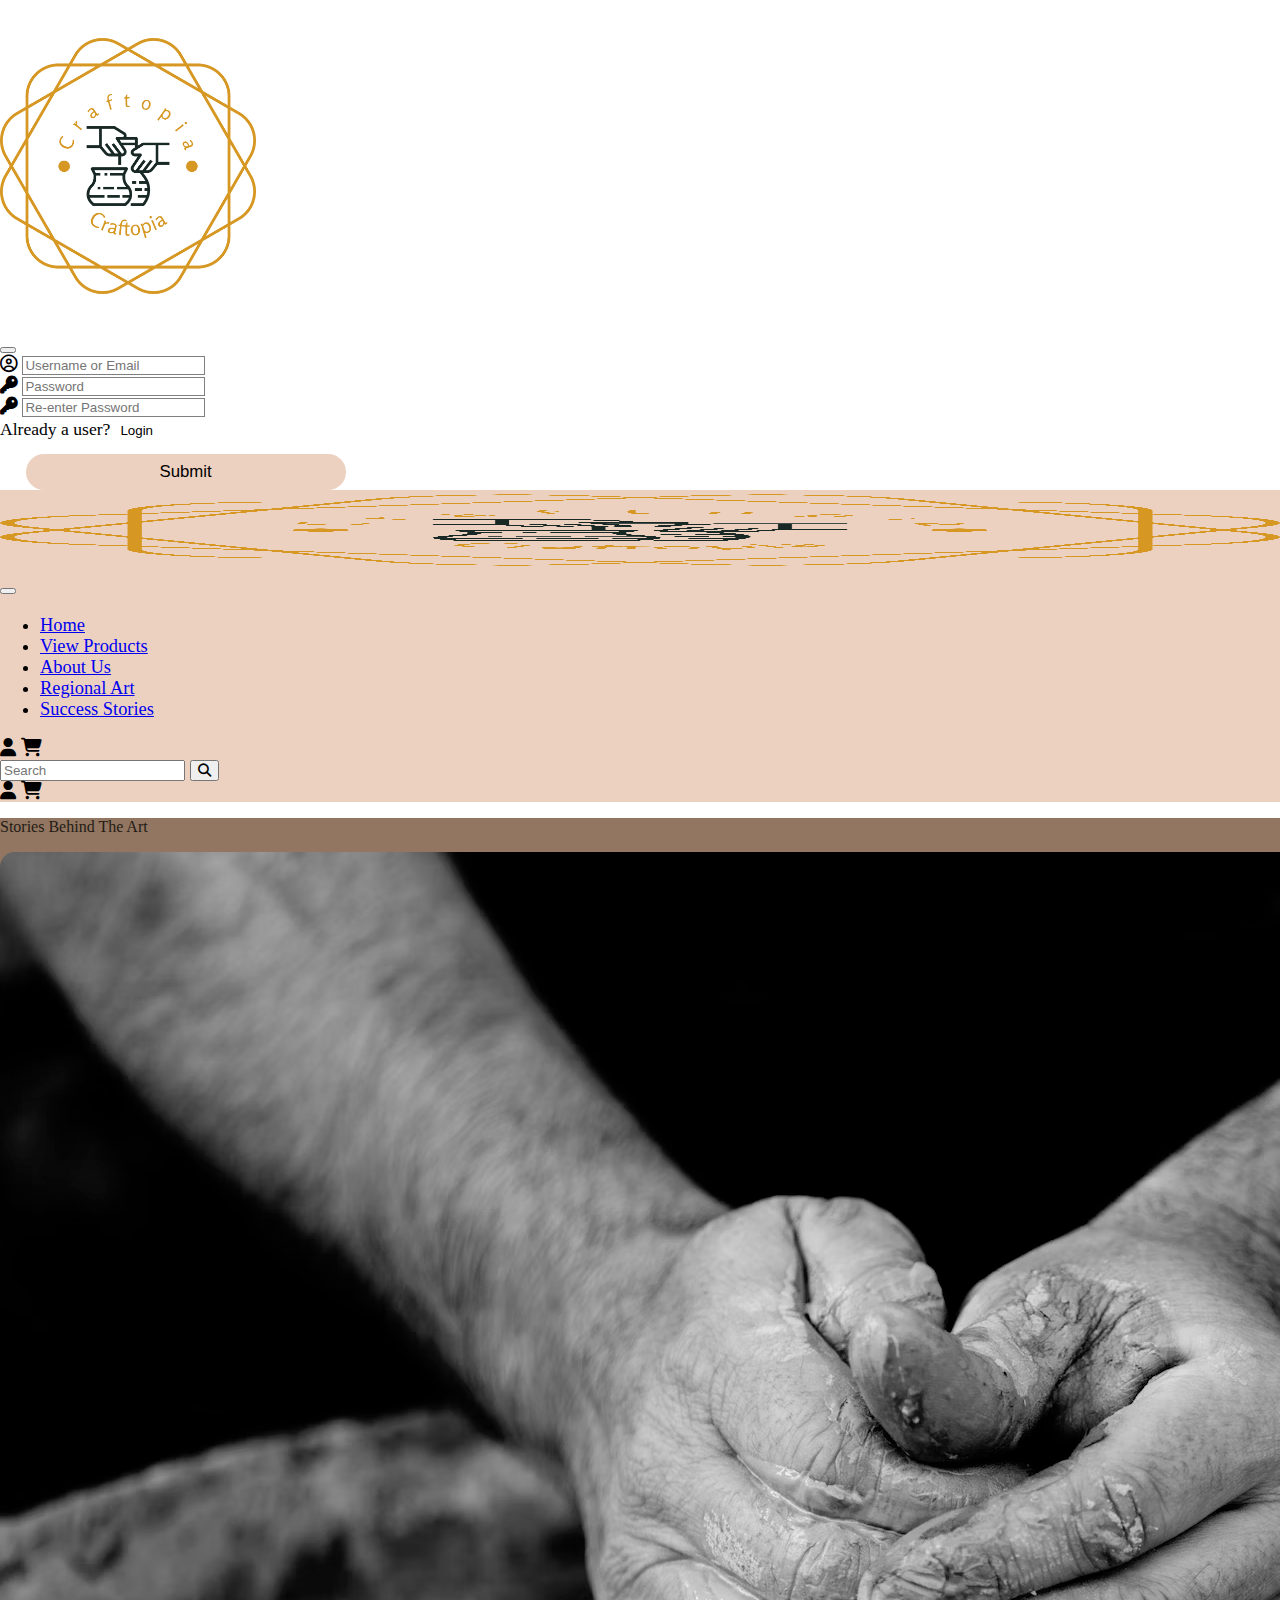
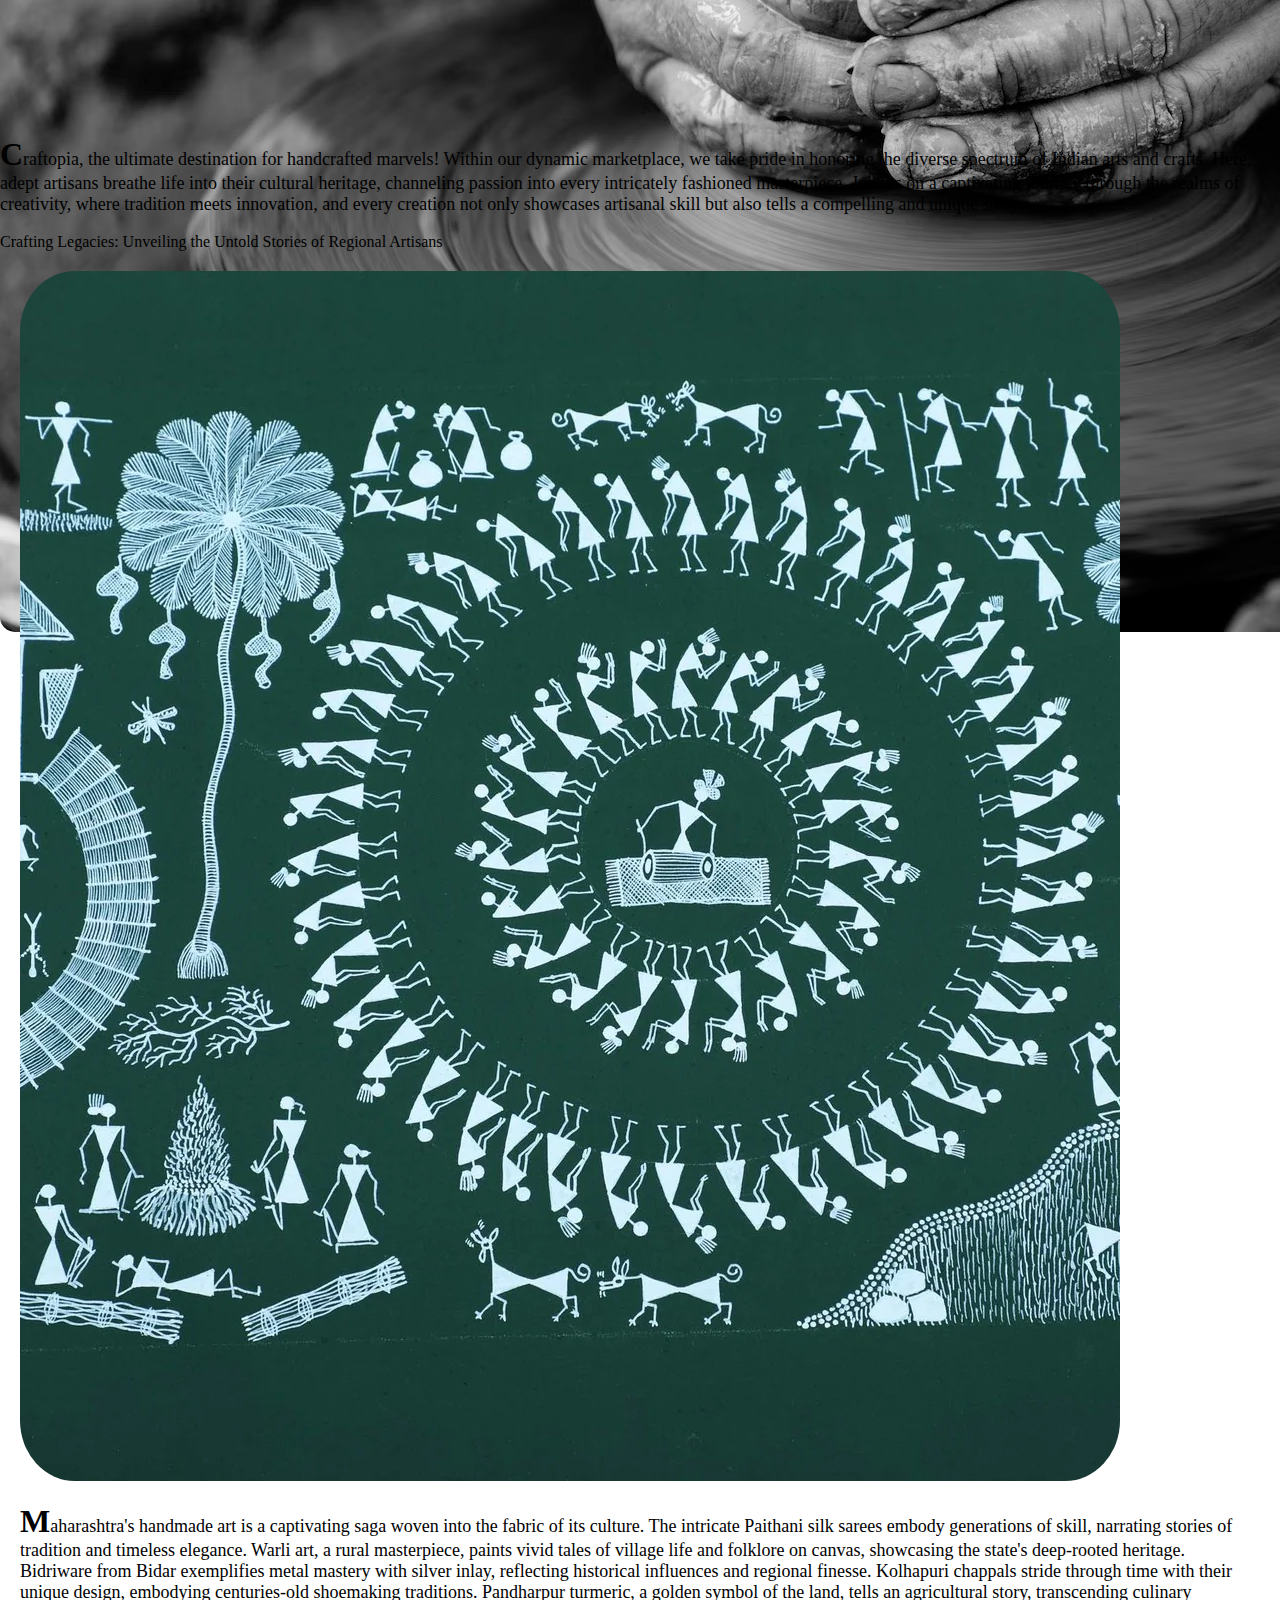
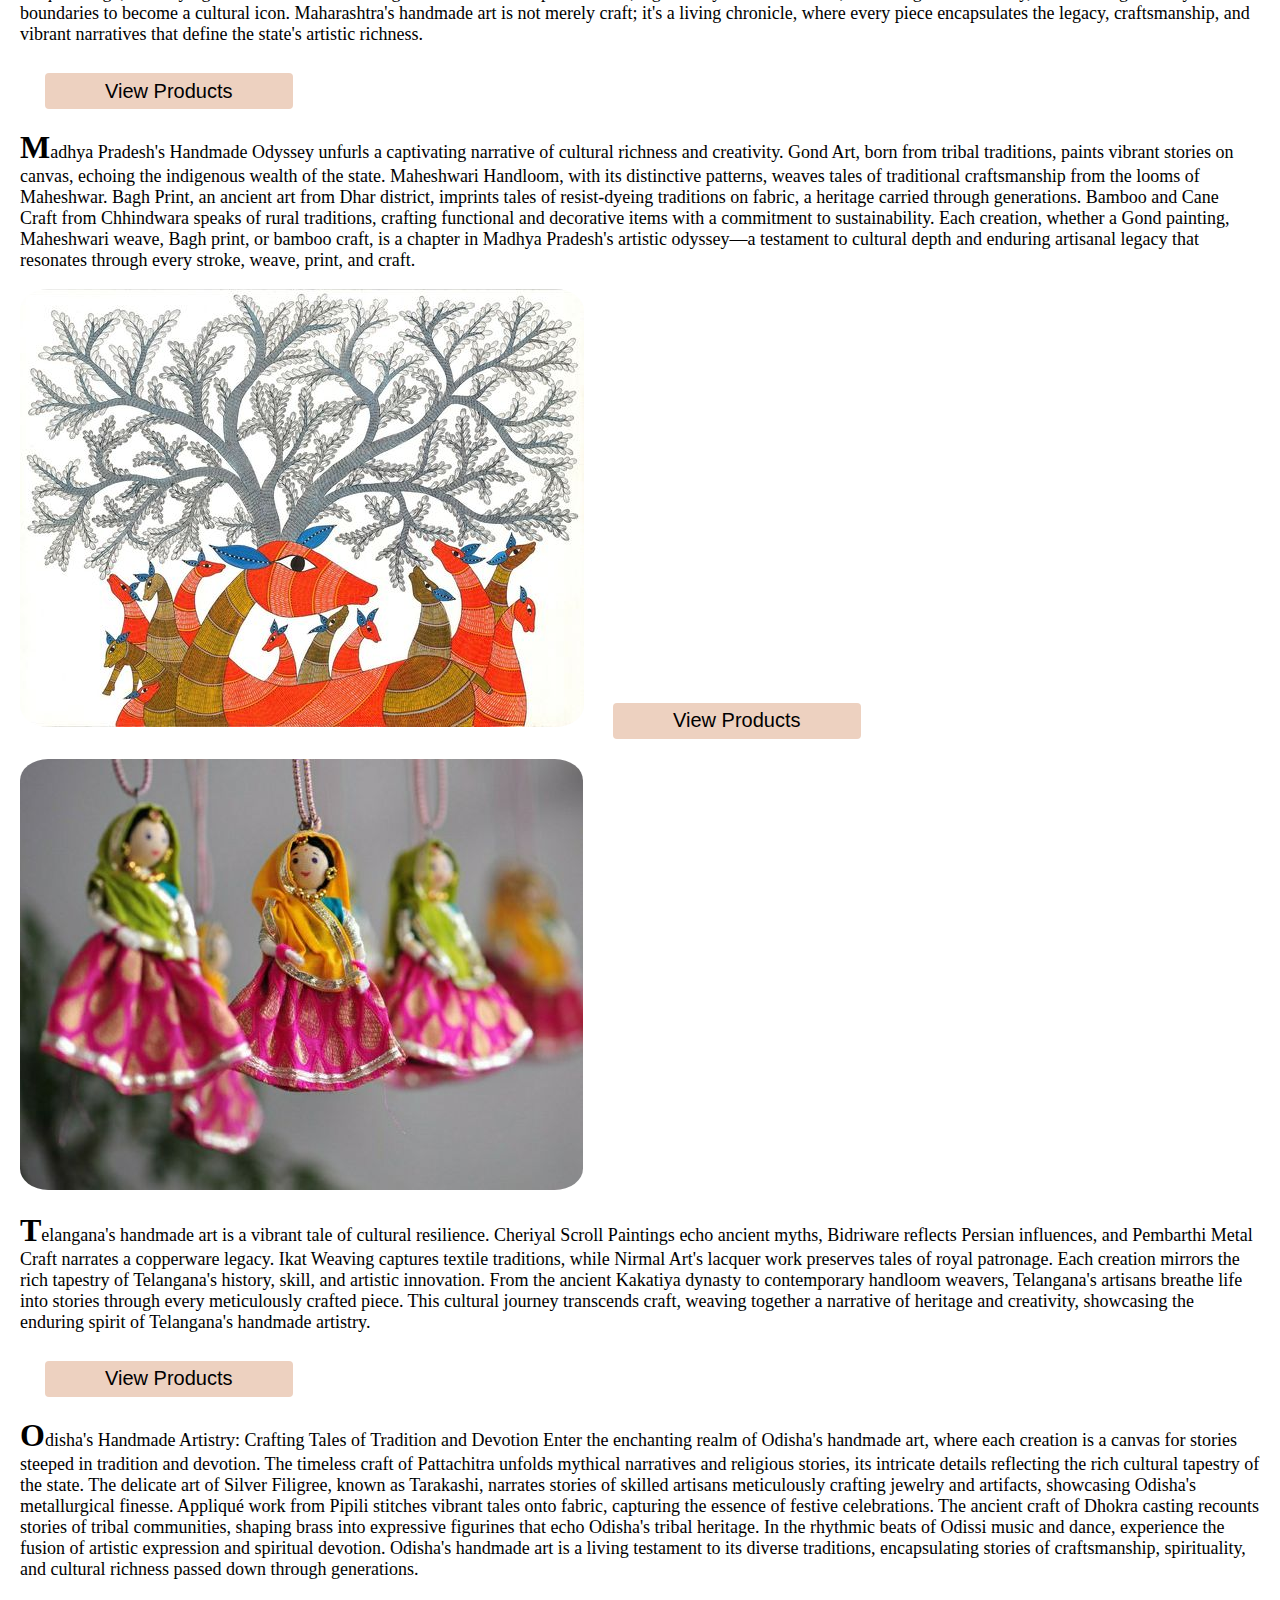
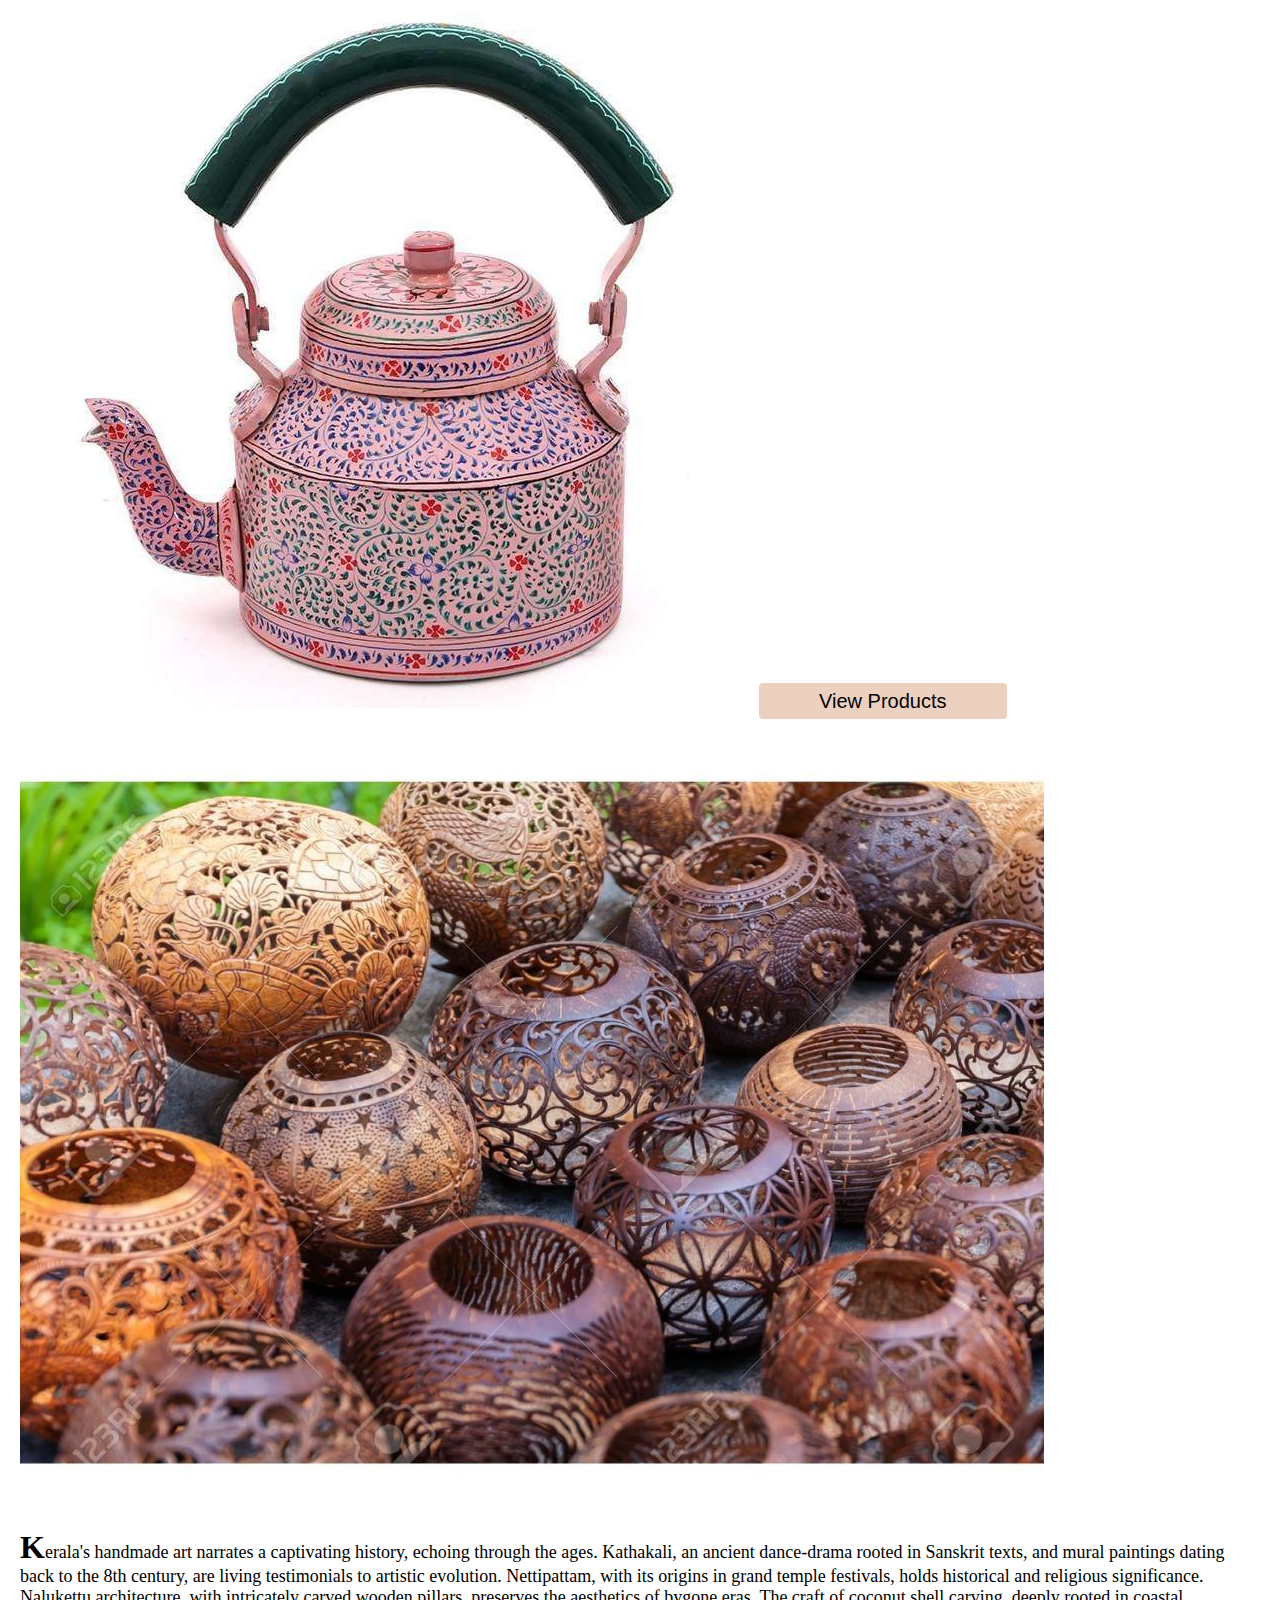
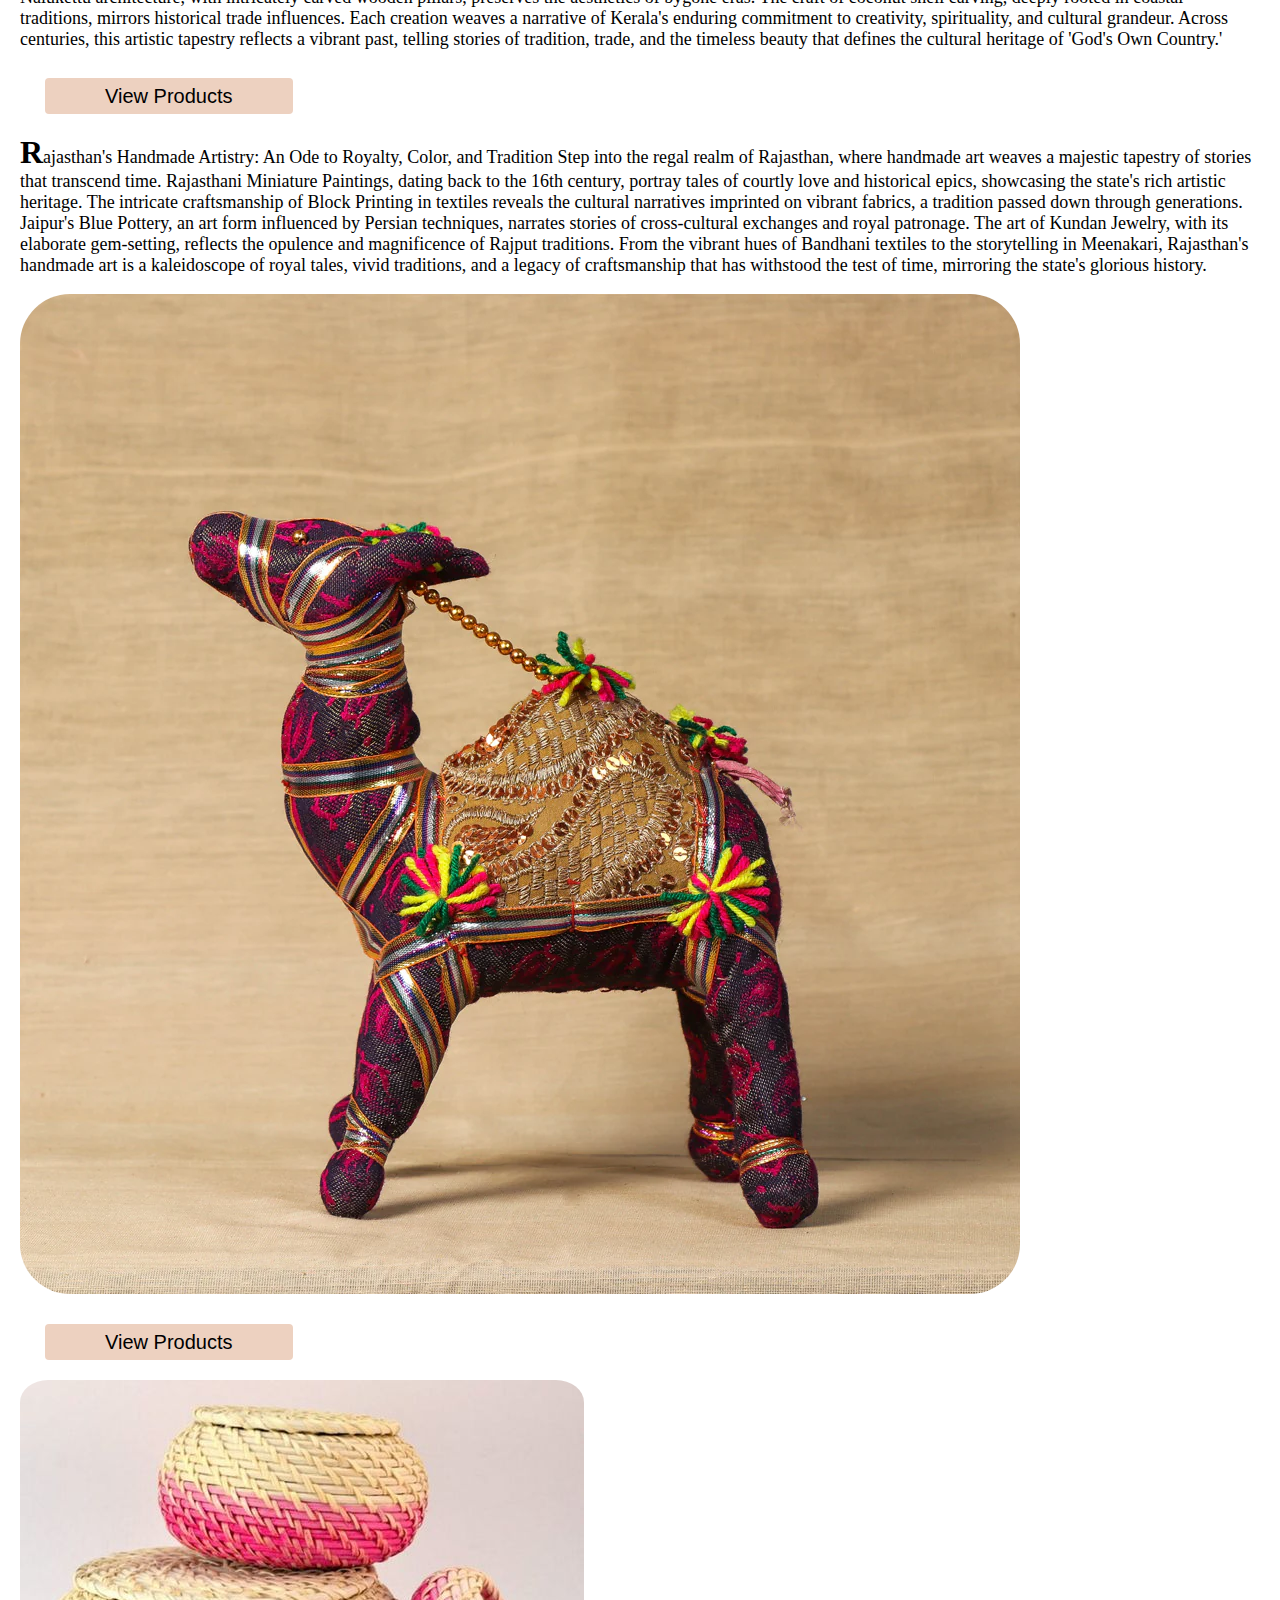
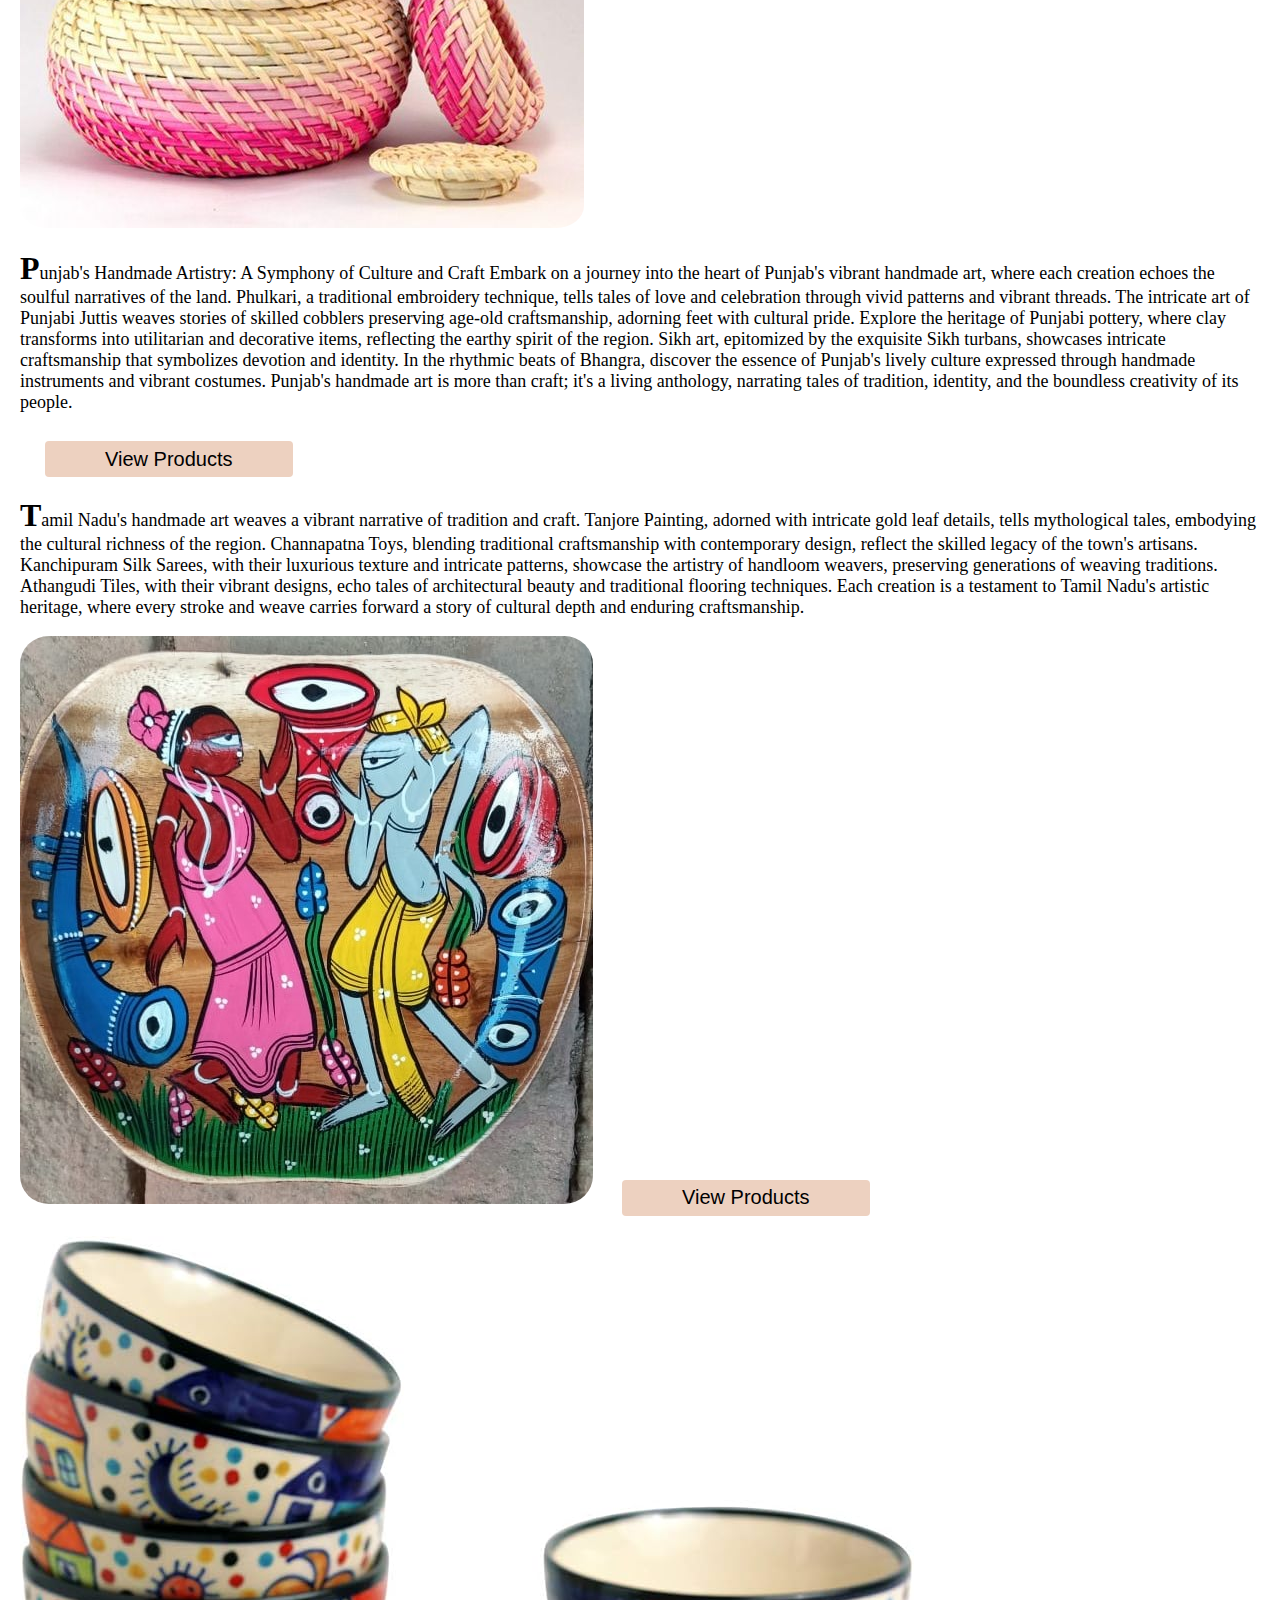
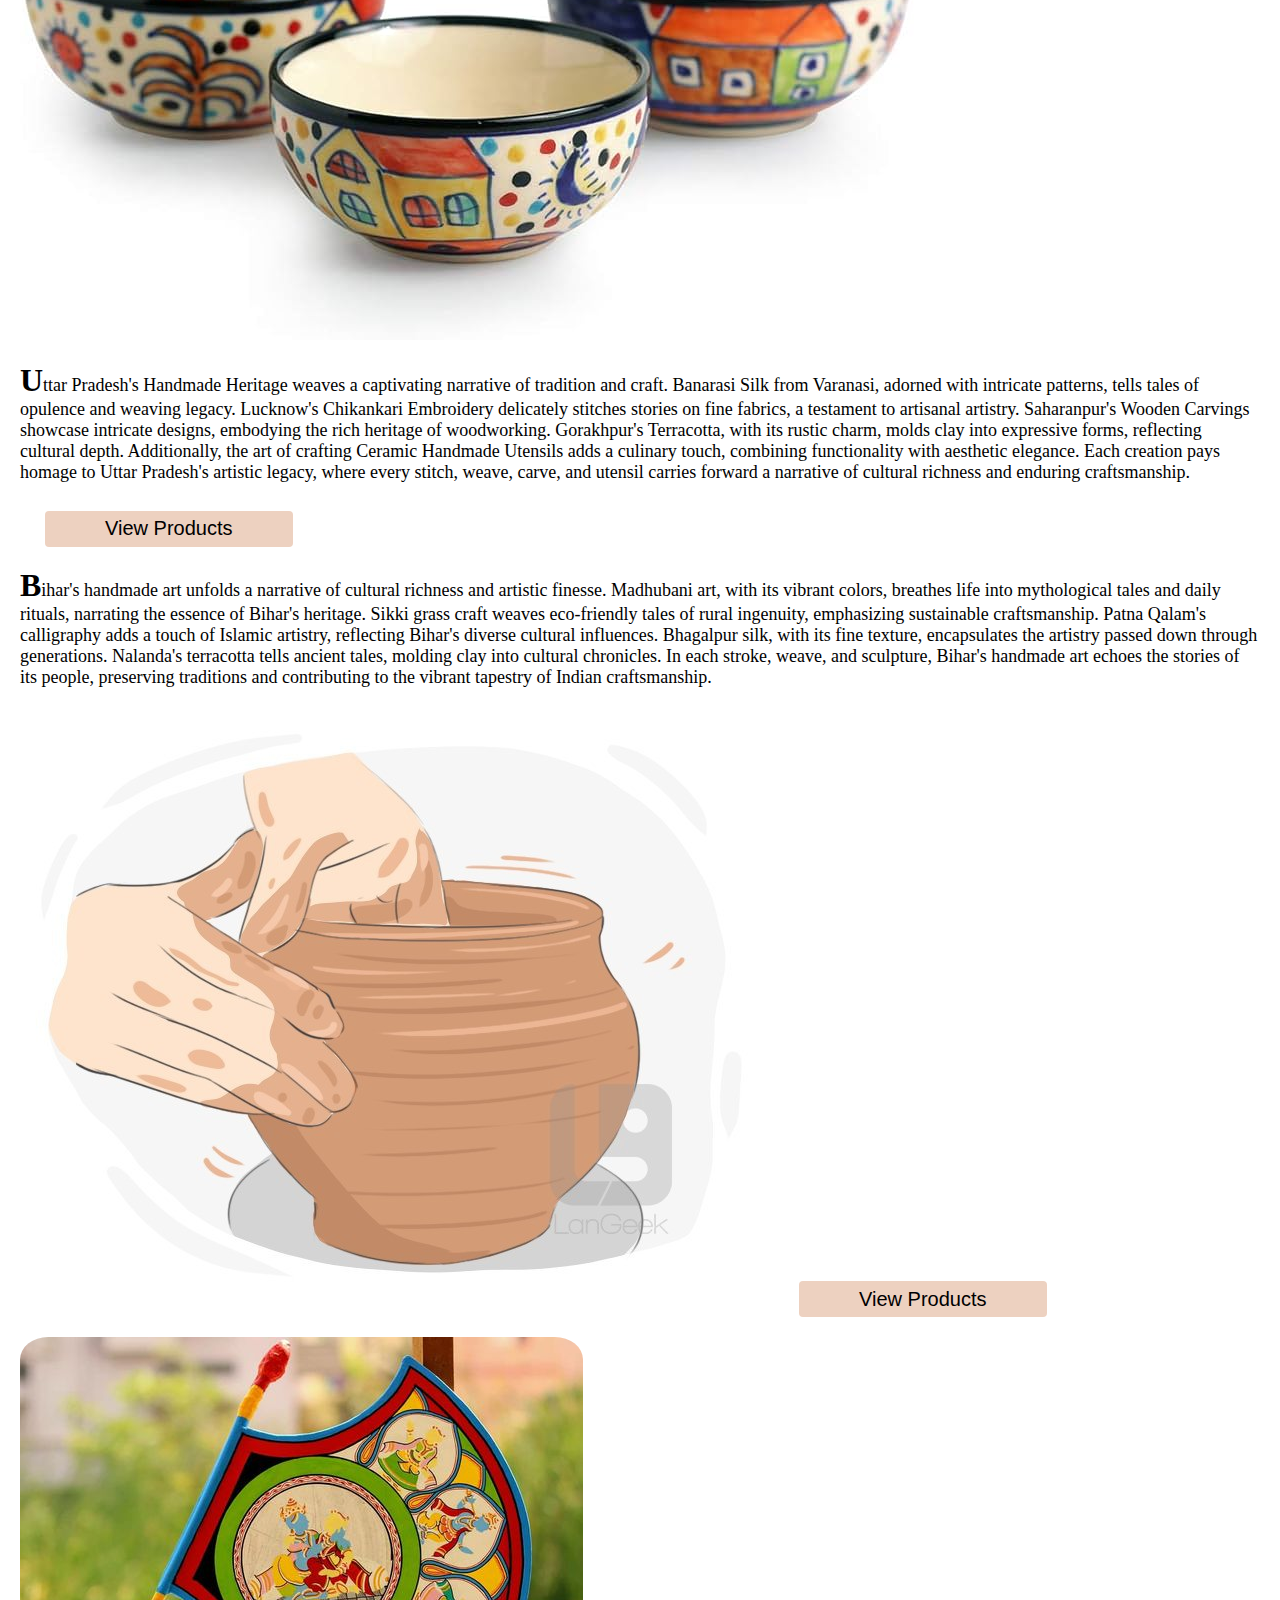
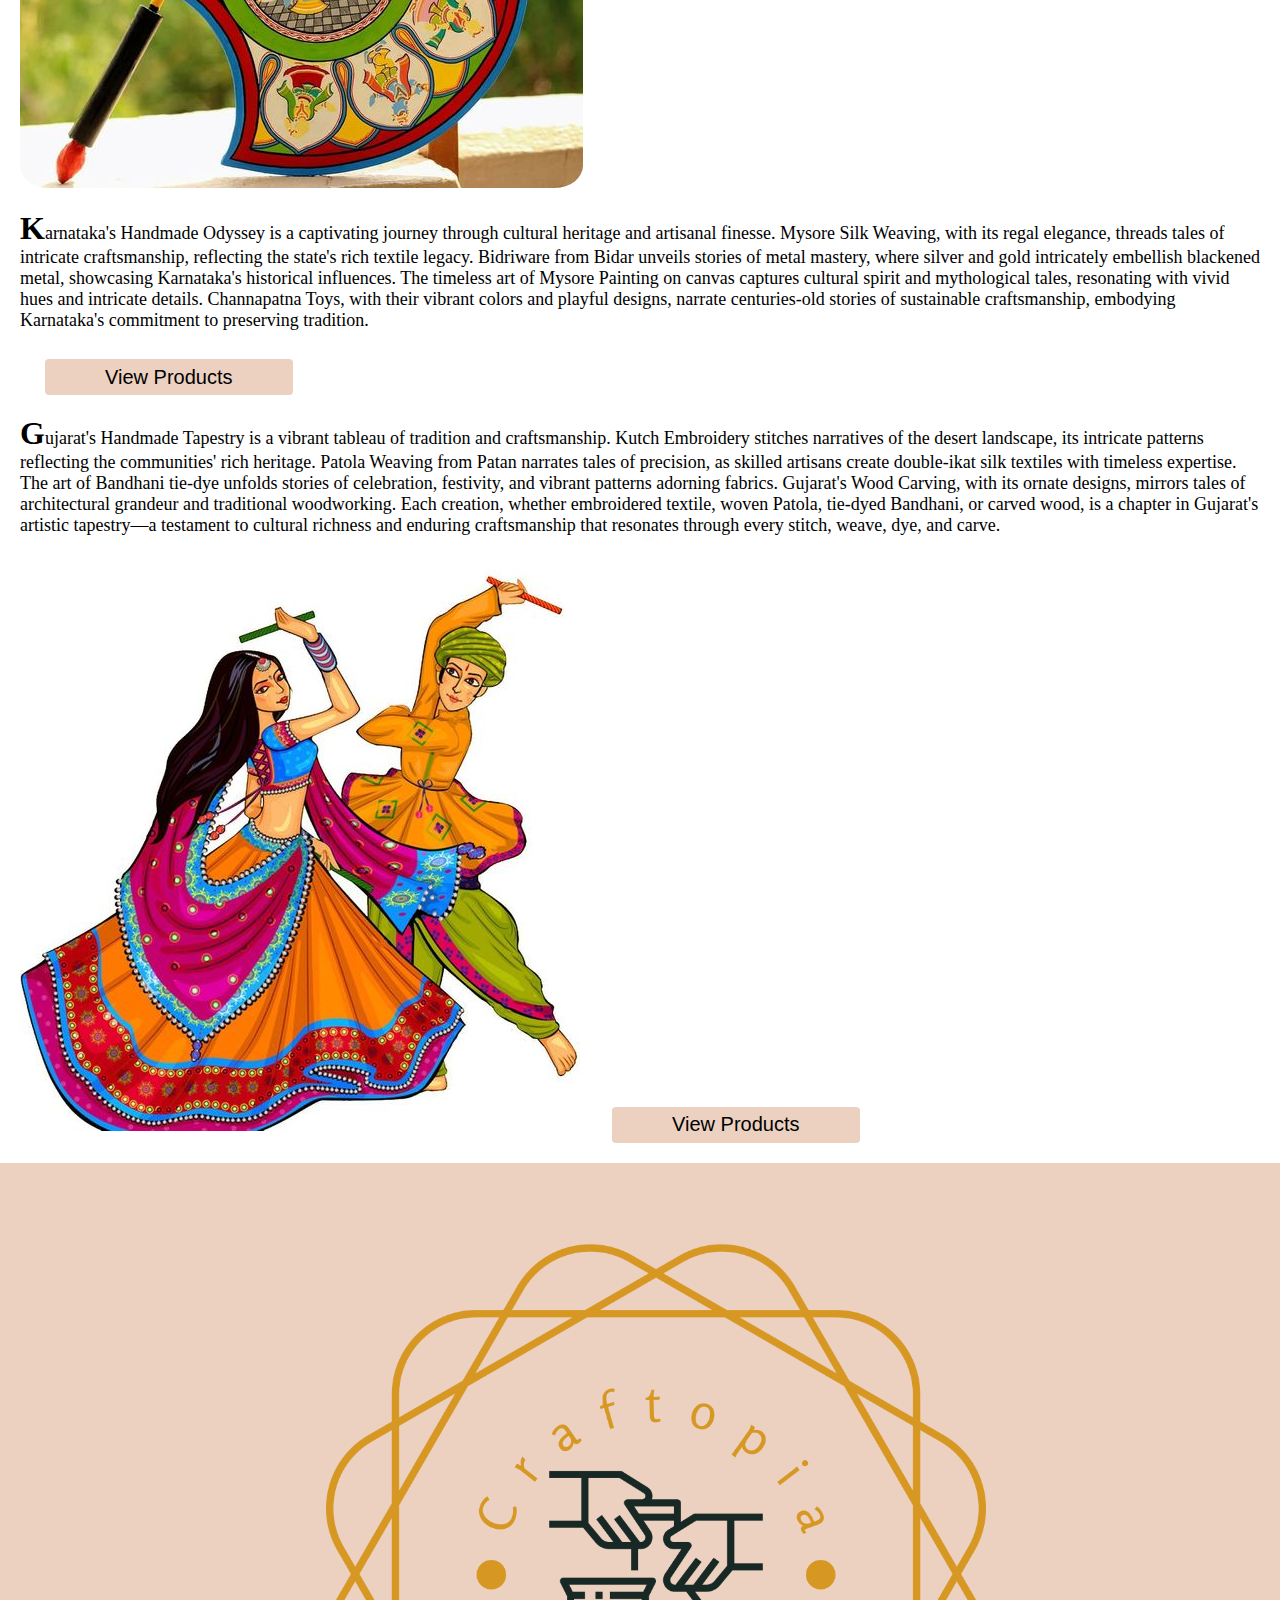
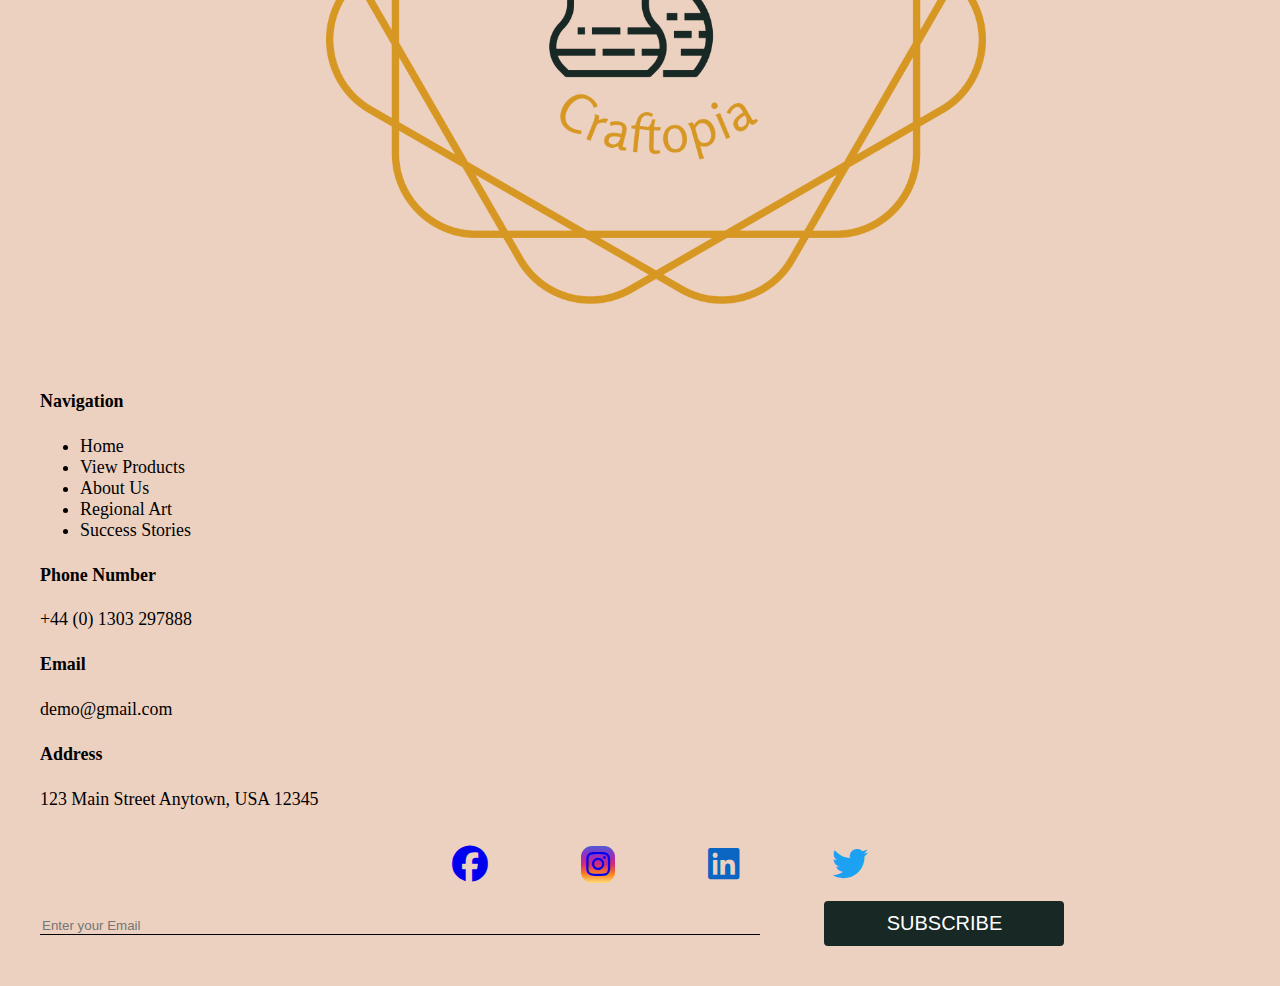
<file: Stories/stories.html>
<!DOCTYPE html>
<html lang="en">
<head>
    <meta charset="UTF-8">
    <meta name="viewport" content="width=device-width, initial-scale=1.0">
    <title>CraftInsight</title>
    <link href="https://cdn.jsdelivr.net/npm/bootstrap@5.0.2/dist/css/bootstrap.min.css" rel="stylesheet" integrity="sha384-EVSTQN3/azprG1Anm3QDgpJLIm9Nao0Yz1ztcQTwFspd3yD65VohhpuuCOmLASjC" crossorigin="anonymous">
    <link rel="stylesheet" href="stories.css">
    <script src="index.js" defer></script>
     <link
      rel="stylesheet"
      href="https://cdnjs.cloudflare.com/ajax/libs/font-awesome/6.5.1/css/all.min.css"
    />
</head>
<body>
    <div
    class="modal fade"
    id="staticBackdrop"
    data-bs-backdrop="static"
    data-bs-keyboard="false"
    tabindex="-1"
    aria-labelledby="staticBackdropLabel"
    aria-hidden="true"
  >
    <div class="modal-dialog">
      <div class="modal-content">
        <div class="modal-header">
          <h5 class="modal-title" id="staticBackdropLabel">
            <div class="brand-logo m-auto">
              <img
              src="../assets/images/craftopia.png"                width="100%"
                class="align-self-center"
                alt="Brand Logo"
              />
            </div>
          </h5>
          <button
            type="button"
            class="btn-close position-absolute top-0 end-0 m-2"
            data-bs-dismiss="modal"
            aria-label="Close"
          ></button>
        </div>
        <form action="">
          <div class="modal-body">
            <div class="login-content text-center d-none">
              <div class="input-group d-flex justify-content-center mb-3">
                <span class="input-group-text">
                  <i class="fa-regular fa-circle-user"></i>
                </span>
                <input
                  type="text"
                  id="name-ip"
                  placeholder="Username or Email"
                />
              </div>
              <div class="input-group d-flex justify-content-center mb-3">
                <span class="input-group-text">
                  <i class="fa-solid fa-key"></i>
                </span>
                <input type="text" id="password-ip" placeholder="Password" />
              </div>
              <div>
                <span>Already a user?</span>
                <button type="button" class="button sign-up">Sign Up</button>
              </div>
            </div>
            <div class="sign-up-content text-center">
              <div class="input-group d-flex justify-content-center mb-3">
                <span class="input-group-text">
                  <i class="fa-regular fa-circle-user"></i>
                </span>
                <input
                  type="text"
                  id="name-ips"
                  placeholder="Username or Email"
                />
              </div>
              <div class="input-group d-flex justify-content-center mb-3">
                <span class="input-group-text">
                  <i class="fa-solid fa-key"></i>
                </span>
                <input type="text" id="password-ips" placeholder="Password" />
              </div>
              <div class="input-group d-flex justify-content-center mb-3">
                <span class="input-group-text">
                  <i class="fa-solid fa-key"></i>
                </span>
                <input
                  type="text"
                  id="re-enterpassword-ips"
                  placeholder="Re-enter Password"
                />
              </div>
              <div>
                <span>Already a user?</span>
                <button type="button" class="button login">Login</button>
              </div>
            </div>
          </div>
          <div class="modal-footer">
            <button type="button" class="btn submit-btn m-auto" id="submitData-btn">
              Submit
            </button>
          </div>
        </form>
      </div>
    </div>
  </div>

  <!-- Navbar starts here -->
  <nav class="navbar navbar-expand-lg navbar-light navbar-style fixed-top">
    <div class="container-fluid">
      <a class="navbar-brand" href="#">
        <img
        src="../assets/images/craftopia.png"
          alt="Brand Logo"
        />
      </a>
      <button
        class="navbar-toggler"
        type="button"
        data-bs-toggle="collapse"
        data-bs-target="#navbarSupportedContent"
        aria-controls="navbarSupportedContent"
        aria-expanded="false"
        aria-label="Toggle navigation"
      >
        <span class="navbar-toggler-icon"></span>
      </button>
      <div class="collapse navbar-collapse" id="navbarSupportedContent">
        <ul class="navbar-nav me-auto mb-2 mb-lg-0">
          <li class="nav-item">
            <a class="nav-link active" href="../MINI_HOME/index.html" target="_blank" aria-current="page" href="#">Home</a>
          </li>
          <li class="nav-item">
            <a class="nav-link" href="../viewProducts/index.html" target="_blank">View Products</a>
          </li>
          <li class="nav-item">
            <a class="nav-link" href="../AboutUs/aboutUs.html" target="_blank">About Us</a>
          </li>
          <li class="nav-item">
            <a class="nav-link" href="../RegionalArt/regional.html" target="_blank">Regional Art</a>
          </li>
          <li class="nav-item">
            <a class="nav-link" href="../Stories/stories.html" target="_blank">Success Stories</a>
          </li>
        </ul>
        <form action="" class="d-none d-lg-block d-xl-block d-xxl-block">
          <!-- Dono components ko pass lane k liye icon aur input tag vale ko -->
          <div class="input-group">
            <input type="text" class="form-control" placeholder="Search" />
            <!-- Icon ko input vale k andar daal dena aise seem karvane vala -->
            <span class="input-group-text">
              <button>
                <i class="fa fa-magnifying-glass"></i>
              </button>
            </span>
          </div>
        </form>
        <span>
          <!-- Icon trigger modal -->
          <i
            class="user fa-solid fa-user mx-3 d-none d-lg-block d-xl-block d-xxl-block"
            data-bs-toggle="modal"
            data-bs-target="#staticBackdrop"
          ></i>
        </span>
        <i
          class="fa-solid fa-cart-shopping mx-3 d-none d-lg-block d-xl-block d-xxl-block"
        ></i>
      </div>
      <div class="d-lg-none">
        <form action="">
          <div class="input-group">
            <input type="text" class="form-control" placeholder="Search" />
            <span class="input-group-text">
              <button>
                <i class="fa fa-magnifying-glass mx-3"></i>
              </button>
            </span>
          </div>
        </form>
        <span>
          <!-- Icon trigger modal -->
          <i
            class="user fa-solid fa-user mx-3"
            data-bs-toggle="modal"
            data-bs-target="#staticBackdrop"
          ></i>
        </span>
        <span>
          <i class="fa-solid fa-cart-shopping mx-3"></i>
        </span>
      </div>
    </div>
  </nav>
  <!-- Navbar ends here -->
    <!-- Hero starts -->
    <div class=" hero ">
       <div class="row align-items-center justify-content-spacearound align-content-center mx-3" style="height:100vh;">
        <p class=" display-3 col-6 text-end " style="color :#241c15 ;"> Stories Behind The Art </p>
        <img src="Pictures/picture01.avif" alt="" class="col-5 pic01">
       </div>
    </div>
    <!-- Hera ends -->

    <!-- Story Intro Starts -->
    <div class="row  justify-content-center align-content-center align-items-center m-3">
        <div class="row justify-content-center align-content-center align-items-center col-8">
            <p id="text"> Craftopia, the ultimate destination for handcrafted marvels! Within our dynamic marketplace, we take pride in honoring the diverse spectrum of Indian arts and crafts. Here, adept artisans breathe life into their cultural heritage, channeling passion into every intricately fashioned masterpiece. Join us on a captivating journey through the realms of creativity, where tradition meets innovation, and every creation not only showcases artisanal skill but also tells a compelling and unique story.
            </p>
        </div>
        <div class="row justify-content-center align-content-center align-items-center col-9 m-3">
            <p class="h2 text-center">Crafting Legacies: Unveiling the Untold Stories of Regional Artisans</p>
        </div>
        <div class="row justify-content-center align-content-center align-items-center content col-10">
            <img src="Pictures/maharashta.jpg" alt="" class="col-4">
            
            <div class="col-6">
                 <p class="story">Maharashtra's handmade art is a captivating saga woven into the fabric of its culture. The intricate Paithani silk sarees embody generations of skill, narrating stories of tradition and timeless elegance. Warli art, a rural masterpiece, paints vivid tales of village life and folklore on canvas, showcasing the state's deep-rooted heritage. Bidriware from Bidar exemplifies metal mastery with silver inlay, reflecting historical influences and regional finesse. Kolhapuri chappals stride through time with their unique design, embodying centuries-old shoemaking traditions. Pandharpur turmeric, a golden symbol of the land, tells an agricultural story, transcending culinary boundaries to become a cultural icon. Maharashtra's handmade art is not merely craft; it's a living chronicle, where every piece encapsulates the legacy, craftsmanship, and vibrant narratives that define the state's artistic richness.</p>
            </div>
            <button type="submit" class=" btn col-2"  ">View Products</button>
        </div>
        <div class="row justify-content-center align-content-center align-items-center content col-10">
            <div class="col-6">
                 <p class="story">Madhya Pradesh's Handmade Odyssey unfurls a captivating narrative of cultural richness and creativity. Gond Art, born from tribal traditions, paints vibrant stories on canvas, echoing the indigenous wealth of the state. Maheshwari Handloom, with its distinctive patterns, weaves tales of traditional craftsmanship from the looms of Maheshwar. Bagh Print, an ancient art from Dhar district, imprints tales of resist-dyeing traditions on fabric, a heritage carried through generations.
                 Bamboo and Cane Craft from Chhindwara speaks of rural traditions, crafting functional and decorative items with a commitment to sustainability. Each creation, whether a Gond painting, Maheshwari weave, Bagh print, or bamboo craft, is a chapter in Madhya Pradesh's artistic odyssey—a testament to cultural depth and enduring artisanal legacy that resonates through every stroke, weave, print, and craft.</p>
            </div>
            <img src="Pictures/mp.jpg" alt="" class="col-5">
            <button type="submit" class=" btn col-2"  >View Products</button>
        </div>
        <div class="row justify-content-center align-content-center align-items-center content col-10">
            <img src="Pictures/Telangana.gif" alt="" class="col-5">
            <div class="col-5">
                 <p class="story">Telangana's handmade art is a vibrant tale of cultural resilience. Cheriyal Scroll Paintings echo ancient myths, Bidriware reflects Persian influences, and Pembarthi Metal Craft narrates a copperware legacy. Ikat Weaving captures textile traditions, while Nirmal Art's lacquer work preserves tales of royal patronage. Each creation mirrors the rich tapestry of Telangana's history, skill, and artistic innovation. From the ancient Kakatiya dynasty to contemporary handloom weavers, Telangana's artisans breathe life into stories through every meticulously crafted piece. This cultural journey transcends craft, weaving together a narrative of heritage and creativity, showcasing the enduring spirit of Telangana's handmade artistry.</p>
            </div>
            <p class="col-1"></p>
            <button type="submit" class=" btn col-2 mt-3" >View Products</button>
        </div>
        
        <div class="row justify-content-center align-content-center align-items-center content col-10">
            <div class="col-6">
                 <p class="story">Odisha's Handmade Artistry: Crafting Tales of Tradition and Devotion
                    Enter the enchanting realm of Odisha's handmade art, where each creation is a canvas for stories steeped in tradition and devotion. The timeless craft of Pattachitra unfolds mythical narratives and religious stories, its intricate details reflecting the rich cultural tapestry of the state. The delicate art of Silver Filigree, known as Tarakashi, narrates stories of skilled artisans meticulously crafting jewelry and artifacts, showcasing Odisha's metallurgical finesse. Appliqué work from Pipili stitches vibrant tales onto fabric, capturing the essence of festive celebrations. The ancient craft of Dhokra casting recounts stories of tribal communities, shaping brass into expressive figurines that echo Odisha's tribal heritage. In the rhythmic beats of Odissi music and dance, experience the fusion of artistic expression and spiritual devotion. Odisha's handmade art is a living testament to its diverse traditions, encapsulating stories of craftsmanship, spirituality, and cultural richness passed down through generations.</p>
            </div>
            <img src="Pictures/Odissa.jpg" alt="" class="col-5">
            <button type="submit" class=" btn col-2"  >View Products</button>
        </div>
        <div class="row justify-content-center align-content-center align-items-center content col-10">
            <img src="Pictures/kerala.jpg" alt="" class="col-6">
            <div class="col-5">
                 <p class="story">Kerala's handmade art narrates a captivating history, echoing through the ages. Kathakali, an ancient dance-drama rooted in Sanskrit texts, and mural paintings dating back to the 8th century, are living testimonials to artistic evolution. Nettipattam, with its origins in grand temple festivals, holds historical and religious significance. Nalukettu architecture, with intricately carved wooden pillars, preserves the aesthetics of bygone eras. The craft of coconut shell carving, deeply rooted in coastal traditions, mirrors historical trade influences. Each creation weaves a narrative of Kerala's enduring commitment to creativity, spirituality, and cultural grandeur. Across centuries, this artistic tapestry reflects a vibrant past, telling stories of tradition, trade, and the timeless beauty that defines the cultural heritage of 'God's Own Country.'</p>
            </div>
            <button type="submit" class=" btn col-2 mt-3"  >View Products</button>
        </div>
        <div class="row justify-content-center align-content-center align-items-center content col-10">
            <div class="col-6">
                 <p class="story">Rajasthan's Handmade Artistry: An Ode to Royalty, Color, and Tradition
                    Step into the regal realm of Rajasthan, where handmade art weaves a majestic tapestry of stories that transcend time. Rajasthani Miniature Paintings, dating back to the 16th century, portray tales of courtly love and historical epics, showcasing the state's rich artistic heritage. The intricate craftsmanship of Block Printing in textiles reveals the cultural narratives imprinted on vibrant fabrics, a tradition passed down through generations.
                    Jaipur's Blue Pottery, an art form influenced by Persian techniques, narrates stories of cross-cultural exchanges and royal patronage. The art of Kundan Jewelry, with its elaborate gem-setting, reflects the opulence and magnificence of Rajput traditions. From the vibrant hues of Bandhani textiles to the storytelling in Meenakari, Rajasthan's handmade art is a kaleidoscope of royal tales, vivid traditions, and a legacy of craftsmanship that has withstood the test of time, mirroring the state's glorious history.</p>
            </div>
            <img src="Pictures/rajasthan.gif" alt="" class="col-5">
            <p></p>
            <button type="submit" class=" btn col-2"  >View Products</button>
        </div>
        <div class="row justify-content-center align-content-center align-items-center content col-10">
            <img src="Pictures/Punjab.gif" alt="" class="col-6">
            <div class="col-5">
                 <p class="story">Punjab's Handmade Artistry: A Symphony of Culture and Craft
                    Embark on a journey into the heart of Punjab's vibrant handmade art, where each creation echoes the soulful narratives of the land. Phulkari, a traditional embroidery technique, tells tales of love and celebration through vivid patterns and vibrant threads. The intricate art of Punjabi Juttis weaves stories of skilled cobblers preserving age-old craftsmanship, adorning feet with cultural pride. Explore the heritage of Punjabi pottery, where clay transforms into utilitarian and decorative items, reflecting the earthy spirit of the region. Sikh art, epitomized by the exquisite Sikh turbans, showcases intricate craftsmanship that symbolizes devotion and identity. In the rhythmic beats of Bhangra, discover the essence of Punjab's lively culture expressed through handmade instruments and vibrant costumes. Punjab's handmade art is more than craft; it's a living anthology, narrating tales of tradition, identity, and the boundless creativity of its people.</p>
            </div>
            <button type="submit" class=" btn col-2"  >View Products</button>
        </div>
        <div class="row justify-content-center align-content-center align-items-center content col-10">
            <div class="col-6">
                 <p class="story">Tamil Nadu's handmade art weaves a vibrant narrative of tradition and craft. Tanjore Painting, adorned with intricate gold leaf details, tells mythological tales, embodying the cultural richness of the region. Channapatna Toys, blending traditional craftsmanship with contemporary design, reflect the skilled legacy of the town's artisans. Kanchipuram Silk Sarees, with their luxurious texture and intricate patterns, showcase the artistry of handloom weavers, preserving generations of weaving traditions. Athangudi Tiles, with their vibrant designs, echo tales of architectural beauty and traditional flooring techniques. Each creation is a testament to Tamil Nadu's artistic heritage, where every stroke and weave carries forward a story of cultural depth and enduring craftsmanship.</p>
            </div>
            <p class="col-1"></p>
            <img src="Pictures/Tamilnadu.jpg" alt="" class="col-4">
            <button type="submit" class=" btn col-2"  >View Products</button>
        </div>
        <div class="row justify-content-center align-content-center align-items-center content col-10">
            <img src="Pictures/UttarPradesh.avif" alt="" class="col-6">
            <div class="col-5">
                 <p class="story">Uttar Pradesh's Handmade Heritage weaves a captivating narrative of tradition and craft. Banarasi Silk from Varanasi, adorned with intricate patterns, tells tales of opulence and weaving legacy. Lucknow's Chikankari Embroidery delicately stitches stories on fine fabrics, a testament to artisanal artistry. Saharanpur's Wooden Carvings showcase intricate designs, embodying the rich heritage of woodworking. Gorakhpur's Terracotta, with its rustic charm, molds clay into expressive forms, reflecting cultural depth. Additionally, the art of crafting Ceramic Handmade Utensils adds a culinary touch, combining functionality with aesthetic elegance. Each creation pays homage to Uttar Pradesh's artistic legacy, where every stitch, weave, carve, and utensil carries forward a narrative of cultural richness and enduring craftsmanship.</p>
            </div>
            <button type="submit" class=" btn col-2 mt-3"  >View Products</button>
        </div>
        <div class="row justify-content-center align-content-center align-items-center content col-10">
            <div class="col-5">
                 <p class="story">Bihar's handmade art unfolds a narrative of cultural richness and artistic finesse. Madhubani art, with its vibrant colors, breathes life into mythological tales and daily rituals, narrating the essence of Bihar's heritage. Sikki grass craft weaves eco-friendly tales of rural ingenuity, emphasizing sustainable craftsmanship. Patna Qalam's calligraphy adds a touch of Islamic artistry, reflecting Bihar's diverse cultural influences. Bhagalpur silk, with its fine texture, encapsulates the artistry passed down through generations. Nalanda's terracotta tells ancient tales, molding clay into cultural chronicles. In each stroke, weave, and sculpture, Bihar's handmade art echoes the stories of its people, preserving traditions and contributing to the vibrant tapestry of Indian craftsmanship.</p>
            </div>
            <img src="Pictures/Bihar.PNG" alt="" class="col-5">
            <button type="submit" class=" btn col-2"  >View Products</button>
        </div>
        <div class="row justify-content-center align-content-center align-items-center content col-10">
            <img src="Pictures/Karnataka.jpg" alt="" class="col-5">
            
            <div class="col-6">
                 <p class="story">Karnataka's Handmade Odyssey is a captivating journey through cultural heritage and artisanal finesse. Mysore Silk Weaving, with its regal elegance, threads tales of intricate craftsmanship, reflecting the state's rich textile legacy. Bidriware from Bidar unveils stories of metal mastery, where silver and gold intricately embellish blackened metal, showcasing Karnataka's historical influences.
                 The timeless art of Mysore Painting on canvas captures cultural spirit and mythological tales, resonating with vivid hues and intricate details. Channapatna Toys, with their vibrant colors and playful designs, narrate centuries-old stories of sustainable craftsmanship, embodying Karnataka's commitment to preserving tradition. </p>
            </div>
            <button type="submit" class=" btn col-2 mt-3"  >View Products</button>
        </div>
        <div class="row justify-content-center align-content-center align-items-center content col-10">
            <div class="col-6">
                 <p class="story">Gujarat's Handmade Tapestry is a vibrant tableau of tradition and craftsmanship. Kutch Embroidery stitches narratives of the desert landscape, its intricate patterns reflecting the communities' rich heritage. Patola Weaving from Patan narrates tales of precision, as skilled artisans create double-ikat silk textiles with timeless expertise. The art of Bandhani tie-dye unfolds stories of celebration, festivity, and vibrant patterns adorning fabrics.

                    Gujarat's Wood Carving, with its ornate designs, mirrors tales of architectural grandeur and traditional woodworking. Each creation, whether embroidered textile, woven Patola, tie-dyed Bandhani, or carved wood, is a chapter in Gujarat's artistic tapestry—a testament to cultural richness and enduring craftsmanship that resonates through every stitch, weave, dye, and carve.</p>
            </div>
            <img src="Pictures/Gujrat.jpg" alt="" class="col-5">
            <button type="submit" class=" btn col-2"  >View Products</button>
        </div>
        
    </div>
    <!-- Story Intro Ends -->
        <!-- footer section start -->
        <div class="footer-section">
            <div class="container">
              <div class="row">
                <div class="col-sm-6 col-md-6 col-lg-3">
                  <div class="parent-footer-logo">
                    <img
                    src="../assets/images/craftopia.png"
                      class="footer-logo-img"
                    />
                  </div>
                </div>
                <div class="col-sm-6 col-md-6 col-lg-3">
                  <h4 class="footer-title">Navigation</h4>
                  <div class="footer-left-menu">
                    <div>
                      <ul class="footer-menu">
                        <li>
                          <a href="../MINI_HOME/index.html">Home</a>
                        </li>
                        <li>
                          <a href="../viewProducts/index.html">View Products</a>
                        </li>
                        <li>
                          <a href="../AboutUs/aboutUs.html">About Us</a>
                        </li>
                        <li>
                          <a href="../RegionalArt/regional.html">Regional Art</a>
                        </li>
                        <li>
                          <a href="../Stories/stories.html">Success Stories</a>
                        </li>
                      </ul>
                    </div>
                  </div>
                </div>
                <div class="col-sm-6 col-md-6 col-lg-3">
                  <div>
                    <h4 class="footer_taital">Phone Number</h4>
                    <p class="footer_text">+44 (0) 1303 297888</p>
                  </div>
                  <div>
                    <h4 class="footer_taital">Email</h4>
                    <p class="footer_text">demo@gmail.com</p>
                  </div>
                </div>
                <div class="col-sm-6 col-md-6 col-lg-3">
                  <h4 class="footer_taital">Address</h4>
                  <p class="footer_text">123 Main Street Anytown, USA 12345</p>
                </div>
              </div>
              <div class="footer-section-2">
                <div class="row">
                  <div class="col-sm-4 col-md-4 col-lg-3">
                    <div>
                      <ul class="social-icons align-self-center">
                        <li class="social-icon">
                          <a href="#"><i class="fa-brands fa-facebook fa-2x"></i></a>
                        </li>
                        <li class="social-icon">
                          <a href="#"
                            ><i
                              class="fa-brands fa-instagram text-white"
                              style="
                                background-image: linear-gradient(
                                  #4f5bd5,
                                  #962fbf,
                                  #d62976,
                                  #fa7e1e,
                                  #feda75
                                );
                                border-radius: 11px;
                                padding: 5px;
                                font-size: 27px;
                              "
                            ></i
                          ></a>
                        </li>
                        <li class="social-icon">
                          <a href="#"
                            ><i
                              class="fa-brands fa-linkedin fa-2x"
                              style="color: #0a66c2"
                            ></i
                          ></a>
                        </li>
                        <li class="social-icon">
                          <a href="#"
                            ><i
                              class="fa-brands fa-twitter fa-2x"
                              style="color: #1da1f2"
                            ></i
                          ></a>
                        </li>
                      </ul>
                    </div>
                  </div>
                  <div class="col-sm-8 col-md-8 col-lg-9 justify-content-center">
                    <input
                      type="text"
                      class="address-text"
                      placeholder="Enter your Email"
                      name="text"
                    />
                    <button type="button" class="subscribe-btn">SUBSCRIBE</button>
                  </div>
                </div>
              </div>
            </div>
          </div>
          <!-- footer section end -->
    <script src="https://cdn.jsdelivr.net/npm/bootstrap@5.0.2/dist/js/bootstrap.bundle.min.js" integrity="sha384-MrcW6ZMFYlzcLA8Nl+NtUVF0sA7MsXsP1UyJoMp4YLEuNSfAP+JcXn/tWtIaxVXM" crossorigin="anonymous"></script>
</body>
</html>
</file>
<file: MINI_HOME/style.css>
body {
  /* font-family: "Montserrat, sans serif"; */
  font-family: Means Web, Georgia, Times, Times New Roman, serif;
  margin: 0;
  padding: 0;
}
* {
  margin: 0;
  padding: 0;
}



.navbar-style {
  background-color: #EDD1C0;
  font-size: 1.15em;
  font-weight: 500;
  color: black;
  position: sticky;
}
.navbar-style a > img {
  width: 100%;
  height: 80px;
}
.navbar-style i {
  cursor: pointer;
}
.drk:after {
  content: "";
  display: block;
  position: absolute;
  top: 0;
  bottom: 0;
  left: 0;
  right: 0;
  background: black;
  opacity: 0.4;
  z-index: 1;
}
.carousel-caption {
  z-index: 2;
  font-size: 1.25em;
  color: white;
}
.carousel-end {
  margin-bottom: 60px;
}
/* Modal styling starts here */
.modal-dialog input {
  outline: none;
  border: 1px solid grey;
}
.modal-dialog span {
  font-size: 1.1em;
}
.button {
  padding: 6px;
  border: none;
  background-color: white;
}
.submit-btn {
  background-color: #EDD1C0;
  border-radius: 30px;
  padding: 8px;
  width: 25%;
  font-size: 1.05em;
}


.brand-logo {
  width: 20%;
}
.d-none {
  display: none;
}
/* Modal styling ends here */
/* Footer section styling starts here */
.footer-section {
  background-color: #EDD1C0;
  padding: 40px;
  font-size: 1.12em;
}
.social-icons {
  list-style-type: none;
  padding: auto;
  margin-top: 3%;
  display: flex;
  justify-content: center;
  gap: 8%;
}
.footer-menu a {
  list-style: disc;
  text-decoration: none;
  color: black;
}
.address-text {
  border: none;
  outline: none;
  border-bottom: 1px solid black;
  width: 60%;
  background-color: #EDD1C0;
  margin: auto;
}
.subscribe-btn {
  background-color: #182825;
  border-radius: 4px;
  color: white;
  padding: 5px;
  text-decoration: none;
  height: 45px;
  width: 20%;
  text-align: center;
  font-size: 20px;
  border: none;
  margin-left: 5%;
}
/* Footer section styling ends here */

/* Regional art insights starts */
.card:hover {
  transform: scale(1.04);
  cursor: pointer;
}

.card {
  transition: all 0.3s;
  background-color: white;
  margin-bottom: 35px;
  margin-top: 30px;
  height: 590px;
  width: 100%;
  border: 2px solid rgb(233, 228, 228);
}

.card img {
  width: 80%;
  height: 250px;
  margin: 10px;
}

.card p {
  height: 1.9rem;
  margin-top: 5px;
}

.card-body h3 {
  font-weight: 500;
}

.card-footer {
  border: none;
}

.card-footer h2 {
  font-weight: 500;
}

.card-footer button {
  background-color: #EDD1C0;
  color: black;
  border-radius: 4px;
  padding: 5px;
  text-decoration: none;
  height: 45px;
  width: 30%;
  text-align: center;
  font-size: 500;
  margin-bottom: 10px;
}
/* Regional art insights ends */

/* media queries for footer logo starts */
@media screen and (max-width: 575px) {
  .parent-footer-logo {
    display: flex;
    justify-content: center;
    align-items: center;
  }
}

@media screen and (max-width: 767px) {
  .footer-logo-img {
    width: 55%;
  }
}

@media screen and (min-width: 768px) {
  .footer-logo-img {
    width: 40%;
    margin-bottom: 22px;
  }
}

@media screen and (min-width: 992px) {
  .parent-footer-logo {
    display: flex;
    justify-content: center;
    align-items: center;
  }

  .footer-logo-img {
    width: 55%;
    margin-left: 32px;
  }
}
/* media queries for footer logo ends */
/* Testimonial section starts here */
.testimonial-sec {
  background-image: linear-gradient(white);
}
.testimonial-title,
.regional-title {
  font-size: 2.05em;
  font-weight: 600;
  text-align: center;
}
.testimonial-heading {
  font-size: 1.7em;
  font-weight: 500;
}
.test-container img {
  height: 30vh;
  width: 20%;
  margin-top: 4%;
  border-radius: 4px;
  box-shadow: 0 4px 8px 0 rgba(0, 0, 0, 0.2), 0 6px 20px 0 rgba(0, 0, 0, 0.19);
}
/* Testimonial section ends here */


/* Customisation section starts here */
.custom-sec {
  display: flex;
  justify-content: center;
  align-items: center;
  gap: 4%;
  flex-wrap: wrap;
}
.custom-card {
  text-align: center;
  width: 22%;
  transition: all 0.3s;
  margin-top: 20px;
}

.custom-card>p{
  font-size: 21px;
  margin-top: 15px;
}
.custom-card:hover {
  transform: scale(1.04);
  cursor: pointer;
}

.images{
  height: 300px;
  width: 100%;
  /* height: 60%; */
  object-fit: cover;
  border-radius: 2px;
}

#price{
  margin-bottom: 11px;
}
.button{
  background-color: #EDD1C0;
  border-radius:4px ;
  padding: 0;
  /* width: 20%; */
  color: black;
  /* width: 20%; */
  border: 0;
  width: 38px;
  height: 36px;
  cursor: pointer;
}
.end{
  width: 100%;
  justify-content: center;
  margin: 10px auto;
}
.end>button:hover{
  opacity: 0.8;
}
.end a{
  cursor: pointer;
}
.heart{
  /* width: 20%; */
  padding-top: 7px;
  text-align: center;
}
.heart>i{
  font-size: 20px;
}
.heart>i:hover{
  color: red;
}

.button-1{
  background-color: #EDD1C0;
  border-radius:4px ;
  border: 0;
  padding: 0px;
  text-decoration: none;
  /* width: 146px; */
  height: 36px;
  width: 80%;
  color: #FFFFFF;
  /* font-weight: 500; */
  text-align: center;
  cursor: pointer;
  position: relative;
  font-size: 20px;
  left: 2%;
} 


/* Customisation section ends here */

/* inner products  */
.inner-images{
  width: 100%;
  height: 414px;
  object-fit: cover;
  border-radius: 2px;
}
/* inner-product details */

p{
  margin: 0;
}

.checked{
  color: yellow;
}

/* .wishlist{
  background-image: url('../images/wishlist.jpg');
  color: pink;
} */
#price{
  margin-bottom: 11px;
}

.details{
  width: 100%;
}
.details-left{
  width: 40%;
}

.details-right{
  width: 60%;
}
/* 
.col{
  flex: none;
} */

.details{
  text-align:start;
}
.optionals{
  align-items: center;
  margin-top: 5px;
}
.optionals a{
  width: 30%;
  text-decoration: none;
  color: black;
}
.optionals i{
  width: 0%;
  line-height: 1.5;
  padding-top: 2px;
}

.optionals p{
  width: 100%;
  padding: 0;
  margin-left: 28px;
}

.optionals>a>i:hover{
  color: red;
}

.qtyBtn{
  align-items: center;
  padding: 8px;
  border: 1px solid #dddddd;
  border-radius: 2px;
}

.qtyBtn a{
  color: black;
}

#addtocart-suparparent{
  margin: 60px 0 0 0;
  align-items: center;
}

.addtocart-parent{
  width: 100%;
  margin-left: 11px;
  border-radius: 2px;
}

.addtocart-parent>button{
  color: white;
  width: 100%;
  height: 43px;
  border-radius: 2px;
  background-color: green;
}

.addtocart-parent>button:hover{
  background-color: transparent;
  border:1px solid green;
  color: green;
}

/* .button-1:hover{
outline: none;
} */
/* .proceed-to-checkout */
.proceed-to-checkout>button{
  border-radius: 2px;
  width: 100% ;
  background-image:linear-gradient(91.45deg, rgba(0,0,0,0.05),rgba(0,0,0,0.35))
}
#mid-div{
  flex: 1;
  text-align: start;
}
.buy{
  font-weight: 800;
  font-size: 12px;
}
.sub{
  font-weight: 500;
  font-style: italic;
  font-size: 8px;
}
.logos{
  width: 15%;
  justify-content: right;
  align-items: center;
  margin: -22px;
}
/* .logos img{
  background-color: white;
  border-radius: 50%;
  width: 60%;
  height: 60%;
} */

.logos div{
  background: white;
  border-radius: 50%;
  width: 23px;
  height: 23px;
  display: flex;
  align-items: center;
  justify-content: center;
  box-shadow: black 1px 5px 8px -3px;
}
.logos div img{
  width: 60%;
  height: 60%;
}
/* outside products  */
.button{
  background-color: #EDD1C0;
  border-radius:4px ;
  padding: 0;
  /* width: 20%; */
  color: black;
  /* width: 20%; */
  border: 0;
  width: 38px;
  height: 36px;
  cursor: pointer;
}
.end{
  width: 100%;
  justify-content: center;
  margin: 10px auto;
}
.end>button:hover{
  opacity: 0.8;
}
.end a{
  cursor: pointer;
}
.heart{
  /* width: 20%; */
  padding-top: 7px;
  text-align: center;
}
.heart>i{
  font-size: 20px;
}
.heart>i:hover{
  color: red;
}

.button-1{
  background-color: #EDD1C0;
  border-radius:4px ;
  border: 0;
  padding: 0px;
  text-decoration: none;
  /* width: 146px; */
  height: 36px;
  width: 80%;
  color: #FFFFFF;
  /* font-weight: 500; */
  text-align: center;
  cursor: pointer;
  position: relative;
  font-size: 20px;
  left: 2%;
} 

/* outside products */
/* Modal styling starts here */
.modal-dialog input {
  outline: none;
  border: 1px solid grey;
}
.modal-dialog span {
  font-size: 1.1em;
}
.button {
  padding: 6px;
  border: none;
  background-color: #EDD1C0;
}
.submit-btn {
  background-color: #EDD1C0;
  border-radius: 30px;
  padding: 8px;
  width: 25%;
  font-size: 1.05em;
}


.brand-logo {
  width: 20%;
}
.d-none {
  display: none;
}
/* Modal styling ends here */
</file>
<file: AboutUs/aboutUs.css>
body{
    margin: 0;
    padding: 0;
    font-family: Means Web,Georgia,Times,Times New Roman,serif;
}

*{
    box-sizing: border-box;
}
/*Navbar section starts here*/
.navbar-style {
    background-color: #EDD1C0;
    font-size: 1.15em;
    font-weight: 500;
    color: black;
    position: sticky;
  }
  .navbar-style a > img {
    width: 100%;
    height: 80px;
  }
  .navbar-style i {
    cursor: pointer;
  }
  /*Navbar section ends here*/

   .brand-logo {
  width: 20%;
   }

 
  /* Footer section styling starts here */
.footer-section {
  background-color: #EDD1C0;
  padding: 40px;
  font-size: 1.12em;
}

.social-icons {
  list-style-type: none;
  padding: auto;
  margin-top: 3%;
  display: flex;
  justify-content: center;
  gap: 8%;
}
.footer-menu a {
  list-style: disc;
  text-decoration: none;
  color: black;
}
.address-text {
  border: none;
  outline: none;
  border-bottom: 1px solid black;
  width: 60%;
  background-color: #EDD1C0;
  margin: auto;
}
.subscribe-btn {
  background-color: #182825;
  border-radius: 4px;
  color: white;
  padding: 5px;
  text-decoration: none;
  height: 45px;
  width: 20%;
  text-align: center;
  font-size: 20px;
  border: none;
  margin-left: 5%;
}
  /* Footer section styling ends here */
/* Banner Page Starts */
.banner{
    background-image: url(Images/Banner.avif);
    background-position: center;
    background-size: cover;
    background-repeat: no-repeat;
}
.banner::before{
    content: '';
    position: absolute;
    top:0;
    left: 0;
    height: 100vh;
    width: 100%;
    background-color: rgba(0, 0, 0, 0.5);
}

.banner>p{
    z-index: 5;
    color: #FAFAFF;
}

/* Banner Page Ends */

/* What Sets us Apart Starts  */
.box{
    background-color:white;
    width: 100%;
    margin:0px;  
}

.header{
    width: 100%;
}
 .img0{
    margin-right: 40%;
    margin-bottom: 10%;
    border-radius: 5px;
    width:30%;
}


.diversity{
    background-color: #EDD1C0;
    border-radius: 10px;
}
/* What Sets us Apart Ends  */

.row {
    margin-right: 0px!important;
    margin-left: 0px!important;
    padding-left: 0px!important;
    padding-right: 0px!important;
}

.btn{
    background-color: #EDD1C0;
    /* background-color: #f9dce8; */
   /* font-family: 'Open Sans', sans-serif; */
   border-radius: 4px;
   border: 0;
   padding: 0px;
   text-decoration: none;
  height: 36px;
  width: 15%;
  text-align: center;
   position: relative;
   font-size: 25px;
   left: 2%;
   margin-top:10px;
   color : #2e0014;
  }


/* media queries for footer logo starts */
@media screen and (max-width: 575px) {
  .parent-footer-logo {
    display: flex;
    justify-content: center;
    align-items: center;
  }
}

@media screen and (max-width: 767px) {
  .footer-logo-img {
    width: 55%;
  }
}

@media screen and (min-width: 768px) {
  .footer-logo-img {
    width: 40%;
    margin-bottom: 22px;
  }
}

@media screen and (min-width: 992px) {
  .parent-footer-logo {
    display: flex;
    justify-content: center;
    align-items: center;
  }

  .footer-logo-img {
    width: 55%;
    margin-left: 32px;
  }
}
/* media queries for footer logo ends */

/* Modal styling starts here */
.modal-dialog input {
  outline: none;
  border: 1px solid grey;
}
.modal-dialog span {
  font-size: 1.1em;
}
.button {
  padding: 6px;
  border: none;
  background-color: white;
}
.submit-btn {
  background-color: #EDD1C0;
  border-radius: 30px;
  padding: 8px;
  width: 25%;
  font-size: 1.05em;
}


.brand-logo {
  width: 20%;
}
.d-none {
  display: none;
}
/* Modal styling ends here */
</file>
<file: RegionalArt/style.css>
/* *{
    margin: 0px;
    padding: 0px;
} */

body{
    margin: 0;
    padding: 0;
    box-sizing: border-box;
    background-color: white;
    font-family: Means Web,Georgia,Times,Times New Roman,serif;
}
/*Navbar section starts here*/
.navbar-style {
    background-color: #EDD1C0;
    font-size: 1.15em;
    font-weight: 500;
    color: black;
    position: sticky;
  }
  .navbar-style a > img {
    width: 100%;
    height: 80px;
  }
  .navbar-style i {
    cursor: pointer;
  }
  /*Navbar section ends here*/
  /* Footer section styling starts here */
  .footer-section {
    background-color: #EDD1C0;
    padding: 40px;
    font-size: 1.12em;
  }
  .social-icons {
    list-style-type: none;
    padding: auto;
    margin-top: 3%;
    display: flex;
    justify-content: center;
    gap: 8%;
  }
  .footer-menu a {
    list-style: disc;
    text-decoration: none;
    color: black;
  }
  .address-text {
    border: none;
    outline: none;
    border-bottom: 1px solid black;
    width: 60%;
    background-color: #EDD1C0;
    margin: auto;
  }
  .subscribe-btn {
    background-color: #182825;
    border-radius: 4px;
    color: white;
    padding: 5px;
    text-decoration: none;
    height: 45px;
    width: 20%;
    text-align: center;
    font-size: 20px;
    border: none;
    margin-left: 5%;
  }
  /* Footer section styling ends here */
.box{
      background-color: white;
      height: 490px;
      width: 100%;
      margin-bottom: 50px;
      box-shadow: 5px 5px 5px rgb(189, 188, 188);
      border-radius: 4px;
}

.box h4{
    font-weight: bold;
}

.box1-img{
    height: 175px;
    background-repeat: no-repeat;
    background-size: cover;
    background-position: center; 
    margin-bottom: 10px;
}
.parent-button{
    display: flex;
    justify-content: center;
}

.box .button{
    background-color: #EDD1C0;
    border-radius: 4px;
    color: black;
    padding: 5px;
    text-decoration: none;
    height: 45px;
    width: 50%;
    text-align: center;
    font-size: 20px;
    border: none;
}

.button:hover{
    background-color:#EDD1C0  ;
}

.box1-img{
    border-top-left-radius: 4px;
    border-top-right-radius: 4px;
}

.box-content h3,p{
    margin-left: 15px;
    margin-right: 15px;
}

.box-content p{
    height: 10rem;
}

.card-footer{
    background-color: white;
    border: none;
}

.modal-header h5{
    padding: 10px;
    font-size: 20px;
}

.modal-body *{
    width: 325px;
}

.modal-dialog *{
    margin: 0;
    padding: 0;
    margin-left: 15px;
}

.modal-img{
     background-repeat: no-repeat;
    background-size: cover;
    background-position: center; 
    height: 300px;
    width: 300px;
    margin-left: 5px;
  /* filter: sepia(30%); */

}

/* .modal-img:hover,
.modal-img-focus{
    filter: none;
} */

.modal-body h3{
    margin-left: 15px;
}

/* .modal-dialog{
    height: 100vh;
} */

.modal-body p{
    width: 270px;
    margin-left: 15px;
    margin-right: 15px;
    margin-top: 5px;
}

.modal-box:hover{
      height: 545px;
      width: 325px;
      box-shadow: 6px 6px 6px 6px rgb(225, 225, 225);
      /* box-shadow: 5px 5px 5px 0px rgba(0,0,0,0.3);
  filter: drop-shadow(5px 5px 5px rgba(0,0,0,0.3)); */
      border-radius: 3px;

}

.Modal{
    position: relative;
    margin-right: 20px;
    margin-top: 0px;
    margin-bottom: 0px;
    height: 100vh;
}

/* media queries starts */
/* @media screen and (max-width: 700px){
    .box{
        width: 90%;
        height: 570px;
    }

    .box-content p{
        font-size: 20px;
    }
}

@media screen and (min-width: 701px) and (max-width: 767px){
    .box{
        width: 46%;
        height: 580px;
    }
}

@media screen and (min-width: 768px) and (max-width: 1080px){
    .box{
        width: 45%;
        height: 580px;
    }
}

@media screen and (min-width: 1081px){
    .box{
        height: 590px;
    }
} */
/* media queries ends */

/* Footer section styling starts here */
.footer-section {
  background-color: #EDD1C0;
  padding: 40px;
  font-size: 1.12em;
}
.social-icons {
  list-style-type: none;
  padding: auto;
  margin-top: 3%;
  display: flex;
  justify-content: center;
  gap: 8%;
}
.footer-menu a {
  list-style: disc;
  text-decoration: none;
  color: black;
}
.address-text {
  border: none;
  outline: none;
  border-bottom: 1px solid black;
  width: 60%;
  background-color: #EDD1C0;
  margin: auto;
}
.subscribe-btn {
  background-color: #182825;
  border-radius: 4px;
  color: white;
  padding: 5px;
  text-decoration: none;
  height: 45px;
  width: 20%;
  text-align: center;
  font-size: 20px;
  border: none;
  margin-left: 5%;
}
/* Footer section styling ends here */


/* media queries for footer logo starts */
@media screen and (max-width: 575px) {
  .parent-footer-logo {
    display: flex;
    justify-content: center;
    align-items: center;
  }
}

@media screen and (max-width: 767px) {
  .footer-logo-img {
    width: 55%;
  }
}

@media screen and (min-width: 768px) {
  .footer-logo-img {
    width: 40%;
    margin-bottom: 22px;
  }
}

@media screen and (min-width: 992px) {
  .parent-footer-logo {
    display: flex;
    justify-content: center;
    align-items: center;
  }

  .footer-logo-img {
    width: 55%;
    margin-left: 32px;
  }
}
/* media queries for footer logo ends */


/* Modal styling starts here */
/* .modal-dialog input {
  outline: none;
  border: 1px solid grey;
}
 .modal-dialog span {
  font-size: 1.1em;
}
 .button {
  padding: 6px;
  border: none;
  background-color: white;
}

 .submit-btn {
  background-color: #EDD1C0;
  border-radius: 30px;
  padding: 8px;
  width: 25%;
  font-size: 1.05em;
}

.fa-regular, .far {
    font-weight: 400;
}

.brand-logo {
  width: 20%;
}
.d-none {
  display: none;
} */
/* Modal styling ends here */
</file>
<file: Stories/stories.css>
body{
    margin: 0;
    padding: 0; 
    font-family: Means Web,Georgia,Times,Times New Roman,serif;
    background-color: white;
}
*{
    box-sizing: border-box;
}

img{
  border-radius: 5%;
}
/*Navbar section starts here*/
.navbar-style {
  background-color: #EDD1C0;
  font-size: 1.15em;
  font-weight: 500;
  color: black;
  position: sticky;
}
.navbar-style a > img {
  width: 100%;
  height: 80px;
}
.navbar-style i {
  cursor: pointer;
}
/*Navbar section ends here*/
/* Footer section styling starts here */
.footer-section {
  background-color: #EDD1C0;
  padding: 40px;
  font-size: 1.12em;
}
.social-icons {
  list-style-type: none;
  padding: auto;
  margin-top: 3%;
  display: flex;
  justify-content: center;
  gap: 8%;
}
.footer-menu a {
  list-style: disc;
  text-decoration: none;
  color: black;
}
.address-text {
  border: none;
  outline: none;
  border-bottom: 1px solid black;
  width: 60%;
  background-color: #EDD1C0;
  margin: auto;
}
.subscribe-btn {
  background-color: #182825;
  border-radius: 4px;
  color: white;
  padding: 5px;
  text-decoration: none;
  height: 45px;
  width: 20%;
  text-align: center;
  font-size: 20px;
  border: none;
  margin-left: 5%;
}
/* Footer section styling ends here */
/* Hero starts */
.hero{
    height: 100vh;
    font-family: Means Web,Georgia,Times,Times New Roman,serif;
    background-color: #927661;
}
.pic01{
    border-radius: 15px;
    /* box-shadow: 2px 5px 2px #a2b9d1; */
}
/* Hero ends */
/* Story Intro Starts */
#text{
    font-size:18px;
    font-weight: 100;
}
#text::first-letter {
    font-size: xx-large;
    font-weight: bold;
  }

  .content{
    margin: 20px;
  }

  .story{
    font-size: 18px;
  }

 .story::first-letter {
    font-size: xx-large;
    font-weight: bold;
  }

  .btn{
    background-color: #EDD1C0;
    color: black;
   /* font-family: 'Open Sans', sans-serif; */
   border-radius: 4px;
   border: 0;
   padding: 0px;
   text-decoration: none;
  height: 36px;
  width: 20%;
  text-align: center;
   position: relative;
   font-size: 20px;
   left: 2%;
   margin-top:10px;
  }
/* Story Intro Ends */

/* media queries for footer logo starts */
@media screen and (max-width: 575px) {
  .parent-footer-logo {
    display: flex;
    justify-content: center;
    align-items: center;
  }
}

@media screen and (max-width: 767px) {
  .footer-logo-img {
    width: 55%;
  }
}

@media screen and (min-width: 768px) {
  .footer-logo-img {
    width: 40%;
    margin-bottom: 22px;
  }
}

@media screen and (min-width: 992px) {
  .parent-footer-logo {
    display: flex;
    justify-content: center;
    align-items: center;
  }

  .footer-logo-img {
    width: 55%;
    margin-left: 32px;
  }
}
/* media queries for footer logo ends */


/* Modal styling starts here */
.modal-dialog input {
  outline: none;
  border: 1px solid grey;
}
.modal-dialog span {
  font-size: 1.1em;
}
.button {
  padding: 6px;
  border: none;
  background-color: white;
}
.submit-btn {
  background-color: #EDD1C0;
  border-radius: 30px;
  padding: 8px;
  width: 25%;
  font-size: 1.05em;
}


.brand-logo {
  width: 20%;
}
.d-none {
  display: none;
}
/* Modal styling ends here */
</file>
